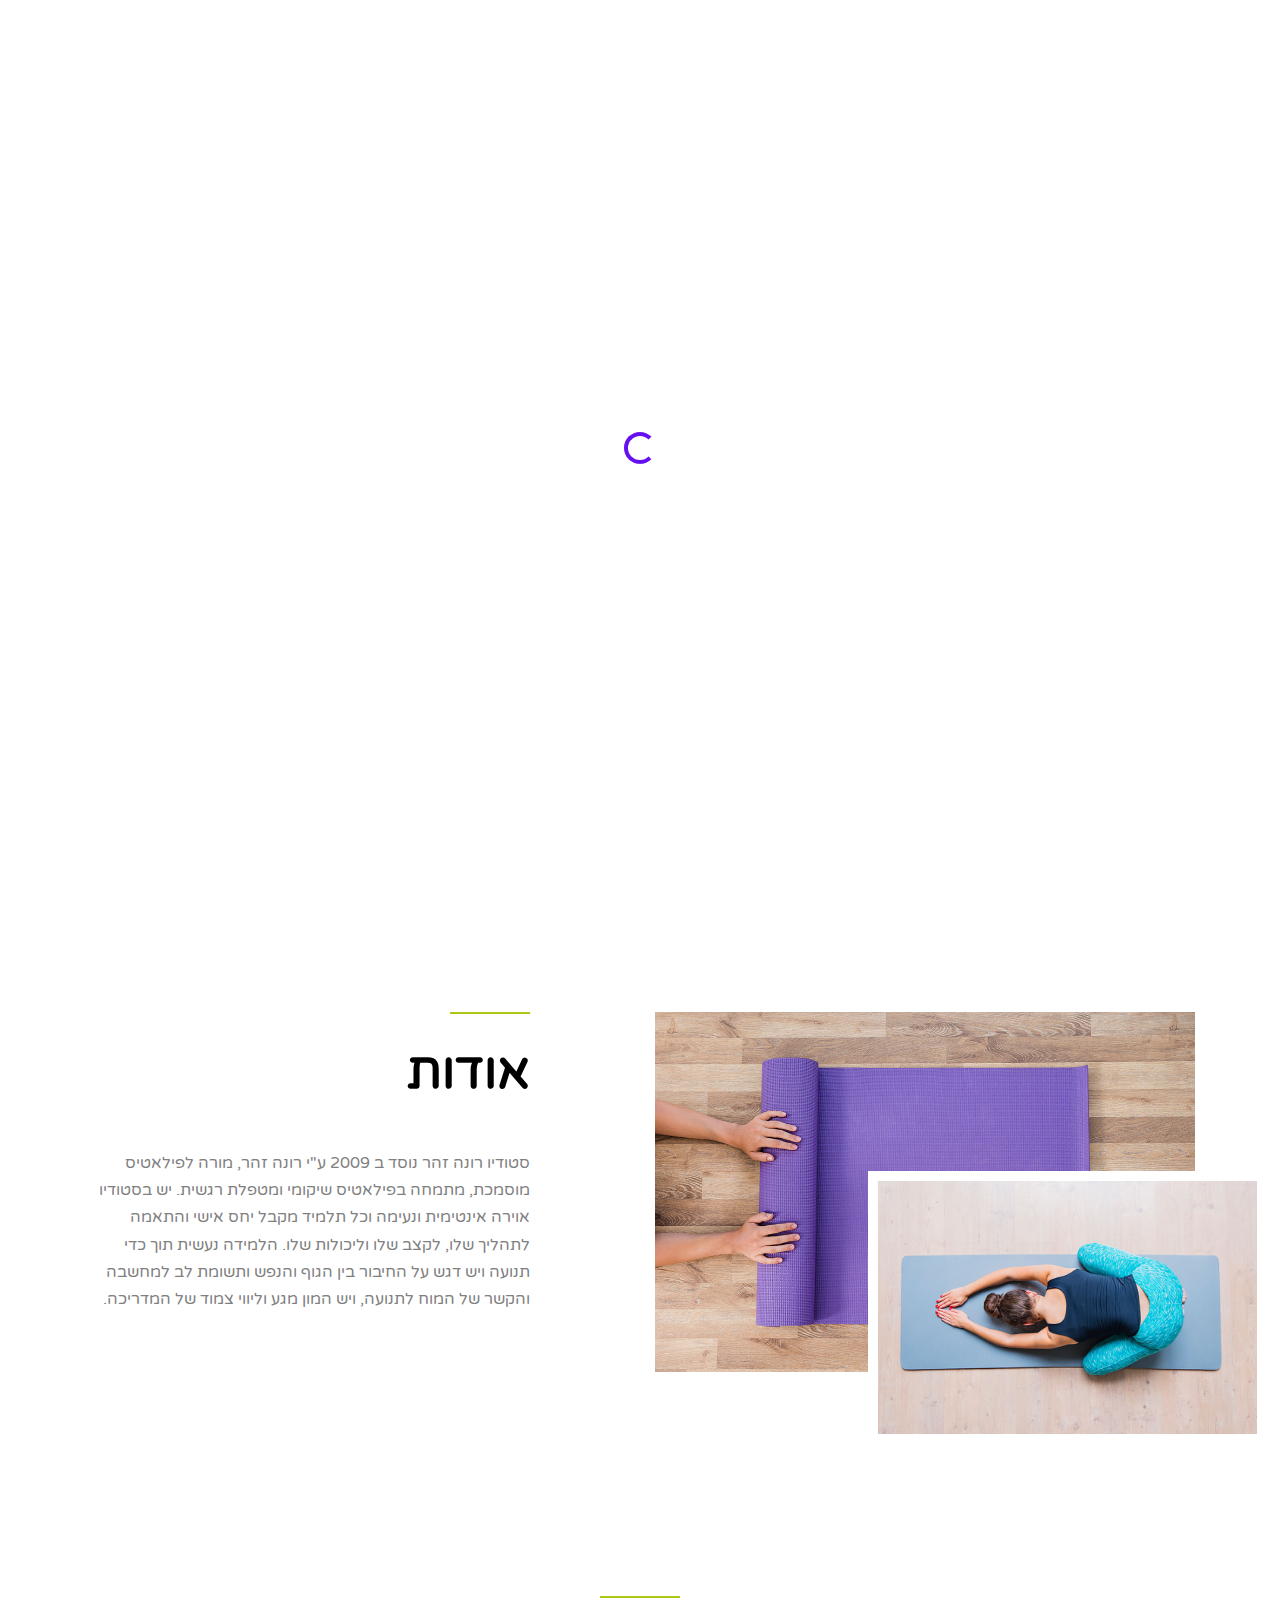
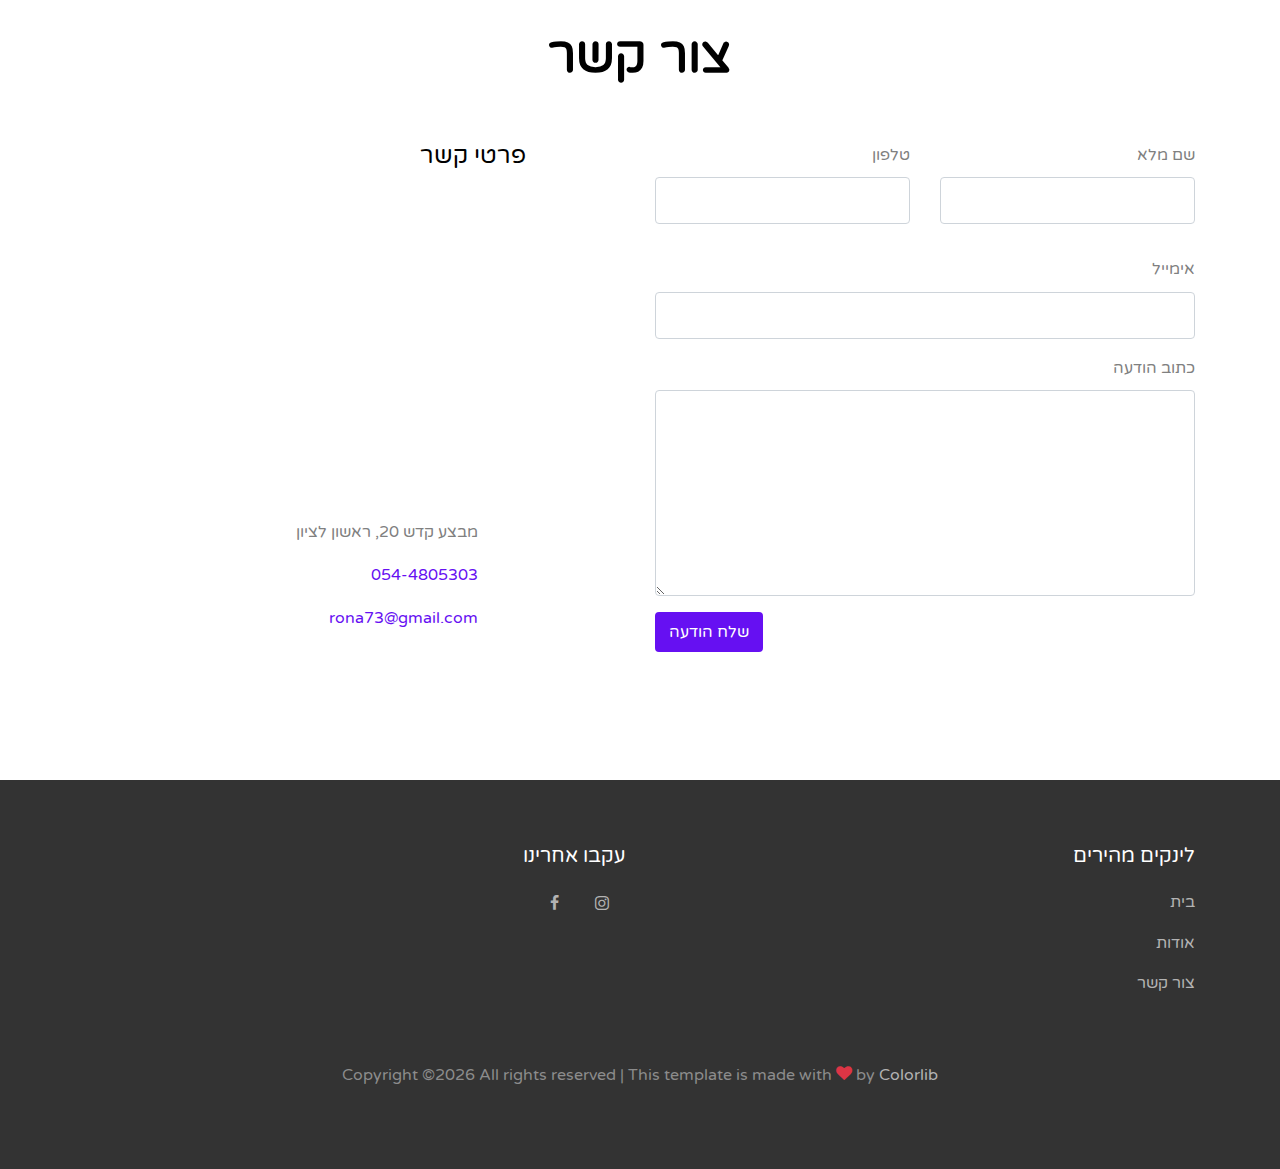
<file: index.html>
<!DOCTYPE html>
<html lang="he-IL">
  <head>
    <title>רונה - סטודיו לפילאטיס מכשירים בראשון לציון</title>
    <meta charset="utf-8">
    <meta name="robots" content="index, follow, max-image-preview:large, max-snippet:-1, max-video-preview:-1">
    <meta property="og:locale" content="he_IL">
    <meta name="title" property="og:title" content="רונה - סטודיו לפילאטיס מכשירים בראשון לציון">
    <meta property="og:type" content="website">
    <meta property="og:url" content="https://ronazohar.co.il/">
    <meta name="image" property="og:image" content="https://ronazohar.co.il/images/rona-background.jpg">
    <meta property="og:image:type" content="image/jpeg">
    <meta property="og:image:width" content="1000">
    <meta property="og:image:height" content="627">
    <meta name="description" property="og:description" content="סטודיו רונה זהר נוסד ב 2009 עי רונה זהר, מורה לפילאטיס מוסמכת, מתמחה בפילאטיס שיקומי ומטפלת רגשית. יש בסטודיו אוירה אינטימית ונעימה וכל תלמיד מקבל יחס אישי והתאמה לתהליך שלו, לקצב שלו וליכולות שלו. הלמידה נעשית תוך כדי תנועה ויש דגש על החיבור בין הגוף והנפש ותשומת לב למחשבה והקשר של המוח לתנועה, ויש המון מגע וליווי צמוד של המדריכה.">
    <meta name="author" content="Nitsan Zohar">
    <meta property="og:site_name" content="רונה פילאטיס">
    <meta name="viewport" content="width=device-width, initial-scale=1, shrink-to-fit=no">
    <meta name="description" content="סטודיו רונה זהר נוסד ב 2009 עי רונה זהר, מורה לפילאטיס מוסמכת, מתמחה בפילאטיס שיקומי ומטפלת רגשית. יש בסטודיו אוירה אינטימית ונעימה וכל תלמיד מקבל יחס אישי והתאמה לתהליך שלו, לקצב שלו וליכולות שלו. הלמידה נעשית תוך כדי תנועה ויש דגש על החיבור בין הגוף והנפש ותשומת לב למחשבה והקשר של המוח לתנועה, ויש המון מגע וליווי צמוד של המדריכה.">
    <link rel="icon" href="images/favicon.png" type="image/png">

    <link rel="preconnect" href="https://fonts.gstatic.com">
    <link href="https://fonts.googleapis.com/css?family=Quicksand:400,500,700" rel="stylesheet">
    <link href="https://fonts.googleapis.com/css2?family=Varela+Round&display=swap" rel="stylesheet">
    <link rel="stylesheet" href="fonts/icomoon/style.css">
    <link rel="stylesheet" href="css/bootstrap.min.css">
    <link rel="stylesheet" href="css/magnific-popup.css">
    <link rel="stylesheet" href="css/jquery-ui.css">
    <link rel="stylesheet" href="css/owl.carousel.min.css">
    <link rel="stylesheet" href="css/owl.theme.default.min.css">
    <link rel="stylesheet" href="css/bootstrap-datepicker.css">
    <link rel="stylesheet" href="css/extra.css">


    <link rel="stylesheet" href="fonts/flaticon/font/flaticon.css">

    <link rel="stylesheet" href="css/aos.css">
    <link rel="stylesheet" href="css/jquery.fancybox.min.css">


    <link rel="stylesheet" href="css/style.css">
    <!-- Google tag (gtag.js) -->
    <script async src="https://www.googletagmanager.com/gtag/js?id=G-T5EPEZJR8C"></script>
    <script>
      window.dataLayer = window.dataLayer || [];
      function gtag(){dataLayer.push(arguments);}
      gtag('js', new Date());
      gtag('config', 'G-T5EPEZJR8C');
    </script>
  </head>
  <body data-spy="scroll" data-target=".site-navbar-target" data-offset="300">

  <div id="overlayer"></div>
  <div class="loader">
    <div class="spinner-border text-primary" role="status">
      <span class="sr-only">Loading...</span>
    </div>
  </div>

  <div class="site-wrap">

    <div class="site-mobile-menu site-navbar-target">
      <div class="site-mobile-menu-header">
        <div class="site-mobile-menu-close mt-3">
          <span class="icon-close2 js-menu-toggle"></span>
        </div>
      </div>
      <div class="site-mobile-menu-body"></div>
    </div> <!-- .site-mobile-menu -->


    <div class="site-navbar-wrap">
      <div class="site-navbar-top">
        <div class="container py-3">
          <div class="row align-items-center navbar-icons">
            <div class="col-8">
              <div class="d-flex mr-auto">
                <a id="sendEmail" href="mailto:rona73@gmail.com" class="d-flex align-items-center mr-4">
                  <span class="icon-envelope mr-2"></span>
                  <span class="d-none d-md-inline-block">rona73@gmail.com</span>
                </a>
                <a id="phoneCall" href="tel:054-4805303" class="d-flex align-items-center mr-auto">
                  <span class="icon-phone mr-2"></span>
                  <span class="d-none d-md-inline-block">054-480-5303</span>
                </a>
                <a id="whatsappChat" href="https://wa.me/972544805303" class="d-flex align-items-center mr-auto">
                  <span class="icon-whatsapp mr-2"></span>
                  <span class="d-none d-md-inline-block">שלחו הודעה</span>
                </a>
                <a id="facebookChat" href="http://m.me/bodymindpilatis?ref=ws" class="d-flex align-items-center mr-auto">
                  <span class="icon-message mr-2"></span>
                  <span class="d-none d-md-inline-block">צ'אט בפייסבוק</span>
                </a>
              </div>
            </div>
            <div class="col-4 text-right">
              <div class="mr-auto">
<!--                <a href="#" class="p-2 pl-0"><span class="icon-twitter"></span></a>-->
                <a href="https://www.facebook.com/bodymindpilatis" target="_blank" class="pl-0 pr-3"><span class="icon-facebook"></span></a>
<!--                <a href="#" class="p-2 pl-0"><span class="icon-linkedin"></span></a>-->
                <a href="https://www.instagram.com/shpigelmanzohar/" target="_blank" class="p-2 pl-0"><span class="icon-instagram"></span></a>
              </div>

            </div>
          </div>
        </div>
      </div>

      <div class="site-navbar site-navbar-target js-sticky-header">
        <div class="container">
          <div class="row align-items-center">
            <div class="col-5">
              <h1 class="my-0 site-logo"><a href="index.html">רונה פילאטיס</a></h1>
            </div>
            <div class="col-7">
              <nav class="site-navigation text-right" role="navigation">
                <div class="container">
                  <div class="d-inline-block d-lg-none ml-md-0 mr-auto py-3"><a href="#" class="site-menu-toggle js-menu-toggle text-white"><span class="icon-menu h3"></span></a></div>

                  <ul class="site-menu main-menu js-clone-nav d-none d-lg-block heb">
                    <li><a href="#home-section" class="nav-link">בית</a></li>
<!--                    <li><a href="#classes-section" class="nav-link">לוח זמנים</a></li>-->
<!--                    <li class="has-children">-->
<!--                      <a href="classes.html" class="nav-link">Pages</a>-->
<!--                      <ul class="dropdown arrow-top">-->
<!--                        <li><a href="team.html" class="nav-link">Team</a></li>-->
<!--                        <li><a href="pricing.html" class="nav-link">Pricing</a></li>-->
<!--                        <li><a href="faq.html" class="nav-link">FAQ</a></li>-->
<!--                        <li class="has-children">-->
<!--                          <a href="#">More Links</a>-->
<!--                          <ul class="dropdown">-->
<!--                            <li><a href="#">Menu One</a></li>-->
<!--                            <li><a href="#">Menu Two</a></li>-->
<!--                            <li><a href="#">Menu Three</a></li>-->
<!--                          </ul>-->
<!--                        </li>-->
<!--                      </ul>-->
<!--                    </li>-->
                    <li><a href="#about-section" class="nav-link">אודות</a></li>
<!--                    <li><a href="#events-section" class="nav-link">Events</a></li>-->
<!--                    <li><a href="#gallery-section" class="nav-link">גלריה</a></li>-->
                    <li><a href="#contact-section" class="nav-link">צור קשר</a></li>
                  </ul>
                </div>
              </nav>
            </div>
          </div>
        </div>
      </div>
    </div>

    <div class="site-blocks-cover overlay" style="background-image: url(images/studio1.webp);" data-aos="fade" data-stellar-background-ratio="0.5" id="home-section">
      <div class="container">
        <div class="row align-items-center text-center justify-content-center">
          <div class="col-md-8">

            <h1 class="font-weight-bold">רונה פילאטיס מכשירים</h1>
            <p class="sub-text mb-4 d-block">רונה זהר סטודיו לפילאטיס מכשירים. פילאטיס קלאסי, פילאטיס שיקומי ופילאטיס תרפיה</p>
<!--             <a data-fancybox data-ratio="2" href="http://www.youtube.com/embed/rzauTM0if3o" class="d-inline-flex align-items-center">
              <span class="play-button d-block mr-3">
                <span class="icon-play"></span>
              </span>
              <span class="text-white">ראה סרטון</span>
            </a>-->
          </div>
        </div>
      </div>
    </div>


<!--    <section class="site-section" id="classes-section">

      <div class="clearfix mb-5 pb-5">
        <div class="container">
          <div class="row">
            <div class="col-md-7 text-left heading-wrap">
              <h2 class="mt-0">Featured Classes</h2>
              <p>Far far away, behind the word mountains, far from the countries Vokalia and Consonantia, there live the blind texts. Separated they live in Bookmarksgrove right at the coast of the Semantics, a large language ocean.</p>
            </div>
            <div class="col-md-5 align-self-center text-md-right">
              <a href="#" class="btn btn-primary customPrevBtn">הקודם</a>
              <a href="#" class="btn btn-primary customNextBtn">הבא</a>
            </div>
          </div>
        </div>
      </div>

      <div class="owl-carousel centernonloop">
        <a href="#" class="item-class">
          <div class="text">
            <p class="class-price">$29.99</p>
            <h2 class="class-heading">Ashtanga Foundations</h2>
          </div>
          <img src="images/doyoga_img_1.jpg" alt="" class="img-fluid">
        </a>
        <a href="#" class="item-class">
          <div class="text">
            <p class="class-price">$32.99</p>
            <h2 class="class-heading">Surya Vinyasa</h2>
          </div>
          <img src="images/doyoga_img_2.jpg" alt="" class="img-fluid">
        </a>
        <a href="#" class="item-class">
          <div class="text">
            <p class="class-price">$22.99</p>
            <h2 class="class-heading">Chandra Vinyasa</h2>
          </div>
          <img src="images/doyoga_img_3.jpg" alt="" class="img-fluid">
        </a>
        <a href="#" class="item-class">
          <div class="text">
            <p class="class-price">$34.99</p>
            <h2 class="class-heading">Yinyasa</h2>
          </div>
          <img src="images/doyoga_img_1.jpg" alt="" class="img-fluid">
        </a>
      </div>
    </section>--> <!-- .section -->

<!--    <section class="site-section" id="schedule-section">
        <div class="container">
          <div class="row mb-5">
            <div class="col-md-7 text-left heading-wrap mb-5">
              <h2 class="mt-0">Schedule</h2>
              <p>Far far away, behind the word mountains, far from the countries Vokalia and Consonantia, there live the blind texts. Separated they live in Bookmarksgrove right at the coast of the Semantics, a large language ocean.</p>
            </div>

          </div>
        </div>

        <div class="container-fluid">

          <div class="row no-gutters">
            <div class="col-md-6">
              <div class="sched d-block d-lg-flex">
                <div class="bg-image order-2" style="background-image: url('images/doyoga_img_1.jpg');"></div>
                <div class="text order-1">
                  <h3>Yinyasa</h3>
                  <p>Far far away, behind the word mountains, far from the countries Vokalia and Consonantia, there live the blind texts...</p>
                  <p class="sched-time">
                    <span><span class="fa fa-clock-o"></span> 5:30 PM</span> <br>
                    <span><span class="fa fa-calendar"></span> April 22, 2019</span> <br>
                  </p>
                  <p><a href="#" class="btn btn-primary btn-sm">Join from $15</a></p>

                </div>

              </div>

              <div class="sched d-block d-lg-flex">
                <div class="bg-image" style="background-image: url('images/doyoga_img_2.jpg');"></div>
                <div class="text">
                  <h3>Chandra Vinyasa</h3>
                  <p>Far far away, behind the word mountains, far from the countries Vokalia and Consonantia, there live the blind texts...</p>
                  <p class="sched-time">
                    <span><span class="fa fa-clock-o"></span> 5:30 PM</span> <br>
                    <span><span class="fa fa-calendar"></span> April 22, 2019</span> <br>
                  </p>
                  <p><a href="#" class="btn btn-primary btn-sm">Join from $15</a></p>

                </div>

              </div>

            </div>

            <div class="col-md-6">
              <div class="sched d-block d-lg-flex">
                <div class="bg-image order-2" style="background-image: url('images/doyoga_img_3.jpg');"></div>
                <div class="text order-1">
                  <h3>Surya Vinyasa</h3>
                  <p>Far far away, behind the word mountains, far from the countries Vokalia and Consonantia, there live the blind texts...</p>
                  <p class="sched-time">
                    <span><span class="fa fa-clock-o"></span> 5:30 PM</span> <br>
                    <span><span class="fa fa-calendar"></span> April 22, 2019</span> <br>
                  </p>
                  <p><a href="#" class="btn btn-primary btn-sm">Join from $15</a></p>

                </div>

              </div>

              <div class="sched d-block d-lg-flex">
                <div class="bg-image" style="background-image: url('images/doyoga_img_1.jpg');"></div>
                <div class="text">
                  <h3>Ashtanga Foundations</h3>
                  <p>Far far away, behind the word mountains, far from the countries Vokalia and Consonantia, there live the blind texts...</p>
                  <p class="sched-time">
                    <span><span class="fa fa-clock-o"></span> 5:30 PM</span> <br>
                    <span><span class="fa fa-calendar"></span> April 22, 2019</span> <br>
                  </p>
                  <p><a href="#" class="btn btn-primary btn-sm">Join from $15</a></p>

                </div>

              </div>

            </div>
          </div>
        </div>

    </section> -->

    <section class="site-section" id="about-section">
      <div class="container">
        <div class="row">
          <div class="col-md-5 mr-auto">
            <div class="text-right heading-wrap mb-5">
              <h2 class="mt-0 mb-5">אודות</h2>
              <p class="talign-right heb">סטודיו רונה זהר נוסד ב 2009 ע"י רונה זהר, מורה לפילאטיס מוסמכת, מתמחה בפילאטיס שיקומי ומטפלת רגשית. יש בסטודיו אוירה אינטימית ונעימה וכל תלמיד מקבל יחס אישי והתאמה לתהליך שלו, לקצב שלו וליכולות שלו. הלמידה נעשית תוך כדי תנועה ויש דגש על החיבור בין הגוף והנפש ותשומת לב למחשבה והקשר של המוח לתנועה, ויש המון מגע וליווי צמוד של המדריכה.</p>
            </div>
          </div>
          <div class="col-md-6 position-relative align-self-center">
            <img src="images/doyoga_about_3.jpg" alt="Image" class="img-overlap-1">
            <img src="images/doyoga_about_4.jpg" alt="Image" class="img-overlap-2">
          </div>
        </div>
      </div>
    </section>

<!--    <section class="site-section" id="events-section">
      <div class="container">

        <div class="row">
          <div class="col-12 heading-wrap text-left mb-5">
            <h2 class="mb-5">Events</h2>
          </div>

          <div class="col-md-6">
            <div class="blog d-block d-lg-flex">
              <div class="bg-image" style="background-image: url('images/doyoga_img_1.jpg');"></div>
              <div class="text">
                <h3>Fitness Class Name Here</h3>
                <p class="sched-time">
                  <span><span class="fa fa-calendar"></span> April 22, 2018</span> <br>
                </p>
                <p>Far far away, behind the word mountains, far from the countries Vokalia and Consonantia..</p>

                <p><a href="#" class="btn btn-primary btn-sm">Read More</a></p>

              </div>

            </div>
          </div>
          <div class="col-md-6">
            <div class="blog d-block d-lg-flex">
              <div class="bg-image" style="background-image: url('images/doyoga_img_2.jpg');"></div>
              <div class="text">
                <h3>Fitness Class Name Here</h3>
                <p class="sched-time">
                  <span><span class="fa fa-calendar"></span> April 22, 2018</span> <br>
                </p>
                <p>Far far away, behind the word mountains, far from the countries Vokalia and Consonantia..</p>

                <p><a href="#" class="btn btn-primary btn-sm">Read More</a></p>

              </div>

            </div>
          </div>

        </div>
      </div>
    </section>-->

<!--    <section class="site-section" id="gallery-section">
      <div class="container">

        <div class="row">
          <div class="col-12 heading-wrap text-center mb-5">
            <h2 class="mb-5">Yoga Gallery</h2>
          </div>
        </div>

        <div class="row justify-content-center mb-5" data-aos="fade">
          <div id="filters" class="filters text-center button-group col-md-7">
            <button class="btn btn-primary active" data-filter="*">All</button>
            <button class="btn btn-primary" data-filter=".web">Classes</button>
            <button class="btn btn-primary" data-filter=".design">Intern</button>
            <button class="btn btn-primary" data-filter=".brand">Training</button>
          </div>
        </div>

        <div id="posts" class="row no-gutter">
          <div class="item web col-6 col-sm-6 col-md-6 col-lg-4 col-xl-4 mb-4">
            <a href="images/doyoga_img_1.jpg" class="item-wrap fancybox">
              <span class="icon-search2"></span>
              <img class="img-fluid" src="images/doyoga_img_1.jpg">
            </a>
          </div>
          <div class="item web col-6 col-sm-6 col-md-6 col-lg-4 col-xl-4 mb-4">
            <a href="images/doyoga_img_2.jpg" class="item-wrap fancybox">
              <span class="icon-search2"></span>
              <img class="img-fluid" src="images/doyoga_img_2.jpg">
            </a>
          </div>

          <div class="item brand col-6 col-sm-6 col-md-6 col-lg-4 col-xl-4 mb-4">
            <a href="images/doyoga_img_3.jpg" class="item-wrap fancybox">
              <span class="icon-search2"></span>
              <img class="img-fluid" src="images/doyoga_img_3.jpg">
            </a>
          </div>

          <div class="item design col-6 col-sm-6 col-md-6 col-lg-4 col-xl-4 mb-4">

            <a href="images/doyoga_about_1.jpg" class="item-wrap fancybox">
              <span class="icon-search2"></span>
              <img class="img-fluid" src="images/doyoga_about_1.jpg">
            </a>

          </div>

          <div class="item web col-6 col-sm-6 col-md-6 col-lg-4 col-xl-4 mb-4">
            <a href="images/doyoga_about_2.jpg" class="item-wrap fancybox">
              <span class="icon-search2"></span>
              <img class="img-fluid" src="images/doyoga_about_2.jpg">
            </a>
          </div>

          <div class="item brand col-6 col-sm-6 col-md-6 col-lg-4 col-xl-4 mb-4">
            <a href="images/doyoga_about_3.jpg" class="item-wrap fancybox">
              <span class="icon-search2"></span>
              <img class="img-fluid" src="images/doyoga_about_3.jpg">
            </a>
          </div>

          <div class="item web col-6 col-sm-6 col-md-6 col-lg-4 col-xl-4 mb-4">
            <a href="images/doyoga_about_4.jpg" class="item-wrap fancybox">
              <span class="icon-search2"></span>
              <img class="img-fluid" src="images/doyoga_about_4.jpg">
            </a>
          </div>

          <div class="item design col-6 col-sm-6 col-md-6 col-lg-4 col-xl-4 mb-4">
            <a href="images/doyoga_img_1.jpg" class="item-wrap fancybox">
              <span class="icon-search2"></span>
              <img class="img-fluid" src="images/doyoga_img_1.jpg">
            </a>
          </div>

          <div class="item web col-6 col-sm-6 col-md-6 col-lg-4 col-xl-4 mb-4">
            <a href="images/doyoga_img_2.jpg" class="item-wrap fancybox">
              <span class="icon-search2"></span>
              <img class="img-fluid" src="images/doyoga_img_2.jpg">
            </a>
          </div>

          <div class="item design col-6 col-sm-6 col-md-6 col-lg-4 col-xl-4 mb-4">
            <a href="images/doyoga_about_4.jpg" class="item-wrap fancybox">
              <span class="icon-search2"></span>
              <img class="img-fluid" src="images/doyoga_about_4.jpg">
            </a>
          </div>

          <div class="item brand col-6 col-sm-6 col-md-6 col-lg-4 col-xl-4 mb-4">
            <a href="images/doyoga_about_1.jpg" class="item-wrap fancybox">
              <span class="icon-search2"></span>
              <img class="img-fluid" src="images/doyoga_about_1.jpg">
            </a>
          </div>

          <div class="item brand col-6 col-sm-6 col-md-6 col-lg-4 col-xl-4 mb-4">
            <a href="images/doyoga_about_2.jpg" class="item-wrap fancybox">
              <span class="icon-search2"></span>
              <img class="img-fluid" src="images/doyoga_about_2.jpg">
            </a>
          </div>

        </div>
      </div>
    </section> -->

    <section class="site-section element-animate" id="contact-section">
      <div class="mb-5">
        <div class="container-fluid">
          <div class="row">
            <div class="col-md-12 text-center heading-wrap">
              <h2>צור קשר</h2>
            </div>
          </div>
        </div>
      </div>
      <div class="container heb">
        <div class="row">
          <div class="col-lg-6">
            <h3 id="message-sent" class="d-none">הודעתך נשלחה, ניצור קשר בהקדם!</h3>
            <form id="contact-form" action="#" method="post">
              <div class="row">
                <div class="col-md-6 form-group">
                  <label for="name" class="fright">שם מלא</label>
                  <input type="text" id="name" class="form-control" required>
                </div>
                <div class="col-md-6 form-group">
                  <label for="phone" class="fright">טלפון</label>
                  <input type="tel" id="phone" class="form-control" required>
                </div>
              </div>
              <div class="row">
                <div class="col-md-12 form-group">

                </div>
              </div>
              <div class="row">
                <div class="col-md-12 form-group">
                  <label for="email" class="fright">אימייל</label>
                  <input type="email" id="email" class="form-control" required>
                </div>
              </div>
              <div class="row">
                <div class="col-md-12 form-group">
                  <label for="message" class="fright">כתוב הודעה</label>
                  <textarea name="message" id="message" class="form-control " cols="30" rows="8" required></textarea>
                </div>
              </div>
              <div class="row">
                <div class="col form-group">
                  <input type="submit" value="שלח הודעה" class="btn btn-primary">
                </div>
              </div>
            </form>
          </div>

          <div class="col-lg-6 pl-2 pl-lg-5">

            <div class="col-md-8 mx-auto contact-form-contact-info">
              <h4 class="mb-5 talign-right">פרטי קשר</h4>
              <div class="d-flex">
                <span class="ion-ios-location icon mr-5"></span>
                <iframe src="https://www.google.com/maps/embed?pb=!1m14!1m8!1m3!1d13539.13018954712!2d34.7958991!3d31.9667955!3m2!1i1024!2i768!4f13.1!3m3!1m2!1s0x0%3A0xbaa5aafa3abb4b50!2z16jXldeg15Qg15bXlNeoIC0g16HXmNeV15PXmdeVINec16TXmdec15DXmNeZ16Eg157Xm9ep15nXqNeZ150!5e0!3m2!1siw!2sil!4v1580548424068!5m2!1siw!2sil" width="400" height="300" frameborder="0" style="border:0;" allowfullscreen=""></iframe>
              </div>
                <p class="d-flex">
                  <span class="ion-ios-location icon mr-5"></span>
                  <span>מבצע קדש 20, ראשון לציון</span>
                </p>

                <p class="d-flex">
                  <span class="ion-ios-telephone icon mr-5"></span>
                  <span><a href="tel:054-4805303">054-4805303</a></span>
                </p>

                <p class="d-flex">
                  <span class="ion-android-mail icon mr-5"></span>
                  <span><a href="mailto:rona73@gmail.com">rona73@gmail.com</a></span>
                </p>
              </div>

          </div>
        </div>
      </div>

    </section>


    <footer class="site-footer">
      <div class="container talign-right">
        <div class="row flex-row-reverse">
              <div class="col-md-6">
                <h3 class="footer-heading mb-4">לינקים מהירים</h3>
                <ul class="list-unstyled">
                  <li><a href="#home-section">בית</a></li>
<!--                  <li><a href="#classes-section">לוח זמנים</a></li>-->
                  <li><a href="#about-section">אודות</a></li>
<!--                  <li><a href="#gallery-section">גלריה</a></li>-->
                  <li><a href="#contact-section">צור קשר</a></li>
                </ul>
              </div>
          <div class="col-lg-4 mb-5 mb-lg-0">
            <div class="row">
              <div class="col-md-12">
                <h3 class="footer-heading mb-4">עקבו אחרינו</h3>
                <div>
                  <a href="https://www.facebook.com/bodymindpilatis" target="_blank" class="pl-0 pr-3"><span class="icon-facebook"></span></a>
<!--                  <a href="#" class="pl-3 pr-3"><span class="icon-twitter"></span></a>-->
                  <a href="https://www.instagram.com/shpigelmanzohar/" target="_blank" class="pl-3 pr-3"><span class="icon-instagram"></span></a>
<!--                  <a href="#" class="pl-3 pr-3"><span class="icon-linkedin"></span></a>-->
                </div>
              </div>
            </div>


          </div>

        </div>
        <div class="row pt-5 text-center">
          <div class="col-md-12">
            <p>
              <!-- Link back to Colorlib can't be removed. Template is licensed under CC BY 3.0. -->
            Copyright &copy;<script>document.write(new Date().getFullYear());</script> All rights reserved | This template is made with <i class="icon-heart text-danger" aria-hidden="true"></i> by <a href="https://colorlib.com" target="_blank" >Colorlib</a>
            <!-- Link back to Colorlib can't be removed. Template is licensed under CC BY 3.0. -->
          </p>
          </div>

        </div>
      </div>
    </footer>
  </div>

  <script src="js/jquery-3.3.1.min.js"></script>
  <script src="js/jquery-ui.js"></script>
  <script src="js/popper.min.js"></script>
  <script src="js/bootstrap.min.js"></script>
  <script src="js/owl.carousel.min.js"></script>
  <script src="js/jquery.countdown.min.js"></script>
  <script src="js/jquery.magnific-popup.min.js"></script>
  <script src="js/bootstrap-datepicker.min.js"></script>
  <script src="js/aos.js"></script>
  <script src="js/jquery.sticky.js"></script>
  <script src="js/jquery.easing.1.3.js"></script>
  <script src="js/isotope.pkgd.min.js"></script>

  <script src="js/jquery.fancybox.min.js"></script>
  <script src="js/main.js"></script>
  <script src="js/events.js"></script>

  </body>
</html>
</file>
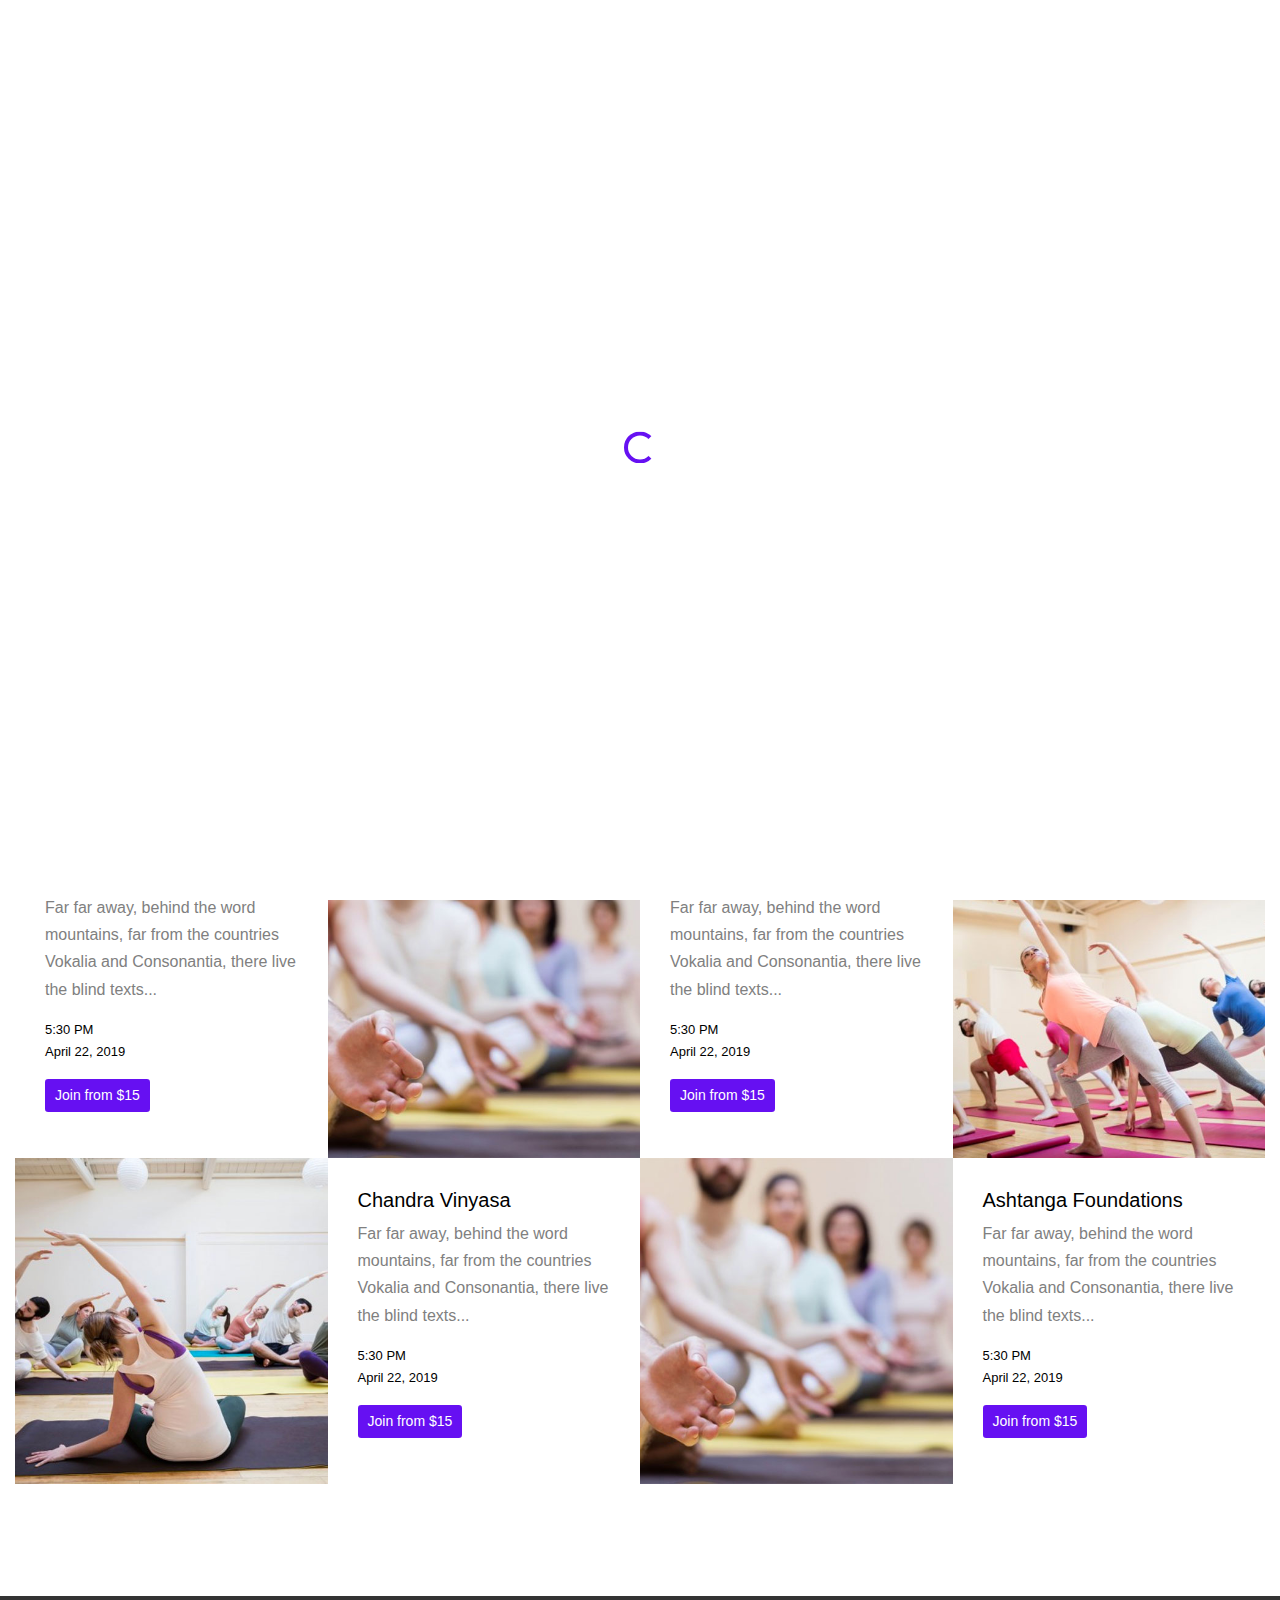
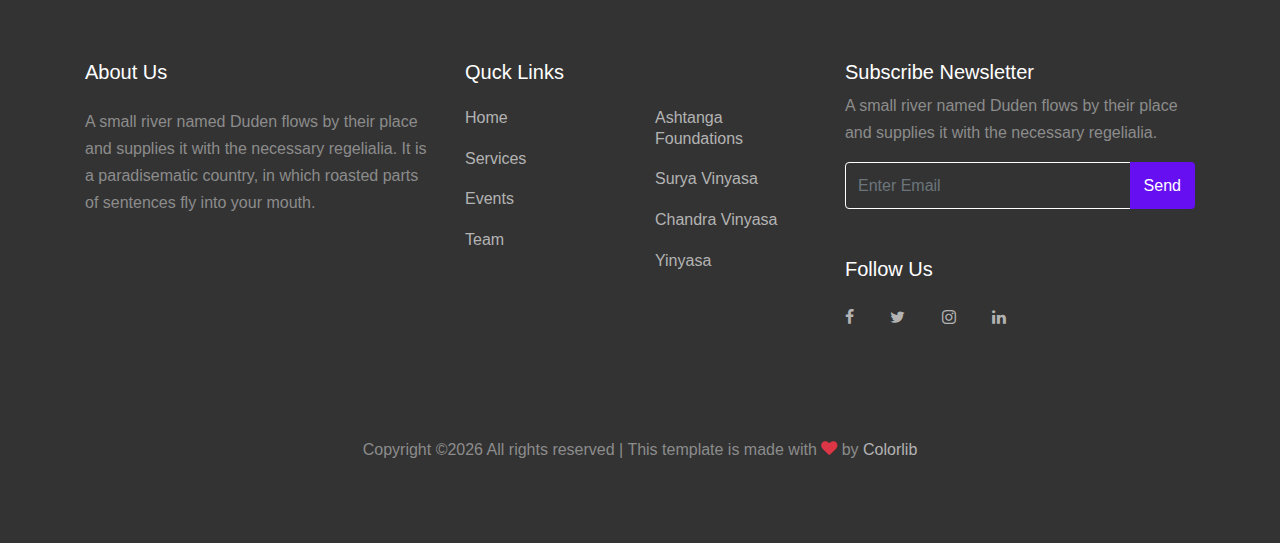
<file: classes.html>
<!DOCTYPE html>
<html lang="en">
  <head>
    <title>רונה - סטודיו לפילאטיס מכשירים בראשון לציון</title>
    <meta charset="utf-8">
    <meta name="viewport" content="width=device-width, initial-scale=1, shrink-to-fit=no">

    <link href="https://fonts.googleapis.com/css?family=Quicksand:400,500,700" rel="stylesheet">
    <link rel="stylesheet" href="fonts/icomoon/style.css">
    <link rel="stylesheet" href="css/bootstrap.min.css">
    <link rel="stylesheet" href="css/magnific-popup.css">
    <link rel="stylesheet" href="css/jquery-ui.css">
    <link rel="stylesheet" href="css/owl.carousel.min.css">
    <link rel="stylesheet" href="css/owl.theme.default.min.css">
    <link rel="stylesheet" href="css/bootstrap-datepicker.css">
    
    
    <link rel="stylesheet" href="fonts/flaticon/font/flaticon.css">
  
    <link rel="stylesheet" href="css/aos.css">
    <link rel="stylesheet" href="css/jquery.fancybox.min.css">
    

    <link rel="stylesheet" href="css/style.css">
    
  </head>
  <body data-spy="scroll" data-target=".site-navbar-target" data-offset="300">
  
  <div id="overlayer"></div>
  <div class="loader">
    <div class="spinner-border text-primary" role="status">
      <span class="sr-only">Loading...</span>
    </div>
  </div>

  <div class="site-wrap">

    <div class="site-mobile-menu site-navbar-target">
      <div class="site-mobile-menu-header">
        <div class="site-mobile-menu-close mt-3">
          <span class="icon-close2 js-menu-toggle"></span>
        </div>
      </div>
      <div class="site-mobile-menu-body"></div>
    </div> <!-- .site-mobile-menu -->
    
    
    <div class="site-navbar-wrap">
      <div class="site-navbar-top">
        <div class="container py-3">
          <div class="row align-items-center">
            <div class="col-6">
              <div class="d-flex mr-auto">
                <a href="#" class="d-flex align-items-center mr-4">
                  <span class="icon-envelope mr-2"></span>
                  <span class="d-none d-md-inline-block">rona73@gmail.com</span>
                </a>
                <a href="#" class="d-flex align-items-center mr-auto">
                  <span class="icon-phone mr-2"></span>
                  <span class="d-none d-md-inline-block">054-480-5303</span>
                </a>
              </div>
            </div>
            <div class="col-6 text-right">
              <div class="mr-auto">
                <a href="#" class="p-2 pl-0"><span class="icon-twitter"></span></a>
                <a href="#" class="p-2 pl-0"><span class="icon-facebook"></span></a>
                <a href="#" class="p-2 pl-0"><span class="icon-linkedin"></span></a>
                <a href="#" class="p-2 pl-0"><span class="icon-instagram"></span></a>
              </div>
              
            </div>
          </div>
        </div>
      </div>

      <div class="site-navbar site-navbar-target js-sticky-header">
        <div class="container">
          <div class="row align-items-center">
            <div class="col-2">
              <h1 class="my-0 site-logo"><a href="index.html">DoYoga</a></h1>
            </div>
            <div class="col-10">
              <nav class="site-navigation text-right" role="navigation">
                <div class="container">
                  <div class="d-inline-block d-lg-none ml-md-0 mr-auto py-3"><a href="#" class="site-menu-toggle js-menu-toggle text-white"><span class="icon-menu h3"></span></a></div>

                  <ul class="site-menu main-menu js-clone-nav d-none d-lg-block">
                    <li><a href="index.html#home-section" class="nav-link">Home</a></li>
                    <li><a href="index.html#classes-section" class="nav-link">Classes</a></li>
                    <li class="has-children">
                      <a href="classes.html" class="nav-link active">Pages</a>
                      <ul class="dropdown arrow-top">
                        <li><a href="team.html" class="nav-link">Team</a></li>
                        <li><a href="pricing.html" class="nav-link">Pricing</a></li>
                        <li><a href="faq.html" class="nav-link active">FAQ</a></li>
                        <li class="has-children">
                          <a href="index.html#">More Links</a>
                          <ul class="dropdown">
                            <li><a href="index.html#">Menu One</a></li>
                            <li><a href="index.html#">Menu Two</a></li>
                            <li><a href="index.html#">Menu Three</a></li>
                          </ul>
                        </li>
                      </ul>
                    </li>
                    <li><a href="index.html#about-section" class="nav-link">About</a></li>
                    <li><a href="index.html#events-section" class="nav-link">Events</a></li>
                    <li><a href="index.html#gallery-section" class="nav-link">Gallery</a></li>
                    <li><a href="index.html#contact-section" class="nav-link">Contact</a></li>
                  </ul>
                </div>
              </nav>
            </div>
          </div>
        </div>
      </div>
    </div>
    
    <div class="site-blocks-cover inner-page overlay" style="background-image: url(images/doyoga_hero_1.jpg);" data-aos="fade" data-stellar-background-ratio="0.5"id="home-section">
      <div class="container">
        <div class="row align-items-center text-center justify-content-center">
          <div class="col-md-8">
           
            <h1 class="font-weight-bold">Yoga Classes</h1>
            <p class="sub-text mb-4 d-block">Lorem ipsum dolor sit amet, consectetur adipisicing elit. Officiis, harum odit facere!</p>
          </div>
        </div>
      </div>
    </div>  

    <section class="site-section" id="schedule-section">
        

        <div class="container-fluid">

          <div class="row no-gutters">
            <div class="col-md-6">
              <div class="sched d-block d-lg-flex">
                <div class="bg-image order-2" style="background-image: url('images/doyoga_img_1.jpg');"></div>
                <div class="text order-1">
                  <h3>Yinyasa</h3>
                  <p>Far far away, behind the word mountains, far from the countries Vokalia and Consonantia, there live the blind texts...</p>
                  <p class="sched-time">
                    <span><span class="fa fa-clock-o"></span> 5:30 PM</span> <br>
                    <span><span class="fa fa-calendar"></span> April 22, 2019</span> <br>
                  </p>
                  <p><a href="#" class="btn btn-primary btn-sm">Join from $15</a></p>
                  
                </div>
                
              </div>

              <div class="sched d-block d-lg-flex">
                <div class="bg-image" style="background-image: url('images/doyoga_img_2.jpg');"></div>
                <div class="text">
                  <h3>Chandra Vinyasa</h3>
                  <p>Far far away, behind the word mountains, far from the countries Vokalia and Consonantia, there live the blind texts...</p>
                  <p class="sched-time">
                    <span><span class="fa fa-clock-o"></span> 5:30 PM</span> <br>
                    <span><span class="fa fa-calendar"></span> April 22, 2019</span> <br>
                  </p>
                  <p><a href="#" class="btn btn-primary btn-sm">Join from $15</a></p>
                  
                </div>
                
              </div>

            </div>

            <div class="col-md-6">
              <div class="sched d-block d-lg-flex">
                <div class="bg-image order-2" style="background-image: url('images/doyoga_img_3.jpg');"></div>
                <div class="text order-1">
                  <h3>Surya Vinyasa</h3>
                  <p>Far far away, behind the word mountains, far from the countries Vokalia and Consonantia, there live the blind texts...</p>
                  <p class="sched-time">
                    <span><span class="fa fa-clock-o"></span> 5:30 PM</span> <br>
                    <span><span class="fa fa-calendar"></span> April 22, 2019</span> <br>
                  </p>
                  <p><a href="#" class="btn btn-primary btn-sm">Join from $15</a></p>
                  
                </div>
                
              </div>

              <div class="sched d-block d-lg-flex">
                <div class="bg-image" style="background-image: url('images/doyoga_img_1.jpg');"></div>
                <div class="text">
                  <h3>Ashtanga Foundations</h3>
                  <p>Far far away, behind the word mountains, far from the countries Vokalia and Consonantia, there live the blind texts...</p>
                  <p class="sched-time">
                    <span><span class="fa fa-clock-o"></span> 5:30 PM</span> <br>
                    <span><span class="fa fa-calendar"></span> April 22, 2019</span> <br>
                  </p>
                  <p><a href="#" class="btn btn-primary btn-sm">Join from $15</a></p>
                  
                </div>
                
              </div>

            </div>
          </div>
        </div>
      
      </div>
    </section> <!-- .section -->


    
    

    <footer class="site-footer">
      <div class="container">
        <div class="row">
          <div class="col-lg-4 mb-5 mb-lg-0">
            <div class="row mb-5">
              <div class="col-12">
                <h3 class="footer-heading mb-4">About Us</h3>
                <p>A small river named Duden flows by their place and supplies it with the necessary regelialia. It is a paradisematic country, in which roasted parts of sentences fly into your mouth.</p>
              </div>
            </div>
            

            
          </div>
          <div class="col-lg-4">
           
            <div class="row mb-5">
              <div class="col-md-12">
                <h3 class="footer-heading mb-4">Quck Links</h3>
              </div>
              <div class="col-md-6 col-lg-6">
                <ul class="list-unstyled">
                  <li><a href="#">Home</a></li>
                  <li><a href="#">Services</a></li>
                  <li><a href="#">Events</a></li>
                  <li><a href="#">Team</a></li>
                </ul>
              </div>
              <div class="col-md-6 col-lg-6">
                <ul class="list-unstyled">
                  <li><a href="#">Ashtanga Foundations</a></li>
                  <li><a href="#">Surya Vinyasa</a></li>
                  <li><a href="#">Chandra Vinyasa</a></li>
                  <li><a href="#">Yinyasa</a></li>
                </ul>
              </div>
            </div>
            
          </div>
          

          <div class="col-lg-4 mb-5 mb-lg-0">

            <div class="mb-5">
              <h3 class="footer-heading mb-2">Subscribe Newsletter</h3>
              <p>A small river named Duden flows by their place and supplies it with the necessary regelialia.</p>

              <form action="#" method="post" class="form-subscribe">
                <div class="input-group mb-3">
                  <input type="text" class="form-control border-white text-white bg-transparent" placeholder="Enter Email" aria-label="Enter Email" aria-describedby="button-addon2">
                  <div class="input-group-append">
                    <button class="btn btn-primary" type="button" id="button-addon2">Send</button>
                  </div>
                </div>
              </form>

            </div>

            <div class="row">
              <div class="col-md-12">
                <h3 class="footer-heading mb-4">Follow Us</h3>

                <div>
                  <a href="#" class="pl-0 pr-3"><span class="icon-facebook"></span></a>
                  <a href="#" class="pl-3 pr-3"><span class="icon-twitter"></span></a>
                  <a href="#" class="pl-3 pr-3"><span class="icon-instagram"></span></a>
                  <a href="#" class="pl-3 pr-3"><span class="icon-linkedin"></span></a>
                </div>
              </div>
            </div>


          </div>
          
        </div>
        <div class="row pt-5 mt-5 text-center">
          <div class="col-md-12">
            <p>
              <!-- Link back to Colorlib can't be removed. Template is licensed under CC BY 3.0. -->
            Copyright &copy;<script>document.write(new Date().getFullYear());</script> All rights reserved | This template is made with <i class="icon-heart text-danger" aria-hidden="true"></i> by <a href="https://colorlib.com" target="_blank" >Colorlib</a>
            <!-- Link back to Colorlib can't be removed. Template is licensed under CC BY 3.0. -->
          </p>
          </div>
          
        </div>
      </div>
    </footer>
  </div>

  <script src="js/jquery-3.3.1.min.js"></script>
  <script src="js/jquery-ui.js"></script>
  <script src="js/popper.min.js"></script>
  <script src="js/bootstrap.min.js"></script>
  <script src="js/owl.carousel.min.js"></script>
  <script src="js/jquery.countdown.min.js"></script>
  <script src="js/jquery.magnific-popup.min.js"></script>
  <script src="js/bootstrap-datepicker.min.js"></script>
  <script src="js/aos.js"></script>
  <script src="js/jquery.sticky.js"></script>
  <script src="js/jquery.easing.1.3.js"></script>
  <script src="js/isotope.pkgd.min.js"></script>
  
  <script src="js/jquery.fancybox.min.js"></script>
  <script src="js/main.js"></script>

   
  </body>
</html>
</file>
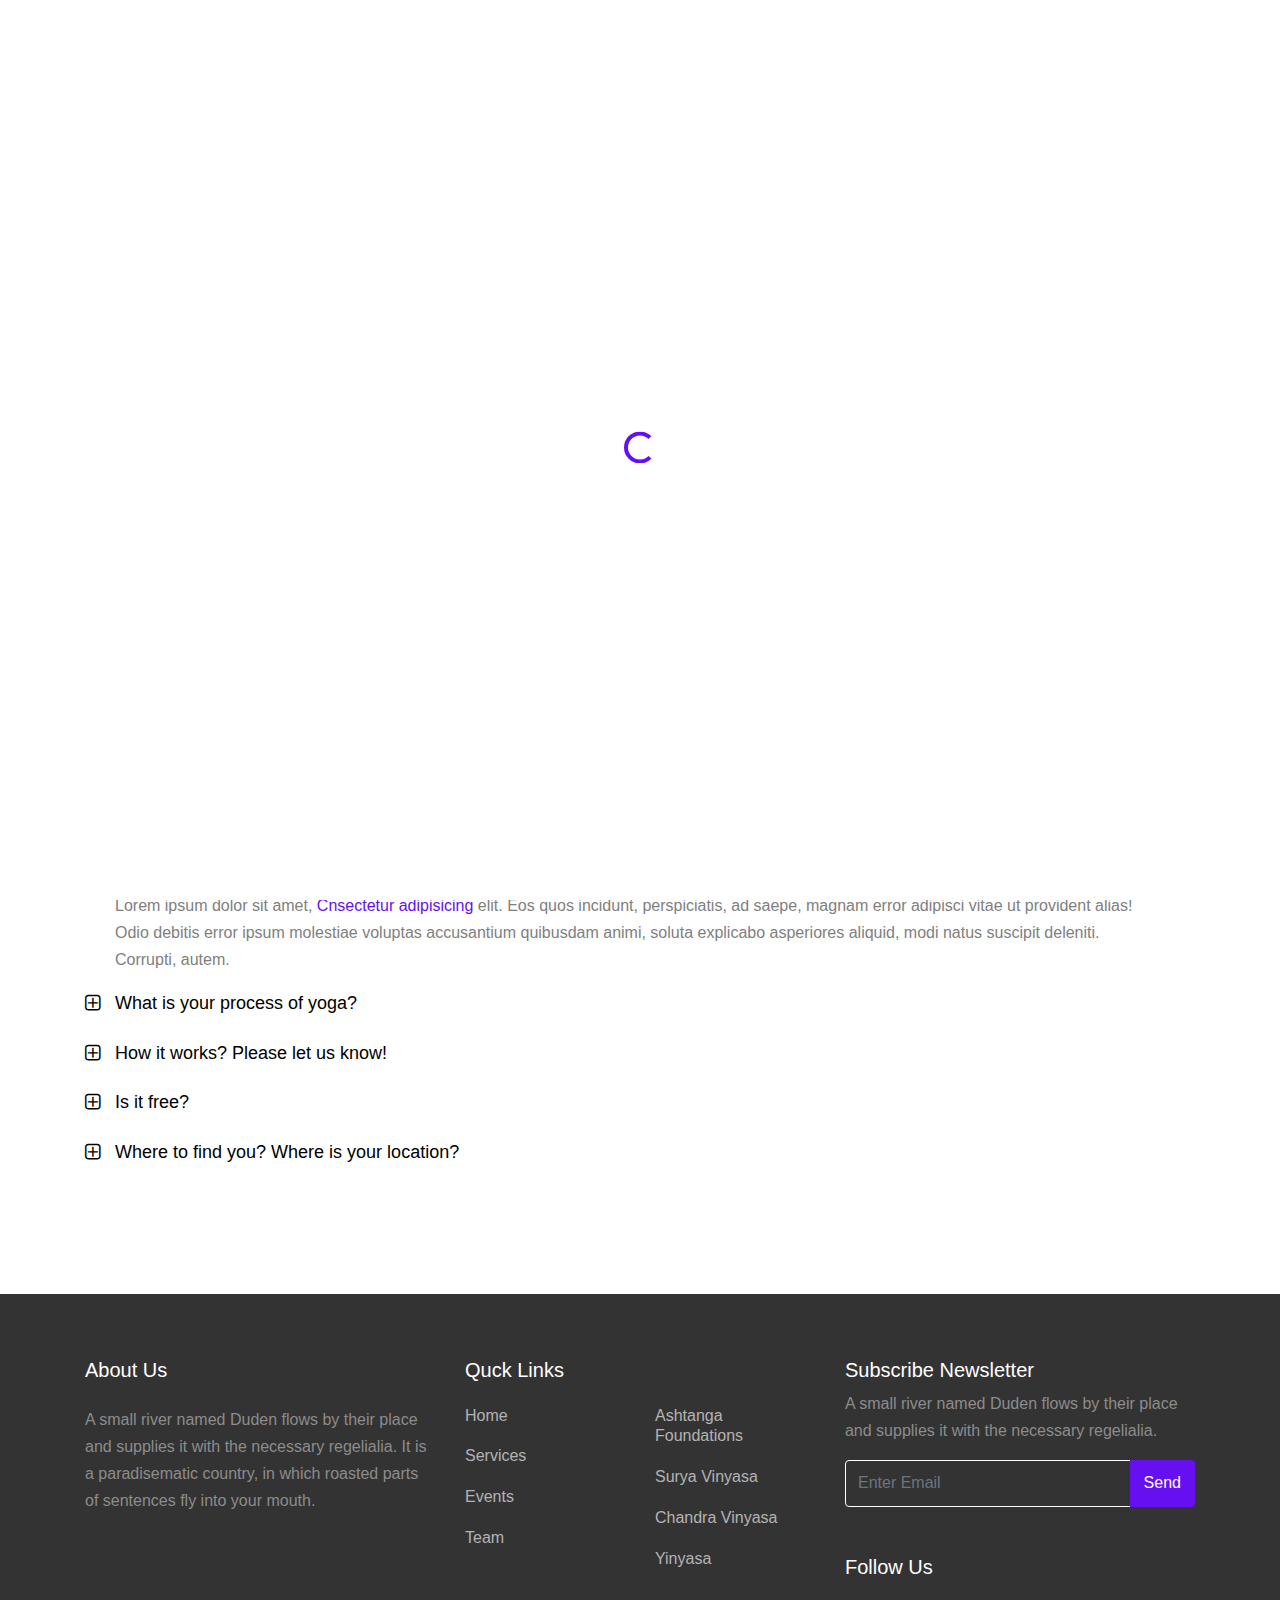
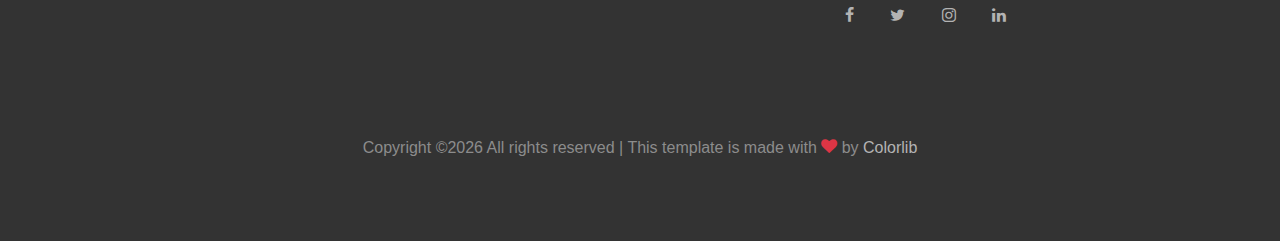
<file: faq.html>
<!DOCTYPE html>
<html lang="en">
  <head>
    <title>רונה - סטודיו לפילאטיס מכשירים בראשון לציון</title>
    <meta charset="utf-8">
    <meta name="viewport" content="width=device-width, initial-scale=1, shrink-to-fit=no">

    <link href="https://fonts.googleapis.com/css?family=Quicksand:400,500,700" rel="stylesheet">
    <link rel="stylesheet" href="fonts/icomoon/style.css">
    <link rel="stylesheet" href="css/bootstrap.min.css">
    <link rel="stylesheet" href="css/magnific-popup.css">
    <link rel="stylesheet" href="css/jquery-ui.css">
    <link rel="stylesheet" href="css/owl.carousel.min.css">
    <link rel="stylesheet" href="css/owl.theme.default.min.css">
    <link rel="stylesheet" href="css/bootstrap-datepicker.css">
    
    
    <link rel="stylesheet" href="fonts/flaticon/font/flaticon.css">
  
    <link rel="stylesheet" href="css/aos.css">
    <link rel="stylesheet" href="css/jquery.fancybox.min.css">
    

    <link rel="stylesheet" href="css/style.css">
    
  </head>
  <body data-spy="scroll" data-target=".site-navbar-target" data-offset="300">
  
  <div id="overlayer"></div>
  <div class="loader">
    <div class="spinner-border text-primary" role="status">
      <span class="sr-only">Loading...</span>
    </div>
  </div>

  <div class="site-wrap">

    <div class="site-mobile-menu site-navbar-target">
      <div class="site-mobile-menu-header">
        <div class="site-mobile-menu-close mt-3">
          <span class="icon-close2 js-menu-toggle"></span>
        </div>
      </div>
      <div class="site-mobile-menu-body"></div>
    </div> <!-- .site-mobile-menu -->
    
    
    <div class="site-navbar-wrap">
      <div class="site-navbar-top">
        <div class="container py-3">
          <div class="row align-items-center">
            <div class="col-6">
              <div class="d-flex mr-auto">
                <a href="#" class="d-flex align-items-center mr-4">
                  <span class="icon-envelope mr-2"></span>
                  <span class="d-none d-md-inline-block">rona73@gmail.com</span>
                </a>
                <a href="#" class="d-flex align-items-center mr-auto">
                  <span class="icon-phone mr-2"></span>
                  <span class="d-none d-md-inline-block">054-480-5303</span>
                </a>
              </div>
            </div>
            <div class="col-6 text-right">
              <div class="mr-auto">
                <a href="#" class="p-2 pl-0"><span class="icon-twitter"></span></a>
                <a href="#" class="p-2 pl-0"><span class="icon-facebook"></span></a>
                <a href="#" class="p-2 pl-0"><span class="icon-linkedin"></span></a>
                <a href="#" class="p-2 pl-0"><span class="icon-instagram"></span></a>
              </div>
              
            </div>
          </div>
        </div>
      </div>

      <div class="site-navbar site-navbar-target js-sticky-header">
        <div class="container">
          <div class="row align-items-center">
            <div class="col-2">
              <h1 class="my-0 site-logo"><a href="index.html">DoYoga</a></h1>
            </div>
            <div class="col-10">
              <nav class="site-navigation text-right" role="navigation">
                <div class="container">
                  <div class="d-inline-block d-lg-none ml-md-0 mr-auto py-3"><a href="#" class="site-menu-toggle js-menu-toggle text-white"><span class="icon-menu h3"></span></a></div>

                  <ul class="site-menu main-menu js-clone-nav d-none d-lg-block">
                    <li><a href="index.html#home-section" class="nav-link">Home</a></li>
                    <li><a href="index.html#classes-section" class="nav-link">Classes</a></li>
                    <li class="has-children">
                      <a href="classes.html" class="nav-link active">Pages</a>
                      <ul class="dropdown arrow-top">
                        <li><a href="team.html" class="nav-link">Team</a></li>
                        <li><a href="pricing.html" class="nav-link">Pricing</a></li>
                        <li><a href="faq.html" class="nav-link active">FAQ</a></li>
                        <li class="has-children">
                          <a href="index.html#">More Links</a>
                          <ul class="dropdown">
                            <li><a href="index.html#">Menu One</a></li>
                            <li><a href="index.html#">Menu Two</a></li>
                            <li><a href="index.html#">Menu Three</a></li>
                          </ul>
                        </li>
                      </ul>
                    </li>
                    <li><a href="index.html#about-section" class="nav-link">About</a></li>
                    <li><a href="index.html#events-section" class="nav-link">Events</a></li>
                    <li><a href="index.html#gallery-section" class="nav-link">Gallery</a></li>
                    <li><a href="index.html#contact-section" class="nav-link">Contact</a></li>
                  </ul>
                </div>
              </nav>
            </div>
          </div>
        </div>
      </div>
    </div>
    
    <div class="site-blocks-cover inner-page overlay" style="background-image: url(images/doyoga_hero_1.jpg);" data-aos="fade" data-stellar-background-ratio="0.5"id="home-section">
      <div class="container">
        <div class="row align-items-center text-center justify-content-center">
          <div class="col-md-8">
           
            <h1 class="font-weight-bold">Frequently Ask Questions</h1>
            <p class="sub-text mb-4 d-block">Lorem ipsum dolor sit amet, consectetur adipisicing elit. Quo, harum necessitatibus veritatis!</p>
          </div>
        </div>
      </div>
    </div>  

    <section class="site-section" id="pricing-section">
      <div class="container">
        <div class="accordion" id="accordionExample">
              

              <div class="accordion-item">
                <h2 class="mb-0 rounded mb-2">
                  <a href="#" data-toggle="collapse" data-target="#collapseOne" aria-expanded="true" aria-controls="collapseOne">
                  How much you charge for a yoga?</a>
                </h2>

                <div id="collapseOne" class="collapse show" aria-labelledby="headingOne" data-parent="#accordionExample">
                  <div class="accordion-body">
                    <p>Lorem ipsum dolor sit amet, <a href="#">Cnsectetur adipisicing</a> elit. Eos quos incidunt, perspiciatis, ad saepe, magnam error adipisci vitae ut provident alias! Odio debitis error ipsum molestiae voluptas accusantium quibusdam animi, soluta explicabo asperiores aliquid, modi natus suscipit deleniti. Corrupti, autem.</p>
                  </div>
                </div>
              </div>
              
              <div class="accordion-item">
                <h2 class="mb-0 rounded mb-2">
                  <a href="#" class="collapsed" data-toggle="collapse" data-target="#collapseTwo" aria-expanded="false" aria-controls="collapseTwo">
                    What is your process of yoga?
                  </a>
                </h2>
               
                <div id="collapseTwo" class="collapse" aria-labelledby="headingTwo" data-parent="#accordionExample">
                  <div class="accordion-body">
                    <p>Lorem ipsum dolor sit amet, consectetur adipisicing elit. Repellat voluptate animi hic quasi sequi odio, vitae dolorum soluta sapiente debitis ad similique tempore, aliquam quae nam deserunt dicta ullam perspiciatis minima, quam. Quis repellat corporis aperiam, veritatis nemo iure inventore.</p>
                  </div>
                </div>
              </div>
              
              <div class="accordion-item">
                <h2 class="mb-0 rounded mb-2">
                  <a href="#" class="collapsed" data-toggle="collapse" data-target="#collapseThree" aria-expanded="false" aria-controls="collapseThree">
                    How it works? Please let us know!
                  </a>
                </h2>
                
                <div id="collapseThree" class="collapse" aria-labelledby="headingThree" data-parent="#accordionExample">
                  <div class="accordion-body">
                    <p>Lorem ipsum dolor sit amet, consectetur adipisicing elit. Ipsum et dolorum libero consequuntur facere molestias beatae quod labore quidem ad quasi eius pariatur quae nam quo soluta optio dicta, doloribus ullam fugit nulla! Itaque necessitatibus eum sed quam eos id!</p>
                  </div>
                </div>
              </div>
              
              <div class="accordion-item">
                <h2 class="mb-0 rounded mb-2">
                  <a href="#" class="collapsed" data-toggle="collapse" data-target="#collapseFour" aria-expanded="false" aria-controls="collapseFour">
                    Is it free?
                  </a>
                </h2>

                <div id="collapseFour" class="collapse" aria-labelledby="headingFour" data-parent="#accordionExample">
                  <div class="accordion-body">
                    <p>Lorem ipsum dolor sit amet, consectetur adipisicing elit. Eos quos incidunt, perspiciatis, ad saepe, magnam error adipisci vitae ut provident alias! Odio debitis error ipsum molestiae voluptas accusantium quibusdam animi, soluta explicabo asperiores aliquid, modi natus suscipit deleniti. Corrupti, autem.</p>
                  </div>
                </div>
              </div>

              <div class="accordion-item">
                <h2 class="mb-0 rounded mb-2">
                  <a href="#" class="collapsed" data-toggle="collapse" data-target="#collapseFive" aria-expanded="false" aria-controls="collapseFive">
                    Where to find you? Where is your location?
                  </a>
                </h2>

                <div id="collapseFive" class="collapse" aria-labelledby="headingFive" data-parent="#accordionExample">
                  <div class="accordion-body">
                    <p>Lorem ipsum dolor sit amet, consectetur adipisicing elit. Eos quos incidunt, perspiciatis, ad saepe, magnam error adipisci vitae ut provident alias! Odio debitis error ipsum molestiae voluptas accusantium quibusdam animi, soluta explicabo asperiores aliquid, modi natus suscipit deleniti. Corrupti, autem.</p>
                  </div>
                </div>
              </div>
             
            </div>
      </div>
    </section>   


    
    

    <footer class="site-footer">
      <div class="container">
        <div class="row">
          <div class="col-lg-4 mb-5 mb-lg-0">
            <div class="row mb-5">
              <div class="col-12">
                <h3 class="footer-heading mb-4">About Us</h3>
                <p>A small river named Duden flows by their place and supplies it with the necessary regelialia. It is a paradisematic country, in which roasted parts of sentences fly into your mouth.</p>
              </div>
            </div>
            

            
          </div>
          <div class="col-lg-4">
           
            <div class="row mb-5">
              <div class="col-md-12">
                <h3 class="footer-heading mb-4">Quck Links</h3>
              </div>
              <div class="col-md-6 col-lg-6">
                <ul class="list-unstyled">
                  <li><a href="#">Home</a></li>
                  <li><a href="#">Services</a></li>
                  <li><a href="#">Events</a></li>
                  <li><a href="#">Team</a></li>
                </ul>
              </div>
              <div class="col-md-6 col-lg-6">
                <ul class="list-unstyled">
                  <li><a href="#">Ashtanga Foundations</a></li>
                  <li><a href="#">Surya Vinyasa</a></li>
                  <li><a href="#">Chandra Vinyasa</a></li>
                  <li><a href="#">Yinyasa</a></li>
                </ul>
              </div>
            </div>
            
          </div>
          

          <div class="col-lg-4 mb-5 mb-lg-0">

            <div class="mb-5">
              <h3 class="footer-heading mb-2">Subscribe Newsletter</h3>
              <p>A small river named Duden flows by their place and supplies it with the necessary regelialia.</p>

              <form action="#" method="post" class="form-subscribe">
                <div class="input-group mb-3">
                  <input type="text" class="form-control border-white text-white bg-transparent" placeholder="Enter Email" aria-label="Enter Email" aria-describedby="button-addon2">
                  <div class="input-group-append">
                    <button class="btn btn-primary" type="button" id="button-addon2">Send</button>
                  </div>
                </div>
              </form>

            </div>

            <div class="row">
              <div class="col-md-12">
                <h3 class="footer-heading mb-4">Follow Us</h3>

                <div>
                  <a href="#" class="pl-0 pr-3"><span class="icon-facebook"></span></a>
                  <a href="#" class="pl-3 pr-3"><span class="icon-twitter"></span></a>
                  <a href="#" class="pl-3 pr-3"><span class="icon-instagram"></span></a>
                  <a href="#" class="pl-3 pr-3"><span class="icon-linkedin"></span></a>
                </div>
              </div>
            </div>


          </div>
          
        </div>
        <div class="row pt-5 mt-5 text-center">
          <div class="col-md-12">
            <p>
              <!-- Link back to Colorlib can't be removed. Template is licensed under CC BY 3.0. -->
            Copyright &copy;<script>document.write(new Date().getFullYear());</script> All rights reserved | This template is made with <i class="icon-heart text-danger" aria-hidden="true"></i> by <a href="https://colorlib.com" target="_blank" >Colorlib</a>
            <!-- Link back to Colorlib can't be removed. Template is licensed under CC BY 3.0. -->
          </p>
          </div>
          
        </div>
      </div>
    </footer>
  </div>

  <script src="js/jquery-3.3.1.min.js"></script>
  <script src="js/jquery-ui.js"></script>
  <script src="js/popper.min.js"></script>
  <script src="js/bootstrap.min.js"></script>
  <script src="js/owl.carousel.min.js"></script>
  <script src="js/jquery.countdown.min.js"></script>
  <script src="js/jquery.magnific-popup.min.js"></script>
  <script src="js/bootstrap-datepicker.min.js"></script>
  <script src="js/aos.js"></script>
  <script src="js/jquery.sticky.js"></script>
  <script src="js/jquery.easing.1.3.js"></script>
  <script src="js/isotope.pkgd.min.js"></script>
  
  <script src="js/jquery.fancybox.min.js"></script>
  <script src="js/main.js"></script>
    
  </body>
</html>
</file>
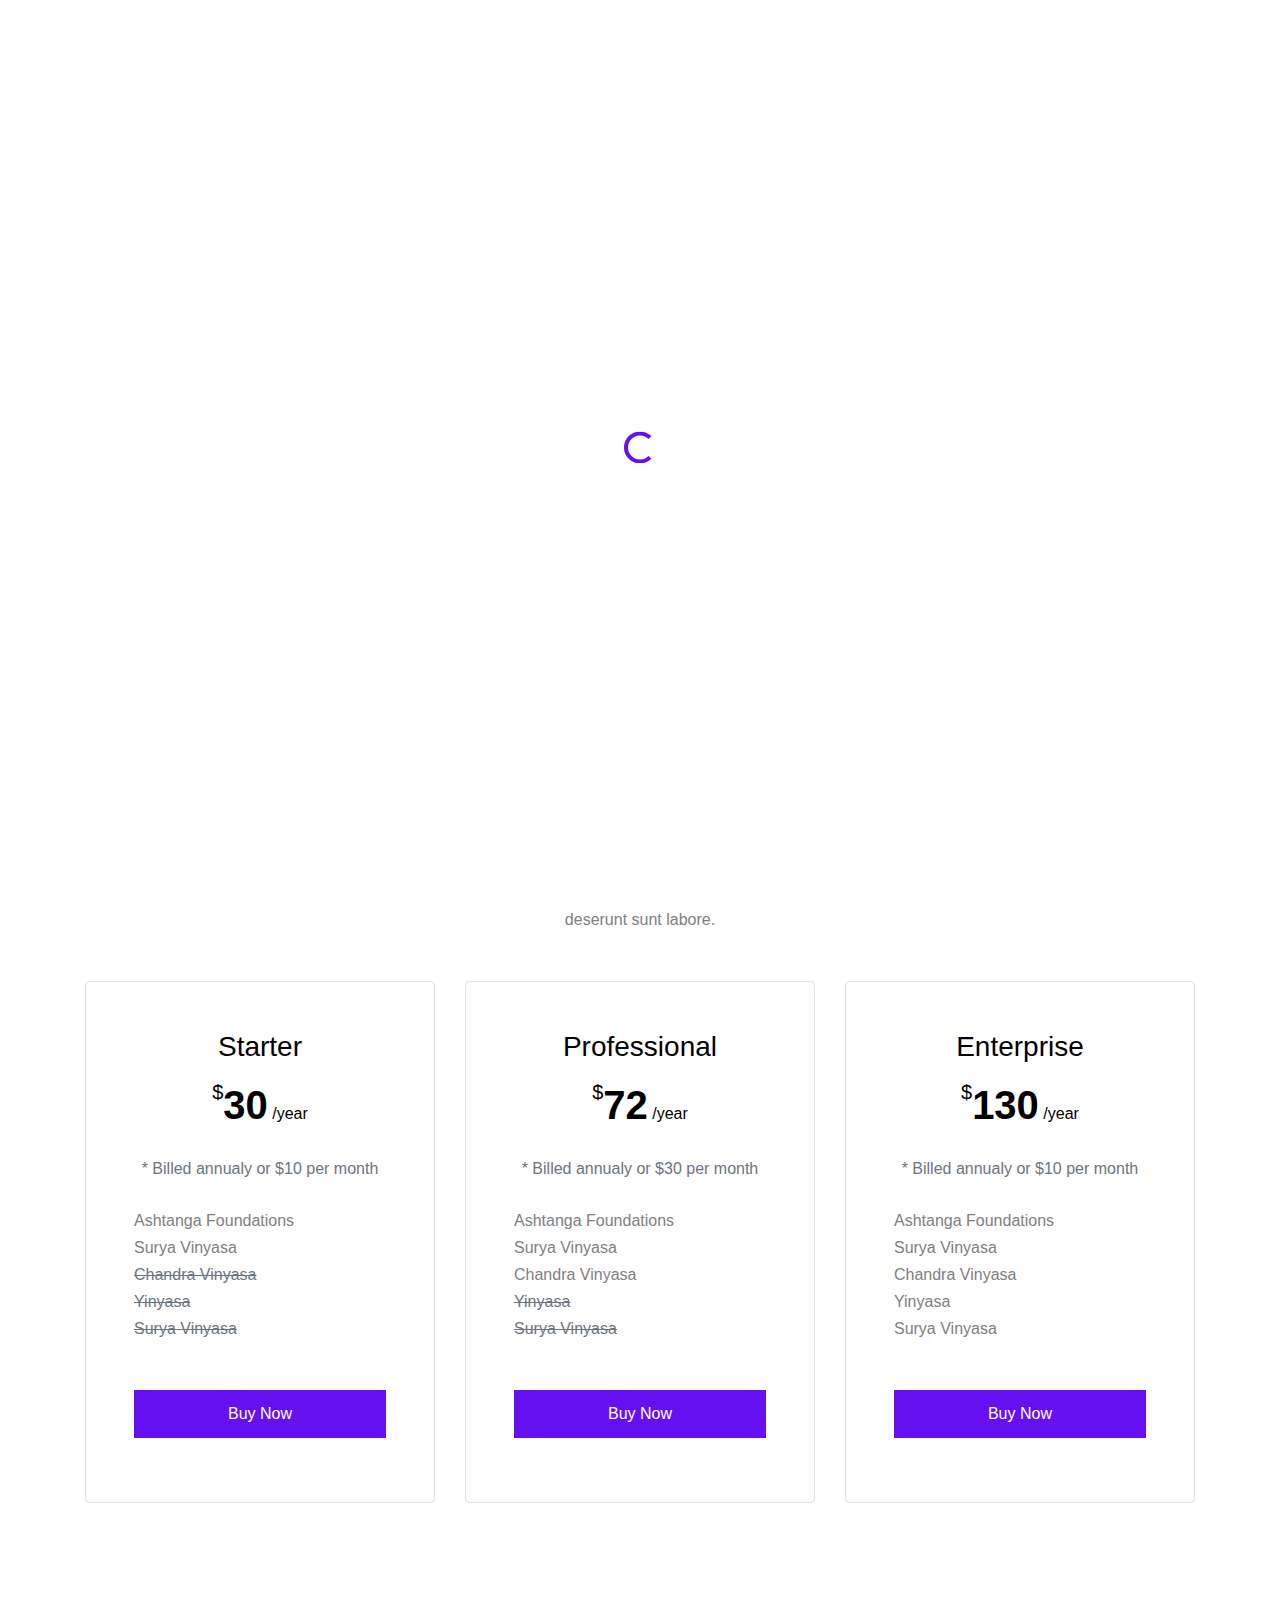
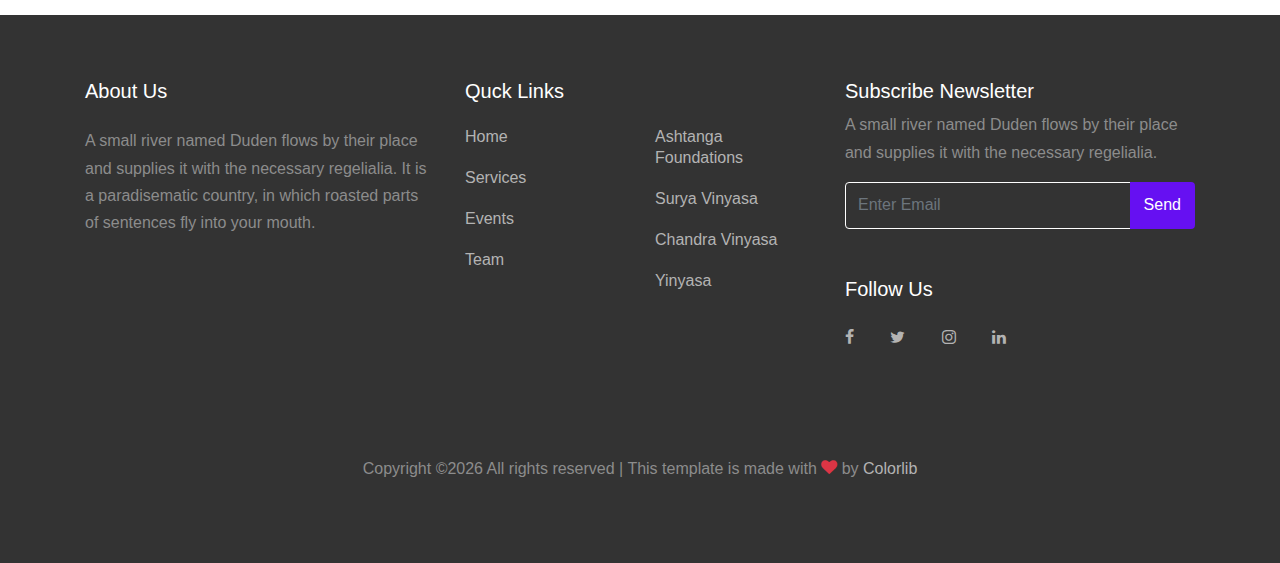
<file: pricing.html>
<!DOCTYPE html>
<html lang="en">
  <head>
    <title>רונה - סטודיו לפילאטיס מכשירים בראשון לציון</title>
    <meta charset="utf-8">
    <meta name="viewport" content="width=device-width, initial-scale=1, shrink-to-fit=no">

    <link href="https://fonts.googleapis.com/css?family=Quicksand:400,500,700" rel="stylesheet">
    <link rel="stylesheet" href="fonts/icomoon/style.css">
    <link rel="stylesheet" href="css/bootstrap.min.css">
    <link rel="stylesheet" href="css/magnific-popup.css">
    <link rel="stylesheet" href="css/jquery-ui.css">
    <link rel="stylesheet" href="css/owl.carousel.min.css">
    <link rel="stylesheet" href="css/owl.theme.default.min.css">
    <link rel="stylesheet" href="css/bootstrap-datepicker.css">
    
    
    <link rel="stylesheet" href="fonts/flaticon/font/flaticon.css">
  
    <link rel="stylesheet" href="css/aos.css">
    <link rel="stylesheet" href="css/jquery.fancybox.min.css">
    

    <link rel="stylesheet" href="css/style.css">
    
  </head>
  <body data-spy="scroll" data-target=".site-navbar-target" data-offset="300">
  
  <div id="overlayer"></div>
  <div class="loader">
    <div class="spinner-border text-primary" role="status">
      <span class="sr-only">Loading...</span>
    </div>
  </div>

  <div class="site-wrap">

    <div class="site-mobile-menu site-navbar-target">
      <div class="site-mobile-menu-header">
        <div class="site-mobile-menu-close mt-3">
          <span class="icon-close2 js-menu-toggle"></span>
        </div>
      </div>
      <div class="site-mobile-menu-body"></div>
    </div> <!-- .site-mobile-menu -->
    
    
    <div class="site-navbar-wrap">
      <div class="site-navbar-top">
        <div class="container py-3">
          <div class="row align-items-center">
            <div class="col-6">
              <div class="d-flex mr-auto">
                <a href="#" class="d-flex align-items-center mr-4">
                  <span class="icon-envelope mr-2"></span>
                  <span class="d-none d-md-inline-block">rona73@gmail.com</span>
                </a>
                <a href="#" class="d-flex align-items-center mr-auto">
                  <span class="icon-phone mr-2"></span>
                  <span class="d-none d-md-inline-block">054-480-5303</span>
                </a>
              </div>
            </div>
            <div class="col-6 text-right">
              <div class="mr-auto">
                <a href="#" class="p-2 pl-0"><span class="icon-twitter"></span></a>
                <a href="#" class="p-2 pl-0"><span class="icon-facebook"></span></a>
                <a href="#" class="p-2 pl-0"><span class="icon-linkedin"></span></a>
                <a href="#" class="p-2 pl-0"><span class="icon-instagram"></span></a>
              </div>
              
            </div>
          </div>
        </div>
      </div>

      <div class="site-navbar site-navbar-target js-sticky-header">
        <div class="container">
          <div class="row align-items-center">
            <div class="col-2">
              <h1 class="my-0 site-logo"><a href="index.html">DoYoga</a></h1>
            </div>
            <div class="col-10">
              <nav class="site-navigation text-right" role="navigation">
                <div class="container">
                  <div class="d-inline-block d-lg-none ml-md-0 mr-auto py-3"><a href="#" class="site-menu-toggle js-menu-toggle text-white"><span class="icon-menu h3"></span></a></div>

                  <ul class="site-menu main-menu js-clone-nav d-none d-lg-block">
                    <li><a href="index.html#home-section" class="nav-link">Home</a></li>
                    <li><a href="index.html#classes-section" class="nav-link">Classes</a></li>
                    <li class="has-children">
                      <a href="classes.html" class="nav-link active">Pages</a>
                      <ul class="dropdown arrow-top">
                        <li><a href="team.html" class="nav-link">Team</a></li>
                        <li><a href="pricing.html" class="nav-link active">Pricing</a></li>
                        <li><a href="faq.html" class="nav-link">FAQ</a></li>
                        <li class="has-children">
                          <a href="index.html#">More Links</a>
                          <ul class="dropdown">
                            <li><a href="index.html#">Menu One</a></li>
                            <li><a href="index.html#">Menu Two</a></li>
                            <li><a href="index.html#">Menu Three</a></li>
                          </ul>
                        </li>
                      </ul>
                    </li>
                    <li><a href="index.html#about-section" class="nav-link">About</a></li>
                    <li><a href="index.html#events-section" class="nav-link">Events</a></li>
                    <li><a href="index.html#gallery-section" class="nav-link">Gallery</a></li>
                    <li><a href="index.html#contact-section" class="nav-link">Contact</a></li>
                  </ul>
                </div>
              </nav>
            </div>
          </div>
        </div>
      </div>
    </div>
    
    <div class="site-blocks-cover inner-page overlay" style="background-image: url(images/doyoga_hero_1.jpg);" data-aos="fade" data-stellar-background-ratio="0.5"id="home-section">
      <div class="container">
        <div class="row align-items-center text-center justify-content-center">
          <div class="col-md-8">
           
            <h1 class="font-weight-bold">Pricing Table</h1>
            <p class="sub-text mb-4 d-block">Lorem ipsum dolor sit amet, consectetur adipisicing elit. Neque doloribus culpa beatae.</p>
          </div>
        </div>
      </div>
    </div>  

    <section class="site-section" id="pricing-section">
      <div class="container">
        <div class="row justify-content-center">
          <div class="col-md-7 text-center">
            <h2 class="font-weight-bold text-black">Choose Your Plan</h2>
            <p class="mb-5">Lorem ipsum dolor sit amet, consectetur adipisicing elit. Eligendi, explicabo, quasi. Magni deserunt sunt labore.</p>
          </div>
        </div>
        <div class="row">
          <div class="col-lg-4 col-md-6 mb-4 mb-lg-0 pricing">
            <div class="border p-5 text-center rounded">
              <h3>Starter</h3>
              <div class="price mb-3"><sup class="currency">$</sup><span class="number">30</span> <span class="per">/year</span></div>
              <p class="text-muted mb-4">* Billed annualy or $10 per month</p>
              <ul class="list-unstyled ul-check text-left success mb-5">
                <li>Ashtanga Foundations</li>
                <li>Surya Vinyasa</li>
                <li class="text-muted"><del>Chandra Vinyasa</del></li>
                <li class="text-muted"><del>Yinyasa</del></li>
                <li class="text-muted"><del>Surya Vinyasa</del></li>
              </ul>
              <p><a href="#" class="btn btn-lg btn-primary rounded-0 btn-block">Buy Now</a></p>
            </div>
          </div>

          <div class="col-lg-4 col-md-6 mb-4 mb-lg-0 pricing">
            <div class="border p-5 text-center rounded">
              <h3>Professional</h3>
              <div class="price mb-3"><sup class="currency">$</sup><span class="number">72</span> <span class="per">/year</span></div>
              <p class="text-muted mb-4">* Billed annualy or $30 per month</p>
              <ul class="list-unstyled ul-check text-left success mb-5">
                <li>Ashtanga Foundations</li>
                <li>Surya Vinyasa</li>
                <li>Chandra Vinyasa</li>
                <li class="text-muted"><del>Yinyasa</del></li>
                <li class="text-muted"><del>Surya Vinyasa</del></li>
              </ul>
              <p><a href="#" class="btn btn-lg btn-primary rounded-0 btn-block">Buy Now</a></p>
            </div>
          </div>

          <div class="col-lg-4 col-md-6 mb-4 mb-lg-0 pricing">
            <div class="border p-5 text-center rounded">
              <h3>Enterprise</h3>
              <div class="price mb-3"><sup class="currency">$</sup><span class="number">130</span> <span class="per">/year</span></div>
              <p class="text-muted mb-4">* Billed annualy or $10 per month</p>
              <ul class="list-unstyled ul-check text-left success mb-5">
                <li>Ashtanga Foundations</li>
                <li>Surya Vinyasa</li>
                <li>Chandra Vinyasa</li>
                <li>Yinyasa</li>
                <li>Surya Vinyasa</li>
              </ul>
              <p><a href="#" class="btn btn-lg btn-primary rounded-0 btn-block">Buy Now</a></p>
            </div>
          </div>

        </div>
      </div>
    </section>   


    
    

    <footer class="site-footer">
      <div class="container">
        <div class="row">
          <div class="col-lg-4 mb-5 mb-lg-0">
            <div class="row mb-5">
              <div class="col-12">
                <h3 class="footer-heading mb-4">About Us</h3>
                <p>A small river named Duden flows by their place and supplies it with the necessary regelialia. It is a paradisematic country, in which roasted parts of sentences fly into your mouth.</p>
              </div>
            </div>
            

            
          </div>
          <div class="col-lg-4">
           
            <div class="row mb-5">
              <div class="col-md-12">
                <h3 class="footer-heading mb-4">Quck Links</h3>
              </div>
              <div class="col-md-6 col-lg-6">
                <ul class="list-unstyled">
                  <li><a href="#">Home</a></li>
                  <li><a href="#">Services</a></li>
                  <li><a href="#">Events</a></li>
                  <li><a href="#">Team</a></li>
                </ul>
              </div>
              <div class="col-md-6 col-lg-6">
                <ul class="list-unstyled">
                  <li><a href="#">Ashtanga Foundations</a></li>
                  <li><a href="#">Surya Vinyasa</a></li>
                  <li><a href="#">Chandra Vinyasa</a></li>
                  <li><a href="#">Yinyasa</a></li>
                </ul>
              </div>
            </div>
            
          </div>
          

          <div class="col-lg-4 mb-5 mb-lg-0">

            <div class="mb-5">
              <h3 class="footer-heading mb-2">Subscribe Newsletter</h3>
              <p>A small river named Duden flows by their place and supplies it with the necessary regelialia.</p>

              <form action="#" method="post" class="form-subscribe">
                <div class="input-group mb-3">
                  <input type="text" class="form-control border-white text-white bg-transparent" placeholder="Enter Email" aria-label="Enter Email" aria-describedby="button-addon2">
                  <div class="input-group-append">
                    <button class="btn btn-primary" type="button" id="button-addon2">Send</button>
                  </div>
                </div>
              </form>

            </div>

            <div class="row">
              <div class="col-md-12">
                <h3 class="footer-heading mb-4">Follow Us</h3>

                <div>
                  <a href="#" class="pl-0 pr-3"><span class="icon-facebook"></span></a>
                  <a href="#" class="pl-3 pr-3"><span class="icon-twitter"></span></a>
                  <a href="#" class="pl-3 pr-3"><span class="icon-instagram"></span></a>
                  <a href="#" class="pl-3 pr-3"><span class="icon-linkedin"></span></a>
                </div>
              </div>
            </div>


          </div>
          
        </div>
        <div class="row pt-5 mt-5 text-center">
          <div class="col-md-12">
            <p>
              <!-- Link back to Colorlib can't be removed. Template is licensed under CC BY 3.0. -->
            Copyright &copy;<script>document.write(new Date().getFullYear());</script> All rights reserved | This template is made with <i class="icon-heart text-danger" aria-hidden="true"></i> by <a href="https://colorlib.com" target="_blank" >Colorlib</a>
            <!-- Link back to Colorlib can't be removed. Template is licensed under CC BY 3.0. -->
          </p>
          </div>
          
        </div>
      </div>
    </footer>
  </div>

  <script src="js/jquery-3.3.1.min.js"></script>
  <script src="js/jquery-ui.js"></script>
  <script src="js/popper.min.js"></script>
  <script src="js/bootstrap.min.js"></script>
  <script src="js/owl.carousel.min.js"></script>
  <script src="js/jquery.countdown.min.js"></script>
  <script src="js/jquery.magnific-popup.min.js"></script>
  <script src="js/bootstrap-datepicker.min.js"></script>
  <script src="js/aos.js"></script>
  <script src="js/jquery.sticky.js"></script>
  <script src="js/jquery.easing.1.3.js"></script>
  <script src="js/isotope.pkgd.min.js"></script>
  
  <script src="js/jquery.fancybox.min.js"></script>
  <script src="js/main.js"></script>
     
  </body>
</html>
</file>
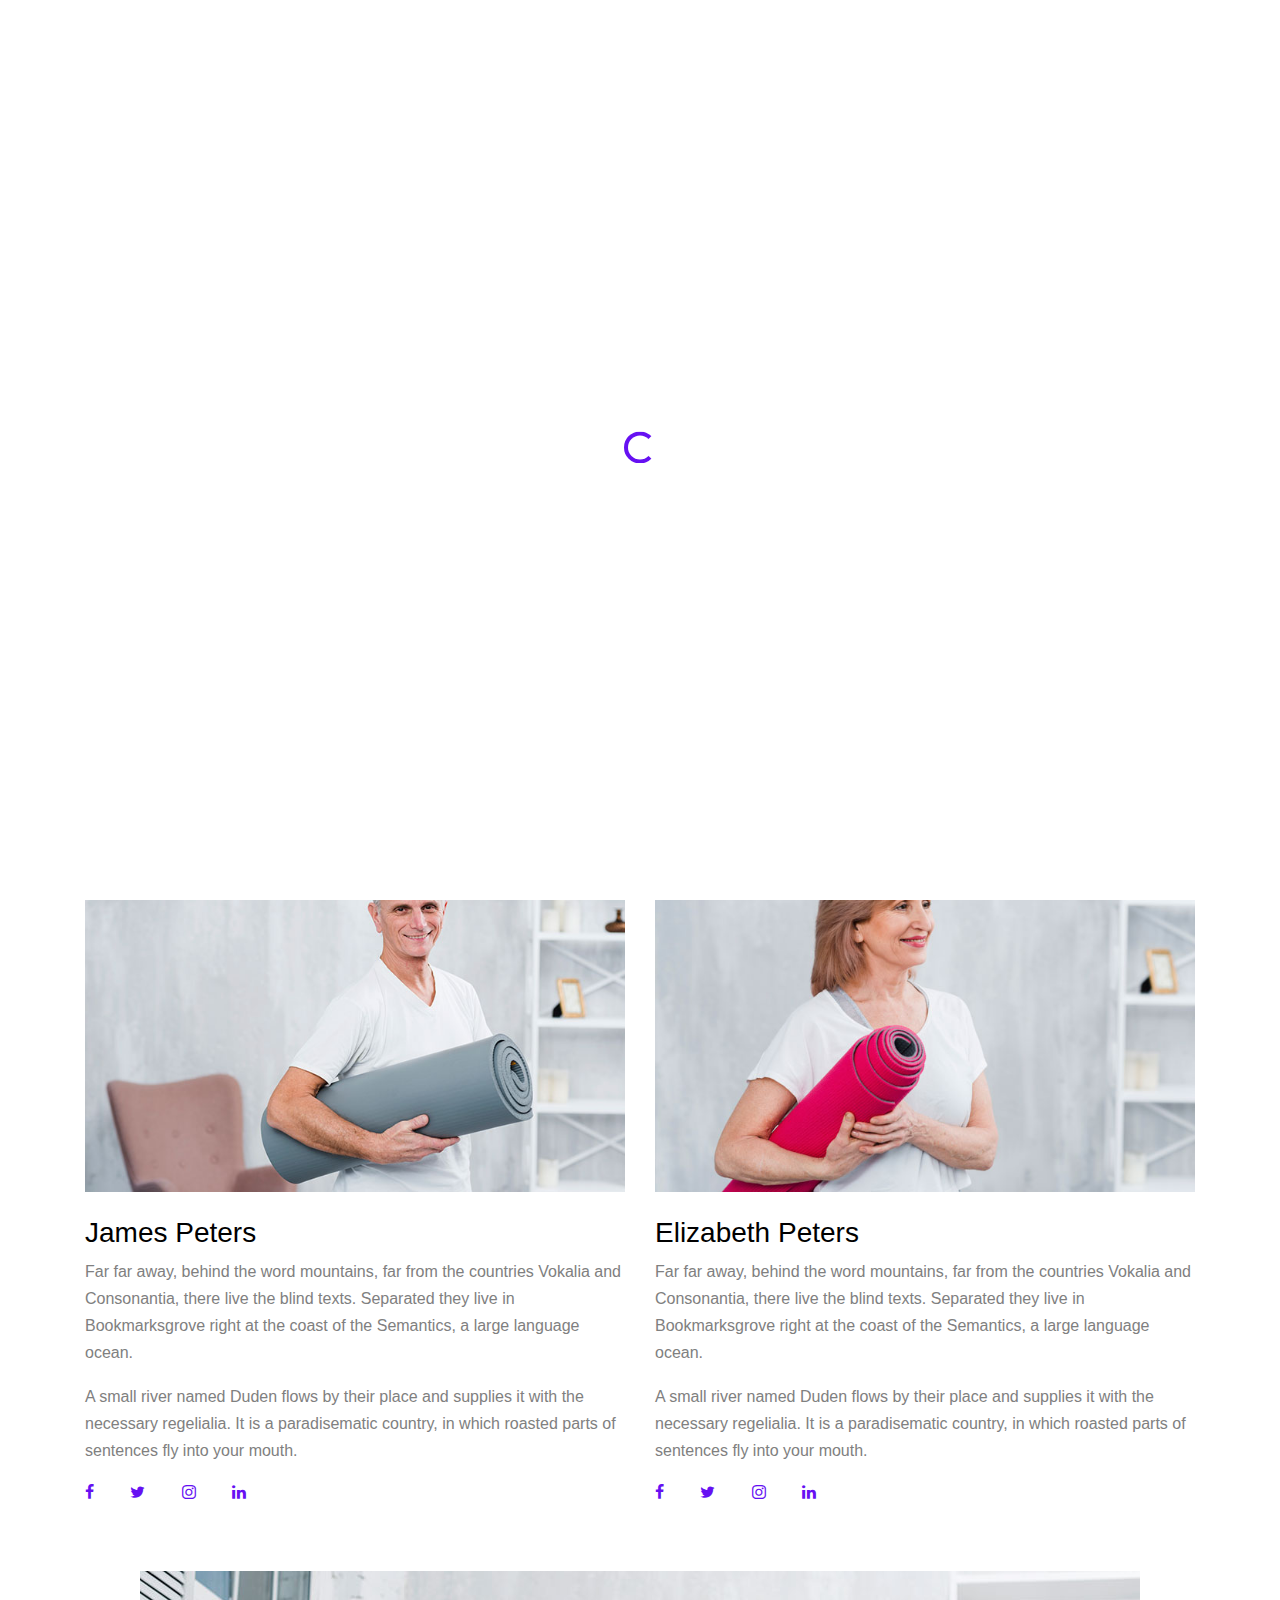
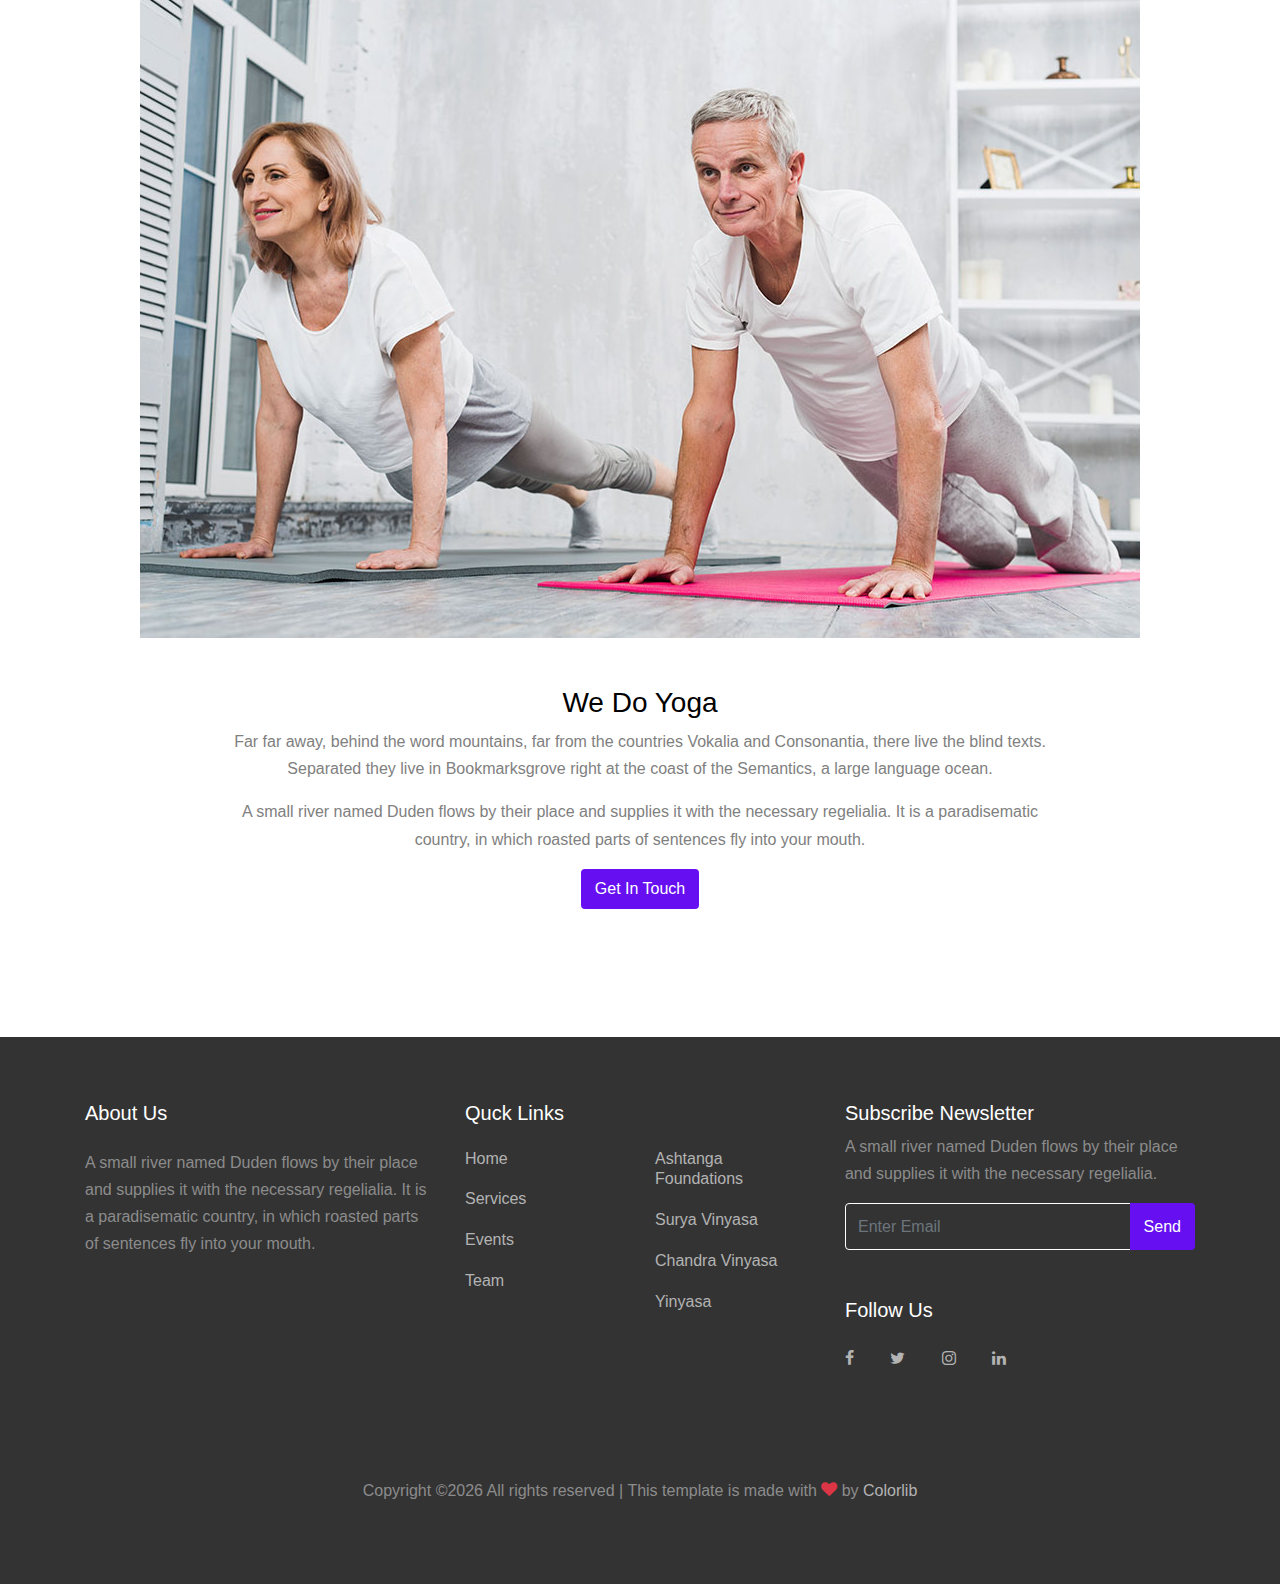
<file: team.html>
<!DOCTYPE html>
<html lang="en">
  <head>
    <title>רונה - סטודיו לפילאטיס מכשירים בראשון לציון</title>
    <meta charset="utf-8">
    <meta name="viewport" content="width=device-width, initial-scale=1, shrink-to-fit=no">

    <link href="https://fonts.googleapis.com/css?family=Quicksand:400,500,700" rel="stylesheet">
    <link rel="stylesheet" href="fonts/icomoon/style.css">
    <link rel="stylesheet" href="css/bootstrap.min.css">
    <link rel="stylesheet" href="css/magnific-popup.css">
    <link rel="stylesheet" href="css/jquery-ui.css">
    <link rel="stylesheet" href="css/owl.carousel.min.css">
    <link rel="stylesheet" href="css/owl.theme.default.min.css">
    <link rel="stylesheet" href="css/bootstrap-datepicker.css">
    
    
    <link rel="stylesheet" href="fonts/flaticon/font/flaticon.css">
  
    <link rel="stylesheet" href="css/aos.css">
    <link rel="stylesheet" href="css/jquery.fancybox.min.css">
    

    <link rel="stylesheet" href="css/style.css">
    
  </head>
  <body data-spy="scroll" data-target=".site-navbar-target" data-offset="300">
  
  <div id="overlayer"></div>
  <div class="loader">
    <div class="spinner-border text-primary" role="status">
      <span class="sr-only">Loading...</span>
    </div>
  </div>

  <div class="site-wrap">

    <div class="site-mobile-menu site-navbar-target">
      <div class="site-mobile-menu-header">
        <div class="site-mobile-menu-close mt-3">
          <span class="icon-close2 js-menu-toggle"></span>
        </div>
      </div>
      <div class="site-mobile-menu-body"></div>
    </div> <!-- .site-mobile-menu -->
    
    
    <div class="site-navbar-wrap">
      <div class="site-navbar-top">
        <div class="container py-3">
          <div class="row align-items-center">
            <div class="col-6">
              <div class="d-flex mr-auto">
                <a href="#" class="d-flex align-items-center mr-4">
                  <span class="icon-envelope mr-2"></span>
                  <span class="d-none d-md-inline-block">rona73@gmail.com</span>
                </a>
                <a href="#" class="d-flex align-items-center mr-auto">
                  <span class="icon-phone mr-2"></span>
                  <span class="d-none d-md-inline-block">054-480-5303</span>
                </a>
              </div>
            </div>
            <div class="col-6 text-right">
              <div class="mr-auto">
                <a href="#" class="p-2 pl-0"><span class="icon-twitter"></span></a>
                <a href="#" class="p-2 pl-0"><span class="icon-facebook"></span></a>
                <a href="#" class="p-2 pl-0"><span class="icon-linkedin"></span></a>
                <a href="#" class="p-2 pl-0"><span class="icon-instagram"></span></a>
              </div>
              
            </div>
          </div>
        </div>
      </div>

      <div class="site-navbar site-navbar-target js-sticky-header">
        <div class="container">
          <div class="row align-items-center">
            <div class="col-2">
              <h1 class="my-0 site-logo"><a href="index.html">DoYoga</a></h1>
            </div>
            <div class="col-10">
              <nav class="site-navigation text-right" role="navigation">
                <div class="container">
                  <div class="d-inline-block d-lg-none ml-md-0 mr-auto py-3"><a href="#" class="site-menu-toggle js-menu-toggle text-white"><span class="icon-menu h3"></span></a></div>

                  <ul class="site-menu main-menu js-clone-nav d-none d-lg-block">
                    <li><a href="index.html#home-section" class="nav-link">Home</a></li>
                    <li><a href="index.html#classes-section" class="nav-link">Classes</a></li>
                    <li class="has-children">
                      <a href="classes.html" class="nav-link active">Pages</a>
                      <ul class="dropdown arrow-top">
                        <li><a href="https://free-template.co" target="_blank" class="nav-link"><span class="text-primary">More Free Templates</span></a></li>
                        <li><a href="team.html" class="nav-link active">Team</a></li>
                        <li><a href="pricing.html" class="nav-link">Pricing</a></li>
                        <li><a href="faq.html" class="nav-link">FAQ</a></li>
                        <li class="has-children">
                          <a href="index.html#">More Links</a>
                          <ul class="dropdown">
                            <li><a href="index.html#">Menu One</a></li>
                            <li><a href="index.html#">Menu Two</a></li>
                            <li><a href="index.html#">Menu Three</a></li>
                          </ul>
                        </li>
                      </ul>
                    </li>
                    <li><a href="index.html#about-section" class="nav-link">About</a></li>
                    <li><a href="index.html#events-section" class="nav-link">Events</a></li>
                    <li><a href="index.html#gallery-section" class="nav-link">Gallery</a></li>
                    <li><a href="index.html#contact-section" class="nav-link">Contact</a></li>
                  </ul>
                </div>
              </nav>
            </div>
          </div>
        </div>
      </div>
    </div>
    
    <div class="site-blocks-cover inner-page overlay" style="background-image: url(images/doyoga_hero_1.jpg);" data-aos="fade" data-stellar-background-ratio="0.5"id="home-section">
      <div class="container">
        <div class="row align-items-center text-center justify-content-center">
          <div class="col-md-8">
           
            <h1 class="font-weight-bold">Our Team</h1>
            <p class="sub-text mb-4 d-block">More high quality free templates at <a href="https://free-template.co/" target="_blank">Free-Template.co</a></p>
          </div>
        </div>
      </div>
    </div>  

    <section class="site-section">
      <div class="container">
        <div class="row">
          <div class="col-md-6 mb-5">
            <img src="images/doyoga_about_team_1.jpg" alt="Free Website Template by Free-Template.co" class="img-fluid mb-4">

            <h3>James Peters</h3>

            <p>Far far away, behind the word mountains, far from the countries Vokalia and Consonantia, there live the blind texts. Separated they live in Bookmarksgrove right at the coast of the Semantics, a large language ocean.</p>

            <p>A small river named Duden flows by their place and supplies it with the necessary regelialia. It is a paradisematic country, in which roasted parts of sentences fly into your mouth.</p>
            <p><a href="#" class="pl-0 pr-3"><span class="icon-facebook"></span></a>
                  <a href="#" class="pl-3 pr-3"><span class="icon-twitter"></span></a>
                  <a href="#" class="pl-3 pr-3"><span class="icon-instagram"></span></a>
                  <a href="#" class="pl-3 pr-3"><span class="icon-linkedin"></span></a></p>
          </div>
          <div class="col-md-6 mb-5">
            <img src="images/doyoga_about_team_2.jpg" alt="Free Website Template by Free-Template.co" class="img-fluid mb-4">

            <h3>Elizabeth Peters</h3>

            <p>Far far away, behind the word mountains, far from the countries Vokalia and Consonantia, there live the blind texts. Separated they live in Bookmarksgrove right at the coast of the Semantics, a large language ocean.</p>

            <p>A small river named Duden flows by their place and supplies it with the necessary regelialia. It is a paradisematic country, in which roasted parts of sentences fly into your mouth.</p>

            <p>
              <a href="#" class="pl-0 pr-3"><span class="icon-facebook"></span></a>
                  <a href="#" class="pl-3 pr-3"><span class="icon-twitter"></span></a>
                  <a href="#" class="pl-3 pr-3"><span class="icon-instagram"></span></a>
                  <a href="#" class="pl-3 pr-3"><span class="icon-linkedin"></span></a>
            </p>
          </div>
        </div>

        <div class="row">
          <div class="col-12 text-center">
            <img src="images/doyoga_about_team_3.jpg" alt="Free website template by Free-Template.co" class="img-fluid mb-5">
            <div class="mx-auto w-75">
            <h3>We Do Yoga</h3>
            <p>Far far away, behind the word mountains, far from the countries Vokalia and Consonantia, there live the blind texts. Separated they live in Bookmarksgrove right at the coast of the Semantics, a large language ocean.</p>

            <p>A small river named Duden flows by their place and supplies it with the necessary regelialia. It is a paradisematic country, in which roasted parts of sentences fly into your mouth.</p>
            <p><a href="#" class="btn btn-primary">Get In Touch</a></p>
            </div>
          </div>
        </div>
      </div>
    </section>

    
    

    <footer class="site-footer">
      <div class="container">
        <div class="row">
          <div class="col-lg-4 mb-5 mb-lg-0">
            <div class="row mb-5">
              <div class="col-12">
                <h3 class="footer-heading mb-4">About Us</h3>
                <p>A small river named Duden flows by their place and supplies it with the necessary regelialia. It is a paradisematic country, in which roasted parts of sentences fly into your mouth.</p>
              </div>
            </div>
            

            
          </div>
          <div class="col-lg-4">
           
            <div class="row mb-5">
              <div class="col-md-12">
                <h3 class="footer-heading mb-4">Quck Links</h3>
              </div>
              <div class="col-md-6 col-lg-6">
                <ul class="list-unstyled">
                  <li><a href="#">Home</a></li>
                  <li><a href="#">Services</a></li>
                  <li><a href="#">Events</a></li>
                  <li><a href="#">Team</a></li>
                </ul>
              </div>
              <div class="col-md-6 col-lg-6">
                <ul class="list-unstyled">
                  <li><a href="#">Ashtanga Foundations</a></li>
                  <li><a href="#">Surya Vinyasa</a></li>
                  <li><a href="#">Chandra Vinyasa</a></li>
                  <li><a href="#">Yinyasa</a></li>
                </ul>
              </div>
            </div>
            
          </div>
          

          <div class="col-lg-4 mb-5 mb-lg-0">

            <div class="mb-5">
              <h3 class="footer-heading mb-2">Subscribe Newsletter</h3>
              <p>A small river named Duden flows by their place and supplies it with the necessary regelialia.</p>

              <form action="#" method="post" class="form-subscribe">
                <div class="input-group mb-3">
                  <input type="text" class="form-control border-white text-white bg-transparent" placeholder="Enter Email" aria-label="Enter Email" aria-describedby="button-addon2">
                  <div class="input-group-append">
                    <button class="btn btn-primary" type="button" id="button-addon2">Send</button>
                  </div>
                </div>
              </form>

            </div>

            <div class="row">
              <div class="col-md-12">
                <h3 class="footer-heading mb-4">Follow Us</h3>

                <div>
                  <a href="#" class="pl-0 pr-3"><span class="icon-facebook"></span></a>
                  <a href="#" class="pl-3 pr-3"><span class="icon-twitter"></span></a>
                  <a href="#" class="pl-3 pr-3"><span class="icon-instagram"></span></a>
                  <a href="#" class="pl-3 pr-3"><span class="icon-linkedin"></span></a>
                </div>
              </div>
            </div>


          </div>
          
        </div>
        <div class="row pt-5 mt-5 text-center">
          <div class="col-md-12">
            <p>
              <!-- Link back to Colorlib can't be removed. Template is licensed under CC BY 3.0. -->
            Copyright &copy;<script>document.write(new Date().getFullYear());</script> All rights reserved | This template is made with <i class="icon-heart text-danger" aria-hidden="true"></i> by <a href="https://colorlib.com" target="_blank" >Colorlib</a>
            <!-- Link back to Colorlib can't be removed. Template is licensed under CC BY 3.0. -->
          </p>
          </div>
          
        </div>
      </div>
    </footer>
  </div>
  <script src="js/jquery-3.3.1.min.js"></script>
  <script src="js/jquery-ui.js"></script>
  <script src="js/popper.min.js"></script>
  <script src="js/bootstrap.min.js"></script>
  <script src="js/owl.carousel.min.js"></script>
  <script src="js/jquery.countdown.min.js"></script>
  <script src="js/jquery.magnific-popup.min.js"></script>
  <script src="js/bootstrap-datepicker.min.js"></script>
  <script src="js/aos.js"></script>
  <script src="js/jquery.sticky.js"></script>
  <script src="js/jquery.easing.1.3.js"></script>
  <script src="js/isotope.pkgd.min.js"></script>
  
  <script src="js/jquery.fancybox.min.js"></script>
  <script src="js/main.js"></script>
     
  </body>
</html>
</file>
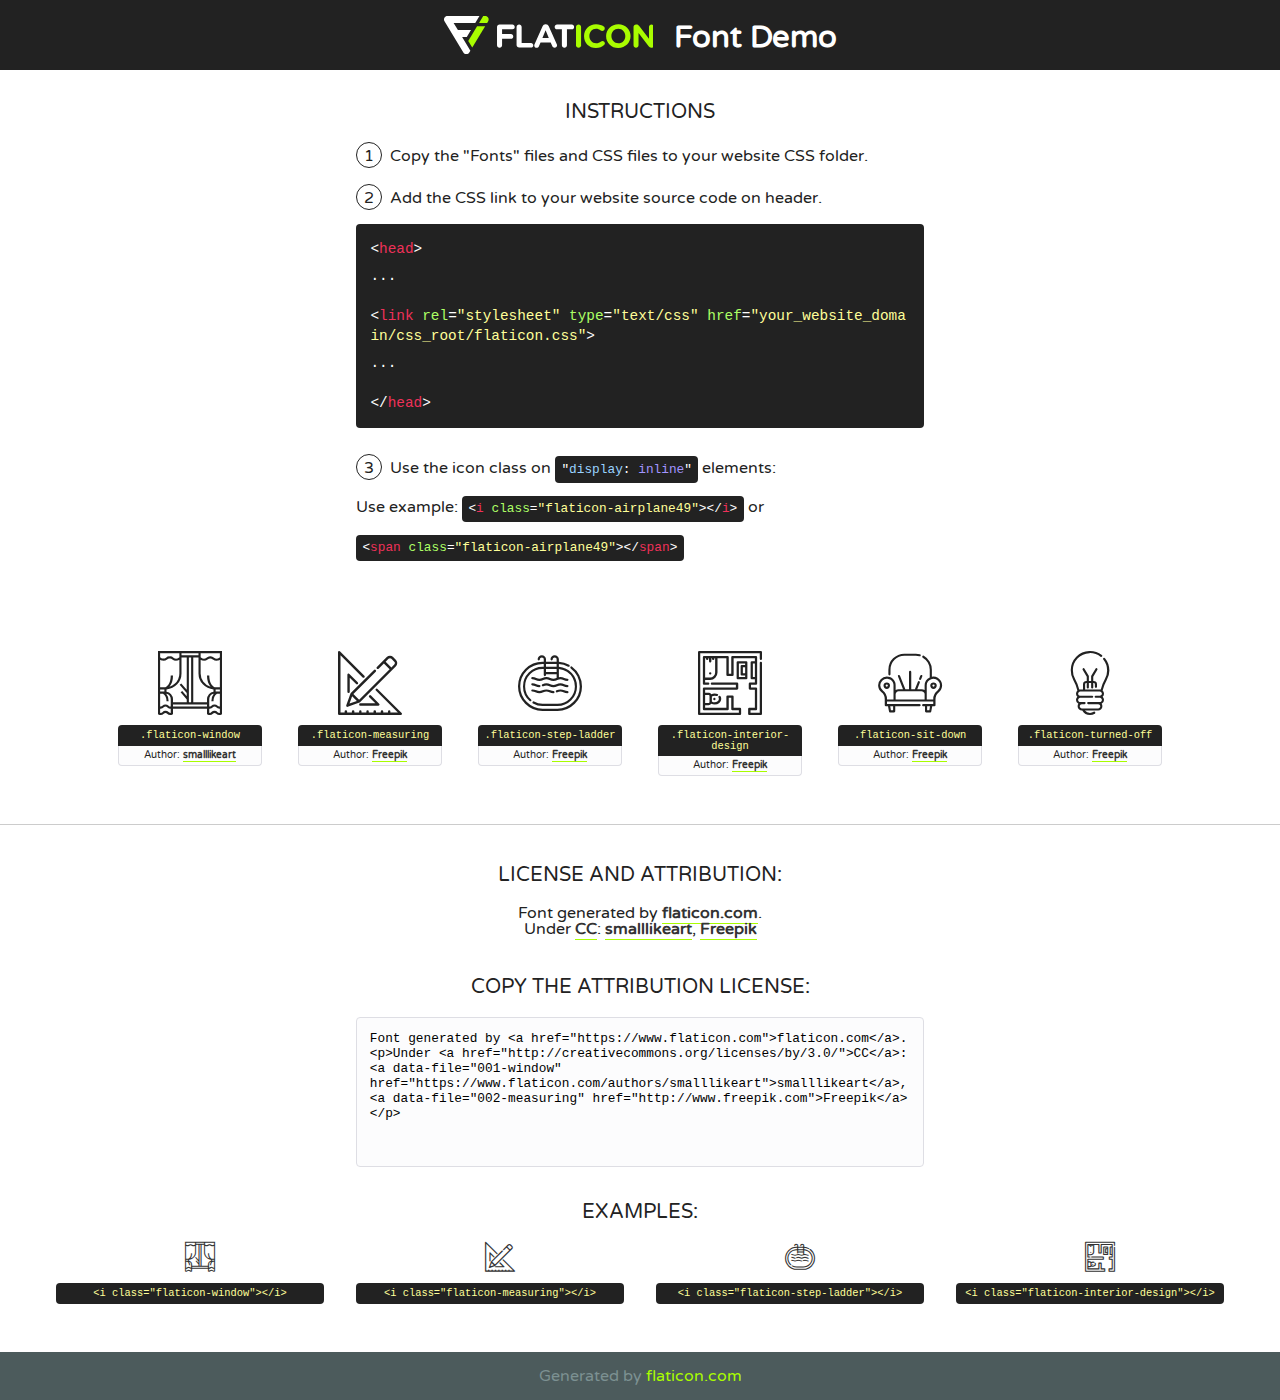
<file: fonts/flaticon/font/flaticon.html>
<!DOCTYPE html>
<!--
  Flaticon icon font: Flaticon
  Creation date: 01/03/2019 00:45
-->
<html>
<!DOCTYPE html>
<html>

<head>
    <title>Flaticon WebFont</title>
    <link href="http://fonts.googleapis.com/css?family=Varela+Round" rel="stylesheet" type="text/css" />
    <link rel="stylesheet" type="text/css" href="flaticon.css">
    <meta charset="UTF-8">
    <style>
    html, body, div, span, applet, object, iframe,
    h1, h2, h3, h4, h5, h6, p, blockquote, pre,
    a, abbr, acronym, address, big, cite, code,
    del, dfn, em, img, ins, kbd, q, s, samp,
    small, strike, strong, sub, sup, tt, var,
    b, u, i, center,
    dl, dt, dd, ol, ul, li,
    fieldset, form, label, legend,
    table, caption, tbody, tfoot, thead, tr, th, td,
    article, aside, canvas, details, embed, 
    figure, figcaption, footer, header, hgroup, 
    menu, nav, output, ruby, section, summary,
    time, mark, audio, video {
        margin: 0;
        padding: 0;
        border: 0;
        font-size: 100%;
        font: inherit;
        vertical-align: baseline;
    }
    /* HTML5 display-role reset for older browsers */
    article, aside, details, figcaption, figure, 
    footer, header, hgroup, menu, nav, section {
        display: block;
    }
    body {
        line-height: 1;
    }
    ol, ul {
        list-style: none;
    }
    blockquote, q {
        quotes: none;
    }
    blockquote:before, blockquote:after,
    q:before, q:after {
        content: '';
        content: none;
    }
    table {
        border-collapse: collapse;
        border-spacing: 0;
    }
    body {
        font-family: 'Varela Round', Helvetica, Arial, sans-serif;
        font-size: 16px;
        color: #222;
    }
    a {
        color: #333;
        border-bottom: 1px solid #a9fd00;
        font-weight: bold;
        text-decoration: none;
    }
    * {
        -moz-box-sizing: border-box;
        -webkit-box-sizing: border-box;
        box-sizing: border-box;
        margin: 0;
        padding: 0;
    }
    [class^="flaticon-"]:before, [class*=" flaticon-"]:before, [class^="flaticon-"]:after, [class*=" flaticon-"]:after {
        font-family: Flaticon;
        font-size: 30px;
        font-style: normal;
        margin-left: 20px;
        color: #333;
    }
    .wrapper {
        max-width: 600px;
        margin: auto;
        padding: 0 1em;
    }
    .title {
        font-size: 1.25em;
        text-align: center;
        margin-bottom: 1em;
        text-transform: uppercase;
    }
    header {
        text-align: center;
        background-color: #222;
        color: #fff;
        padding: 1em;
    }
    header .logo {
        width: 210px;
        height: 38px;
        display: inline-block;
        vertical-align: middle;
        margin-right: 1em;
        border: none;
    }
    header strong {
        font-size: 1.95em;
        font-weight: bold;
        vertical-align: middle;
        margin-top: 5px;
        display: inline-block;
    }
    .demo {
        margin: 2em auto;
        line-height: 1.25em;
    }
    .demo ul li {
        margin-bottom: 1em;
    }
    .demo ul li .num {
        color: #222;
        border-radius: 20px;
        display: inline-block;
        width: 26px;
        padding: 3px;
        height: 26px;
        text-align: center;
        margin-right: 0.5em;
        border: 1px solid #222;
    }
    .demo ul li code {
        background-color: #222;
        border-radius: 4px;
        padding: 0.25em 0.5em;
        display: inline-block;
        color: #fff;
        font-family: Consolas,Monaco,Lucida Console,Liberation Mono,DejaVu Sans Mono,Bitstream Vera Sans Mono,Courier New, monospace;
        font-weight: lighter;
        margin-top: 1em;
        font-size: 0.8em;
        word-break: break-all;
    }
    .demo ul li code.big {
        padding: 1em;
        font-size: 0.9em;
    }
    .demo ul li code .red {
        color: #EF3159;
    }
    .demo ul li code .green {
        color: #ACFF65;
    }
    .demo ul li code .yellow {
        color: #FFFF99;
    }
    .demo ul li code .blue {
        color: #99D3FF;
    }
    .demo ul li code .purple {
        color: #A295FF;
    }
    .demo ul li code .dots {
        margin-top: 0.5em;
        display: block;
    }
    #glyphs {
        border-bottom: 1px solid #ccc;
        padding: 2em 0;
        text-align: center;
    }
    .glyph {
        display: inline-block;
        width: 9em;
        margin: 1em;
        text-align: center;
        vertical-align: top;
        background: #FFF;
    }
    .glyph .glyph-icon {
        padding: 10px;
        display: block;
        font-family:"Flaticon";
        font-size: 64px;
        line-height: 1;
    }
    .glyph .glyph-icon:before {
        font-size: 64px;
        color: #222;
        margin-left: 0;
    }
    .class-name {
        font-size: 0.65em;
        background-color: #222;
        color: #fff;
        border-radius: 4px 4px 0 0;
        padding: 0.5em;
        color: #FFFF99;
        font-family: Consolas,Monaco,Lucida Console,Liberation Mono,DejaVu Sans Mono,Bitstream Vera Sans Mono,Courier New, monospace;
    }
    .author-name {
        font-size: 0.6em;
        background-color: #fcfcfd;
        border: 1px solid #DEDEE4;
        border-top: 0;
        border-radius: 0 0 4px 4px;
        padding: 0.5em;
    }
    .class-name:last-child {
        font-size: 10px;
        color:#888;
    }
    .class-name:last-child a {
        font-size: 10px;
        color:#555;
    }
    .class-name:last-child a:hover {
        color:#a9fd00;
    }
    .glyph > input {
        display: block;
        width: 100px;
        margin: 5px auto;
        text-align: center;
        font-size: 12px;
        cursor: text;
    }
    .glyph > input.icon-input {
        font-family:"Flaticon";
        font-size: 16px;
        margin-bottom: 10px;
    }
    .attribution .title {
        margin-top: 2em;
    }
    .attribution textarea {
        background-color: #fcfcfd;
        padding: 1em;
        border: none;
        box-shadow: none;
        border: 1px solid #DEDEE4;
        border-radius: 4px;
        resize: none;
        width: 100%;
        height: 150px;
        font-size: 0.8em;
        font-family: Consolas,Monaco,Lucida Console,Liberation Mono,DejaVu Sans Mono,Bitstream Vera Sans Mono,Courier New, monospace;
        -webkit-appearance: none;
    }
    .iconsuse {
        margin: 2em auto;
        text-align: center;
        max-width: 1200px;
    }
    .iconsuse:after {
        content: '';
        display: table;
        clear: both;
    }
    .iconsuse .image {
        float: left;
        width: 25%;
        padding: 0 1em;
    }
    .iconsuse .image p {
        margin-bottom: 1em;
    }
    .iconsuse .image span {
        display: block;
        font-size: 0.65em;
        background-color: #222;
        color: #fff;
        border-radius: 4px;
        padding: 0.5em;
        color: #FFFF99;
        margin-top: 1em;
        font-family: Consolas,Monaco,Lucida Console,Liberation Mono,DejaVu Sans Mono,Bitstream Vera Sans Mono,Courier New, monospace;
    }
    #footer {
        text-align: center;
        background-color: #4C5B5C;
        color: #7c9192;
        padding: 1em;
    }
    #footer a {
        border: none;
        color: #a9fd00;
        font-weight: normal;
    }
    @media (max-width: 960px) {
        .iconsuse .image {
            width: 50%;
        }
    }
    @media (max-width: 560px) {
        .iconsuse .image {
            width: 100%;
        }
    }
    </style>
</head>

<body class="characters-off">

    <header>
        <a href="https://www.flaticon.com" target="_blank" class="logo">
            <svg version="1.1" xmlns="http://www.w3.org/2000/svg" xmlns:xlink="http://www.w3.org/1999/xlink" xmlns:a="http://ns.adobe.com/AdobeSVGViewerExtensions/3.0/" viewBox="0 0 560.875 102.036" enable-background="new 0 0 560.875 102.036" xml:space="preserve">
                <defs>
                </defs>
                <g>
                    <g class="letters">
                        <path fill="#ffffff" d="M141.596,29.675c0-3.777,2.985-6.767,6.764-6.767h34.438c3.426,0,6.15,2.728,6.15,6.15
                        c0,3.43-2.724,6.149-6.15,6.149h-27.674v13.091h23.719c3.429,0,6.151,2.724,6.151,6.15c0,3.43-2.723,6.149-6.151,6.149h-23.719
                        v17.574c0,3.773-2.986,6.761-6.764,6.761c-3.779,0-6.764-2.989-6.764-6.761V29.675z"></path>
                        <path fill="#ffffff" d="M193.844,29.149c0-3.781,2.985-6.767,6.764-6.767c3.776,0,6.763,2.985,6.763,6.767v42.957h25.039
                        c3.426,0,6.149,2.726,6.149,6.153c0,3.425-2.723,6.15-6.149,6.15h-31.802c-3.779,0-6.764-2.986-6.764-6.768V29.149z"></path>
                        <path fill="#ffffff" d="M241.891,75.71l21.438-48.407c1.492-3.341,4.215-5.357,7.906-5.357h0.792
                        c3.686,0,6.323,2.017,7.815,5.357l21.439,48.407c0.436,0.967,0.701,1.845,0.701,2.723c0,3.602-2.809,6.501-6.414,6.501
                        c-3.161,0-5.269-1.845-6.499-4.655l-4.132-9.661h-27.059l-4.301,10.102c-1.144,2.631-3.426,4.214-6.237,4.214
                        c-3.517,0-6.24-2.81-6.24-6.325C241.1,77.64,241.451,76.677,241.891,75.71z M279.932,58.666l-8.521-20.297l-8.526,20.297H279.932
                        z"></path>
                        <path fill="#ffffff" d="M314.864,35.387H301.86c-3.429,0-6.239-2.813-6.239-6.238c0-3.429,2.811-6.24,6.239-6.24h39.533
                        c3.426,0,6.237,2.811,6.237,6.24c0,3.425-2.811,6.238-6.237,6.238h-13.001v42.785c0,3.773-2.99,6.761-6.764,6.761
                        c-3.779,0-6.764-2.989-6.764-6.761V35.387z"></path>
                        <path fill="#A9FD00" d="M352.615,29.149c0-3.781,2.985-6.767,6.767-6.767c3.774,0,6.761,2.985,6.761,6.767v49.024
                        c0,3.773-2.987,6.761-6.761,6.761c-3.781,0-6.767-2.989-6.767-6.761V29.149z"></path>
                        <path fill="#A9FD00" d="M374.132,53.836v-0.179c0-17.481,13.178-31.801,32.065-31.801c9.22,0,15.459,2.458,20.557,6.238
                        c1.402,1.054,2.637,2.985,2.637,5.357c0,3.692-2.985,6.59-6.681,6.59c-1.845,0-3.071-0.702-4.044-1.319
                        c-3.776-2.813-7.729-4.393-12.562-4.393c-10.364,0-17.831,8.611-17.831,19.154v0.173c0,10.542,7.291,19.329,17.831,19.329
                        c5.715,0,9.492-1.756,13.359-4.834c1.049-0.874,2.458-1.491,4.039-1.491c3.429,0,6.325,2.813,6.325,6.236
                        c0,2.106-1.056,3.78-2.282,4.834c-5.539,4.834-12.036,7.733-21.878,7.733C387.572,85.464,374.132,71.493,374.132,53.836z"></path>
                        <path fill="#A9FD00" d="M433.009,53.836v-0.179c0-17.481,13.79-31.801,32.766-31.801c18.981,0,32.592,14.143,32.592,31.628v0.173
                        c0,17.483-13.785,31.807-32.769,31.807C446.625,85.464,433.009,71.32,433.009,53.836z M484.224,53.836v-0.179
                        c0-10.539-7.725-19.326-18.626-19.326c-10.893,0-18.449,8.611-18.449,19.154v0.173c0,10.542,7.73,19.329,18.626,19.329
                        C476.676,72.986,484.224,64.378,484.224,53.836z"></path>
                        <path fill="#A9FD00" d="M506.233,29.321c0-3.774,2.99-6.763,6.767-6.763h1.401c3.252,0,5.183,1.583,7.029,3.953l26.093,34.265
                        V29.059c0-3.692,2.99-6.677,6.681-6.677c3.683,0,6.671,2.985,6.671,6.677v48.934c0,3.78-2.987,6.765-6.764,6.765h-0.436
                        c-3.257,0-5.188-1.581-7.034-3.953l-27.056-35.492v32.944c0,3.687-2.985,6.676-6.678,6.676c-3.683,0-6.673-2.989-6.673-6.676
                        V29.321z"></path>
                    </g>
                    <g class="insignia">
                        <path fill="#ffffff" d="M48.372,56.137h12.517l11.156-18.537H37.186L25.688,18.539h57.825L94.668,0H9.271
                        C5.925,0,2.842,1.801,1.198,4.716c-1.644,2.907-1.593,6.482,0.134,9.343l50.38,83.501c1.678,2.781,4.689,4.476,7.938,4.476
                        c3.246,0,6.257-1.695,7.935-4.476l2.898-4.804L48.372,56.137z"></path>
                        <g class="i">
                            <path fill="#A9FD00" d="M93.575,18.539h0.031v0.004l21.652,0.004l2.705-4.488c1.727-2.861,1.778-6.436,0.133-9.343
                            C116.454,1.801,113.371,0,110.026,0h-5.294L93.575,18.539z"></path>
                            <polygon fill="#A9FD00" points="88.291,27.356 64.725,66.486 75.519,84.404 109.942,27.356"></polygon>
                        </g>
                    </g>
                </g>
            </svg>
        </a>
        <strong>Font Demo</strong>
    </header>


    <section class="demo wrapper">

        <p class="title">Instructions</p>

        <ul>
            <li>
                <span class="num">1</span>Copy the "Fonts" files and CSS files to your website CSS folder.
            </li>
            <li>
                <span class="num">2</span>Add the CSS link to your website source code on header.
                <code class="big">
                    &lt;<span class="red">head</span>&gt;
                    <br/><span class="dots">...</span>
                    <br/>&lt;<span class="red">link</span> <span class="green">rel</span>=<span class="yellow">"stylesheet"</span> <span class="green">type</span>=<span class="yellow">"text/css"</span> <span class="green">href</span>=<span class="yellow">"your_website_domain/css_root/flaticon.css"</span>&gt;
                    <br/><span class="dots">...</span>
                    <br/>&lt;/<span class="red">head</span>&gt;
                </code>
            </li>

            <li>
                <p>
                    <span class="num">3</span>Use the icon class on <code>"<span class="blue">display</span>:<span class="purple"> inline</span>"</code> elements:
                    <br />
                    Use example: <code>&lt;<span class="red">i</span> <span class="green">class</span>=<span class="yellow">&quot;flaticon-airplane49&quot;</span>&gt;&lt;/<span class="red">i</span>&gt;</code> or <code>&lt;<span class="red">span</span> <span class="green">class</span>=<span class="yellow">&quot;flaticon-airplane49&quot;</span>&gt;&lt;/<span class="red">span</span>&gt;</code>
            </li>
        </ul>

    </section>




   <section id="glyphs">          
    
      
        <div class="glyph"><div class="glyph-icon flaticon-window"></div>
            <div class="class-name">.flaticon-window</div>
            <div class="author-name">Author: <a data-file="001-window" href="https://www.flaticon.com/authors/smalllikeart">smalllikeart</a> </div> 
        </div>        
        
        <div class="glyph"><div class="glyph-icon flaticon-measuring"></div>
            <div class="class-name">.flaticon-measuring</div>
            <div class="author-name">Author: <a data-file="002-measuring" href="http://www.freepik.com">Freepik</a> </div> 
        </div>        
        
        <div class="glyph"><div class="glyph-icon flaticon-step-ladder"></div>
            <div class="class-name">.flaticon-step-ladder</div>
            <div class="author-name">Author: <a data-file="003-step-ladder" href="http://www.freepik.com">Freepik</a> </div> 
        </div>        
        
        <div class="glyph"><div class="glyph-icon flaticon-interior-design"></div>
            <div class="class-name">.flaticon-interior-design</div>
            <div class="author-name">Author: <a data-file="004-interior-design" href="http://www.freepik.com">Freepik</a> </div> 
        </div>        
        
        <div class="glyph"><div class="glyph-icon flaticon-sit-down"></div>
            <div class="class-name">.flaticon-sit-down</div>
            <div class="author-name">Author: <a data-file="005-sit-down" href="http://www.freepik.com">Freepik</a> </div> 
        </div>        
        
        <div class="glyph"><div class="glyph-icon flaticon-turned-off"></div>
            <div class="class-name">.flaticon-turned-off</div>
            <div class="author-name">Author: <a data-file="006-turned-off" href="http://www.freepik.com">Freepik</a> </div> 
        </div>        
        

    </section>



    <section class="attribution wrapper"   style="text-align:center;">

      <div class="title">License and attribution:</div><div class="attrDiv">Font generated by <a href="https://www.flaticon.com">flaticon.com</a>. <div><p>Under <a href="http://creativecommons.org/licenses/by/3.0/">CC</a>: <a data-file="001-window" href="https://www.flaticon.com/authors/smalllikeart">smalllikeart</a>, <a data-file="002-measuring" href="http://www.freepik.com">Freepik</a></p>  </div>
      </div>
      <div class="title">Copy the Attribution License:</div>

    <textarea onclick="this.focus();this.select();">Font generated by &lt;a href=&quot;https://www.flaticon.com&quot;&gt;flaticon.com&lt;/a&gt;. <p>Under <a href="http://creativecommons.org/licenses/by/3.0/">CC</a>: <a data-file="001-window" href="https://www.flaticon.com/authors/smalllikeart">smalllikeart</a>, <a data-file="002-measuring" href="http://www.freepik.com">Freepik</a></p>  
     </textarea>

    </section>

    <section class="iconsuse">

          <div class="title">Examples:</div>            
             
            <div class="image">
                <p>
                    <i class="glyph-icon flaticon-window"></i> 
                    <span>&lt;i class=&quot;flaticon-window&quot;&gt;&lt;/i&gt;</span>
                </p>
            </div>
            
            <div class="image">
                <p>
                    <i class="glyph-icon flaticon-measuring"></i> 
                    <span>&lt;i class=&quot;flaticon-measuring&quot;&gt;&lt;/i&gt;</span>
                </p>
            </div>
            
            <div class="image">
                <p>
                    <i class="glyph-icon flaticon-step-ladder"></i> 
                    <span>&lt;i class=&quot;flaticon-step-ladder&quot;&gt;&lt;/i&gt;</span>
                </p>
            </div>
            
            <div class="image">
                <p>
                    <i class="glyph-icon flaticon-interior-design"></i> 
                    <span>&lt;i class=&quot;flaticon-interior-design&quot;&gt;&lt;/i&gt;</span>
                </p>
            </div>
                       
        </div>
                            
    </section>

<div id="footer">
    <div>Generated by <a href="https://www.flaticon.com">flaticon.com</a>
    </div>
</div>



</body>
</html>
</file>
<file: fonts/icomoon/style.css>
@font-face {
  font-family: 'icomoon';
  src:  url('fonts/icomoon.eot?10si43');
  src:  url('fonts/icomoon.eot?10si43#iefix') format('embedded-opentype'),
    url('fonts/icomoon.ttf?10si43') format('truetype'),
    url('fonts/icomoon.woff?10si43') format('woff'),
    url('fonts/icomoon.svg?10si43#icomoon') format('svg');
  font-weight: normal;
  font-style: normal;
}

[class^="icon-"], [class*=" icon-"] {
  /* use !important to prevent issues with browser extensions that change fonts */
  font-family: 'icomoon' !important;
  speak: none;
  font-style: normal;
  font-weight: normal;
  font-variant: normal;
  text-transform: none;
  line-height: 1;

  /* Better Font Rendering =========== */
  -webkit-font-smoothing: antialiased;
  -moz-osx-font-smoothing: grayscale;
}

.icon-asterisk:before {
  content: "\f069";
}
.icon-plus:before {
  content: "\f067";
}
.icon-question:before {
  content: "\f128";
}
.icon-minus:before {
  content: "\f068";
}
.icon-glass:before {
  content: "\f000";
}
.icon-music:before {
  content: "\f001";
}
.icon-search:before {
  content: "\f002";
}
.icon-envelope-o:before {
  content: "\f003";
}
.icon-heart:before {
  content: "\f004";
}
.icon-star:before {
  content: "\f005";
}
.icon-star-o:before {
  content: "\f006";
}
.icon-user:before {
  content: "\f007";
}
.icon-film:before {
  content: "\f008";
}
.icon-th-large:before {
  content: "\f009";
}
.icon-th:before {
  content: "\f00a";
}
.icon-th-list:before {
  content: "\f00b";
}
.icon-check:before {
  content: "\f00c";
}
.icon-close:before {
  content: "\f00d";
}
.icon-remove:before {
  content: "\f00d";
}
.icon-times:before {
  content: "\f00d";
}
.icon-search-plus:before {
  content: "\f00e";
}
.icon-search-minus:before {
  content: "\f010";
}
.icon-power-off:before {
  content: "\f011";
}
.icon-signal:before {
  content: "\f012";
}
.icon-cog:before {
  content: "\f013";
}
.icon-gear:before {
  content: "\f013";
}
.icon-trash-o:before {
  content: "\f014";
}
.icon-home:before {
  content: "\f015";
}
.icon-file-o:before {
  content: "\f016";
}
.icon-clock-o:before {
  content: "\f017";
}
.icon-road:before {
  content: "\f018";
}
.icon-download:before {
  content: "\f019";
}
.icon-arrow-circle-o-down:before {
  content: "\f01a";
}
.icon-arrow-circle-o-up:before {
  content: "\f01b";
}
.icon-inbox:before {
  content: "\f01c";
}
.icon-play-circle-o:before {
  content: "\f01d";
}
.icon-repeat:before {
  content: "\f01e";
}
.icon-rotate-right:before {
  content: "\f01e";
}
.icon-refresh:before {
  content: "\f021";
}
.icon-list-alt:before {
  content: "\f022";
}
.icon-lock:before {
  content: "\f023";
}
.icon-flag:before {
  content: "\f024";
}
.icon-headphones:before {
  content: "\f025";
}
.icon-volume-off:before {
  content: "\f026";
}
.icon-volume-down:before {
  content: "\f027";
}
.icon-volume-up:before {
  content: "\f028";
}
.icon-qrcode:before {
  content: "\f029";
}
.icon-barcode:before {
  content: "\f02a";
}
.icon-tag:before {
  content: "\f02b";
}
.icon-tags:before {
  content: "\f02c";
}
.icon-book:before {
  content: "\f02d";
}
.icon-bookmark:before {
  content: "\f02e";
}
.icon-print:before {
  content: "\f02f";
}
.icon-camera:before {
  content: "\f030";
}
.icon-font:before {
  content: "\f031";
}
.icon-bold:before {
  content: "\f032";
}
.icon-italic:before {
  content: "\f033";
}
.icon-text-height:before {
  content: "\f034";
}
.icon-text-width:before {
  content: "\f035";
}
.icon-align-left:before {
  content: "\f036";
}
.icon-align-center:before {
  content: "\f037";
}
.icon-align-right:before {
  content: "\f038";
}
.icon-align-justify:before {
  content: "\f039";
}
.icon-list:before {
  content: "\f03a";
}
.icon-dedent:before {
  content: "\f03b";
}
.icon-outdent:before {
  content: "\f03b";
}
.icon-indent:before {
  content: "\f03c";
}
.icon-video-camera:before {
  content: "\f03d";
}
.icon-image:before {
  content: "\f03e";
}
.icon-photo:before {
  content: "\f03e";
}
.icon-picture-o:before {
  content: "\f03e";
}
.icon-pencil:before {
  content: "\f040";
}
.icon-map-marker:before {
  content: "\f041";
}
.icon-adjust:before {
  content: "\f042";
}
.icon-tint:before {
  content: "\f043";
}
.icon-edit:before {
  content: "\f044";
}
.icon-pencil-square-o:before {
  content: "\f044";
}
.icon-share-square-o:before {
  content: "\f045";
}
.icon-check-square-o:before {
  content: "\f046";
}
.icon-arrows:before {
  content: "\f047";
}
.icon-step-backward:before {
  content: "\f048";
}
.icon-fast-backward:before {
  content: "\f049";
}
.icon-backward:before {
  content: "\f04a";
}
.icon-play:before {
  content: "\f04b";
}
.icon-pause:before {
  content: "\f04c";
}
.icon-stop:before {
  content: "\f04d";
}
.icon-forward:before {
  content: "\f04e";
}
.icon-fast-forward:before {
  content: "\f050";
}
.icon-step-forward:before {
  content: "\f051";
}
.icon-eject:before {
  content: "\f052";
}
.icon-chevron-left:before {
  content: "\f053";
}
.icon-chevron-right:before {
  content: "\f054";
}
.icon-plus-circle:before {
  content: "\f055";
}
.icon-minus-circle:before {
  content: "\f056";
}
.icon-times-circle:before {
  content: "\f057";
}
.icon-check-circle:before {
  content: "\f058";
}
.icon-question-circle:before {
  content: "\f059";
}
.icon-info-circle:before {
  content: "\f05a";
}
.icon-crosshairs:before {
  content: "\f05b";
}
.icon-times-circle-o:before {
  content: "\f05c";
}
.icon-check-circle-o:before {
  content: "\f05d";
}
.icon-ban:before {
  content: "\f05e";
}
.icon-arrow-left:before {
  content: "\f060";
}
.icon-arrow-right:before {
  content: "\f061";
}
.icon-arrow-up:before {
  content: "\f062";
}
.icon-arrow-down:before {
  content: "\f063";
}
.icon-mail-forward:before {
  content: "\f064";
}
.icon-share:before {
  content: "\f064";
}
.icon-expand:before {
  content: "\f065";
}
.icon-compress:before {
  content: "\f066";
}
.icon-exclamation-circle:before {
  content: "\f06a";
}
.icon-gift:before {
  content: "\f06b";
}
.icon-leaf:before {
  content: "\f06c";
}
.icon-fire:before {
  content: "\f06d";
}
.icon-eye:before {
  content: "\f06e";
}
.icon-eye-slash:before {
  content: "\f070";
}
.icon-exclamation-triangle:before {
  content: "\f071";
}
.icon-warning:before {
  content: "\f071";
}
.icon-plane:before {
  content: "\f072";
}
.icon-calendar:before {
  content: "\f073";
}
.icon-random:before {
  content: "\f074";
}
.icon-comment:before {
  content: "\f075";
}
.icon-magnet:before {
  content: "\f076";
}
.icon-chevron-up:before {
  content: "\f077";
}
.icon-chevron-down:before {
  content: "\f078";
}
.icon-retweet:before {
  content: "\f079";
}
.icon-shopping-cart:before {
  content: "\f07a";
}
.icon-folder:before {
  content: "\f07b";
}
.icon-folder-open:before {
  content: "\f07c";
}
.icon-arrows-v:before {
  content: "\f07d";
}
.icon-arrows-h:before {
  content: "\f07e";
}
.icon-bar-chart:before {
  content: "\f080";
}
.icon-bar-chart-o:before {
  content: "\f080";
}
.icon-twitter-square:before {
  content: "\f081";
}
.icon-facebook-square:before {
  content: "\f082";
}
.icon-camera-retro:before {
  content: "\f083";
}
.icon-key:before {
  content: "\f084";
}
.icon-cogs:before {
  content: "\f085";
}
.icon-gears:before {
  content: "\f085";
}
.icon-comments:before {
  content: "\f086";
}
.icon-thumbs-o-up:before {
  content: "\f087";
}
.icon-thumbs-o-down:before {
  content: "\f088";
}
.icon-star-half:before {
  content: "\f089";
}
.icon-heart-o:before {
  content: "\f08a";
}
.icon-sign-out:before {
  content: "\f08b";
}
.icon-linkedin-square:before {
  content: "\f08c";
}
.icon-thumb-tack:before {
  content: "\f08d";
}
.icon-external-link:before {
  content: "\f08e";
}
.icon-sign-in:before {
  content: "\f090";
}
.icon-trophy:before {
  content: "\f091";
}
.icon-github-square:before {
  content: "\f092";
}
.icon-upload:before {
  content: "\f093";
}
.icon-lemon-o:before {
  content: "\f094";
}
.icon-phone:before {
  content: "\f095";
}
.icon-square-o:before {
  content: "\f096";
}
.icon-bookmark-o:before {
  content: "\f097";
}
.icon-phone-square:before {
  content: "\f098";
}
.icon-twitter:before {
  content: "\f099";
}
.icon-facebook:before {
  content: "\f09a";
}
.icon-facebook-f:before {
  content: "\f09a";
}
.icon-github:before {
  content: "\f09b";
}
.icon-unlock:before {
  content: "\f09c";
}
.icon-credit-card:before {
  content: "\f09d";
}
.icon-feed:before {
  content: "\f09e";
}
.icon-rss:before {
  content: "\f09e";
}
.icon-hdd-o:before {
  content: "\f0a0";
}
.icon-bullhorn:before {
  content: "\f0a1";
}
.icon-bell-o:before {
  content: "\f0a2";
}
.icon-certificate:before {
  content: "\f0a3";
}
.icon-hand-o-right:before {
  content: "\f0a4";
}
.icon-hand-o-left:before {
  content: "\f0a5";
}
.icon-hand-o-up:before {
  content: "\f0a6";
}
.icon-hand-o-down:before {
  content: "\f0a7";
}
.icon-arrow-circle-left:before {
  content: "\f0a8";
}
.icon-arrow-circle-right:before {
  content: "\f0a9";
}
.icon-arrow-circle-up:before {
  content: "\f0aa";
}
.icon-arrow-circle-down:before {
  content: "\f0ab";
}
.icon-globe:before {
  content: "\f0ac";
}
.icon-wrench:before {
  content: "\f0ad";
}
.icon-tasks:before {
  content: "\f0ae";
}
.icon-filter:before {
  content: "\f0b0";
}
.icon-briefcase:before {
  content: "\f0b1";
}
.icon-arrows-alt:before {
  content: "\f0b2";
}
.icon-group:before {
  content: "\f0c0";
}
.icon-users:before {
  content: "\f0c0";
}
.icon-chain:before {
  content: "\f0c1";
}
.icon-link:before {
  content: "\f0c1";
}
.icon-cloud:before {
  content: "\f0c2";
}
.icon-flask:before {
  content: "\f0c3";
}
.icon-cut:before {
  content: "\f0c4";
}
.icon-scissors:before {
  content: "\f0c4";
}
.icon-copy:before {
  content: "\f0c5";
}
.icon-files-o:before {
  content: "\f0c5";
}
.icon-paperclip:before {
  content: "\f0c6";
}
.icon-floppy-o:before {
  content: "\f0c7";
}
.icon-save:before {
  content: "\f0c7";
}
.icon-square:before {
  content: "\f0c8";
}
.icon-bars:before {
  content: "\f0c9";
}
.icon-navicon:before {
  content: "\f0c9";
}
.icon-reorder:before {
  content: "\f0c9";
}
.icon-list-ul:before {
  content: "\f0ca";
}
.icon-list-ol:before {
  content: "\f0cb";
}
.icon-strikethrough:before {
  content: "\f0cc";
}
.icon-underline:before {
  content: "\f0cd";
}
.icon-table:before {
  content: "\f0ce";
}
.icon-magic:before {
  content: "\f0d0";
}
.icon-truck:before {
  content: "\f0d1";
}
.icon-pinterest:before {
  content: "\f0d2";
}
.icon-pinterest-square:before {
  content: "\f0d3";
}
.icon-google-plus-square:before {
  content: "\f0d4";
}
.icon-google-plus:before {
  content: "\f0d5";
}
.icon-money:before {
  content: "\f0d6";
}
.icon-caret-down:before {
  content: "\f0d7";
}
.icon-caret-up:before {
  content: "\f0d8";
}
.icon-caret-left:before {
  content: "\f0d9";
}
.icon-caret-right:before {
  content: "\f0da";
}
.icon-columns:before {
  content: "\f0db";
}
.icon-sort:before {
  content: "\f0dc";
}
.icon-unsorted:before {
  content: "\f0dc";
}
.icon-sort-desc:before {
  content: "\f0dd";
}
.icon-sort-down:before {
  content: "\f0dd";
}
.icon-sort-asc:before {
  content: "\f0de";
}
.icon-sort-up:before {
  content: "\f0de";
}
.icon-envelope:before {
  content: "\f0e0";
}
.icon-linkedin:before {
  content: "\f0e1";
}
.icon-rotate-left:before {
  content: "\f0e2";
}
.icon-undo:before {
  content: "\f0e2";
}
.icon-gavel:before {
  content: "\f0e3";
}
.icon-legal:before {
  content: "\f0e3";
}
.icon-dashboard:before {
  content: "\f0e4";
}
.icon-tachometer:before {
  content: "\f0e4";
}
.icon-comment-o:before {
  content: "\f0e5";
}
.icon-comments-o:before {
  content: "\f0e6";
}
.icon-bolt:before {
  content: "\f0e7";
}
.icon-flash:before {
  content: "\f0e7";
}
.icon-sitemap:before {
  content: "\f0e8";
}
.icon-umbrella:before {
  content: "\f0e9";
}
.icon-clipboard:before {
  content: "\f0ea";
}
.icon-paste:before {
  content: "\f0ea";
}
.icon-lightbulb-o:before {
  content: "\f0eb";
}
.icon-exchange:before {
  content: "\f0ec";
}
.icon-cloud-download:before {
  content: "\f0ed";
}
.icon-cloud-upload:before {
  content: "\f0ee";
}
.icon-user-md:before {
  content: "\f0f0";
}
.icon-stethoscope:before {
  content: "\f0f1";
}
.icon-suitcase:before {
  content: "\f0f2";
}
.icon-bell:before {
  content: "\f0f3";
}
.icon-coffee:before {
  content: "\f0f4";
}
.icon-cutlery:before {
  content: "\f0f5";
}
.icon-file-text-o:before {
  content: "\f0f6";
}
.icon-building-o:before {
  content: "\f0f7";
}
.icon-hospital-o:before {
  content: "\f0f8";
}
.icon-ambulance:before {
  content: "\f0f9";
}
.icon-medkit:before {
  content: "\f0fa";
}
.icon-fighter-jet:before {
  content: "\f0fb";
}
.icon-beer:before {
  content: "\f0fc";
}
.icon-h-square:before {
  content: "\f0fd";
}
.icon-plus-square:before {
  content: "\f0fe";
}
.icon-angle-double-left:before {
  content: "\f100";
}
.icon-angle-double-right:before {
  content: "\f101";
}
.icon-angle-double-up:before {
  content: "\f102";
}
.icon-angle-double-down:before {
  content: "\f103";
}
.icon-angle-left:before {
  content: "\f104";
}
.icon-angle-right:before {
  content: "\f105";
}
.icon-angle-up:before {
  content: "\f106";
}
.icon-angle-down:before {
  content: "\f107";
}
.icon-desktop:before {
  content: "\f108";
}
.icon-laptop:before {
  content: "\f109";
}
.icon-tablet:before {
  content: "\f10a";
}
.icon-mobile:before {
  content: "\f10b";
}
.icon-mobile-phone:before {
  content: "\f10b";
}
.icon-circle-o:before {
  content: "\f10c";
}
.icon-quote-left:before {
  content: "\f10d";
}
.icon-quote-right:before {
  content: "\f10e";
}
.icon-spinner:before {
  content: "\f110";
}
.icon-circle:before {
  content: "\f111";
}
.icon-mail-reply:before {
  content: "\f112";
}
.icon-reply:before {
  content: "\f112";
}
.icon-github-alt:before {
  content: "\f113";
}
.icon-folder-o:before {
  content: "\f114";
}
.icon-folder-open-o:before {
  content: "\f115";
}
.icon-smile-o:before {
  content: "\f118";
}
.icon-frown-o:before {
  content: "\f119";
}
.icon-meh-o:before {
  content: "\f11a";
}
.icon-gamepad:before {
  content: "\f11b";
}
.icon-keyboard-o:before {
  content: "\f11c";
}
.icon-flag-o:before {
  content: "\f11d";
}
.icon-flag-checkered:before {
  content: "\f11e";
}
.icon-terminal:before {
  content: "\f120";
}
.icon-code:before {
  content: "\f121";
}
.icon-mail-reply-all:before {
  content: "\f122";
}
.icon-reply-all:before {
  content: "\f122";
}
.icon-star-half-empty:before {
  content: "\f123";
}
.icon-star-half-full:before {
  content: "\f123";
}
.icon-star-half-o:before {
  content: "\f123";
}
.icon-location-arrow:before {
  content: "\f124";
}
.icon-crop:before {
  content: "\f125";
}
.icon-code-fork:before {
  content: "\f126";
}
.icon-chain-broken:before {
  content: "\f127";
}
.icon-unlink:before {
  content: "\f127";
}
.icon-info:before {
  content: "\f129";
}
.icon-exclamation:before {
  content: "\f12a";
}
.icon-superscript:before {
  content: "\f12b";
}
.icon-subscript:before {
  content: "\f12c";
}
.icon-eraser:before {
  content: "\f12d";
}
.icon-puzzle-piece:before {
  content: "\f12e";
}
.icon-microphone:before {
  content: "\f130";
}
.icon-microphone-slash:before {
  content: "\f131";
}
.icon-shield:before {
  content: "\f132";
}
.icon-calendar-o:before {
  content: "\f133";
}
.icon-fire-extinguisher:before {
  content: "\f134";
}
.icon-rocket:before {
  content: "\f135";
}
.icon-maxcdn:before {
  content: "\f136";
}
.icon-chevron-circle-left:before {
  content: "\f137";
}
.icon-chevron-circle-right:before {
  content: "\f138";
}
.icon-chevron-circle-up:before {
  content: "\f139";
}
.icon-chevron-circle-down:before {
  content: "\f13a";
}
.icon-html5:before {
  content: "\f13b";
}
.icon-css3:before {
  content: "\f13c";
}
.icon-anchor:before {
  content: "\f13d";
}
.icon-unlock-alt:before {
  content: "\f13e";
}
.icon-bullseye:before {
  content: "\f140";
}
.icon-ellipsis-h:before {
  content: "\f141";
}
.icon-ellipsis-v:before {
  content: "\f142";
}
.icon-rss-square:before {
  content: "\f143";
}
.icon-play-circle:before {
  content: "\f144";
}
.icon-ticket:before {
  content: "\f145";
}
.icon-minus-square:before {
  content: "\f146";
}
.icon-minus-square-o:before {
  content: "\f147";
}
.icon-level-up:before {
  content: "\f148";
}
.icon-level-down:before {
  content: "\f149";
}
.icon-check-square:before {
  content: "\f14a";
}
.icon-pencil-square:before {
  content: "\f14b";
}
.icon-external-link-square:before {
  content: "\f14c";
}
.icon-share-square:before {
  content: "\f14d";
}
.icon-compass:before {
  content: "\f14e";
}
.icon-caret-square-o-down:before {
  content: "\f150";
}
.icon-toggle-down:before {
  content: "\f150";
}
.icon-caret-square-o-up:before {
  content: "\f151";
}
.icon-toggle-up:before {
  content: "\f151";
}
.icon-caret-square-o-right:before {
  content: "\f152";
}
.icon-toggle-right:before {
  content: "\f152";
}
.icon-eur:before {
  content: "\f153";
}
.icon-euro:before {
  content: "\f153";
}
.icon-gbp:before {
  content: "\f154";
}
.icon-dollar:before {
  content: "\f155";
}
.icon-usd:before {
  content: "\f155";
}
.icon-inr:before {
  content: "\f156";
}
.icon-rupee:before {
  content: "\f156";
}
.icon-cny:before {
  content: "\f157";
}
.icon-jpy:before {
  content: "\f157";
}
.icon-rmb:before {
  content: "\f157";
}
.icon-yen:before {
  content: "\f157";
}
.icon-rouble:before {
  content: "\f158";
}
.icon-rub:before {
  content: "\f158";
}
.icon-ruble:before {
  content: "\f158";
}
.icon-krw:before {
  content: "\f159";
}
.icon-won:before {
  content: "\f159";
}
.icon-bitcoin:before {
  content: "\f15a";
}
.icon-btc:before {
  content: "\f15a";
}
.icon-file:before {
  content: "\f15b";
}
.icon-file-text:before {
  content: "\f15c";
}
.icon-sort-alpha-asc:before {
  content: "\f15d";
}
.icon-sort-alpha-desc:before {
  content: "\f15e";
}
.icon-sort-amount-asc:before {
  content: "\f160";
}
.icon-sort-amount-desc:before {
  content: "\f161";
}
.icon-sort-numeric-asc:before {
  content: "\f162";
}
.icon-sort-numeric-desc:before {
  content: "\f163";
}
.icon-thumbs-up:before {
  content: "\f164";
}
.icon-thumbs-down:before {
  content: "\f165";
}
.icon-youtube-square:before {
  content: "\f166";
}
.icon-youtube:before {
  content: "\f167";
}
.icon-xing:before {
  content: "\f168";
}
.icon-xing-square:before {
  content: "\f169";
}
.icon-youtube-play:before {
  content: "\f16a";
}
.icon-dropbox:before {
  content: "\f16b";
}
.icon-stack-overflow:before {
  content: "\f16c";
}
.icon-instagram:before {
  content: "\f16d";
}
.icon-flickr:before {
  content: "\f16e";
}
.icon-adn:before {
  content: "\f170";
}
.icon-bitbucket:before {
  content: "\f171";
}
.icon-bitbucket-square:before {
  content: "\f172";
}
.icon-tumblr:before {
  content: "\f173";
}
.icon-tumblr-square:before {
  content: "\f174";
}
.icon-long-arrow-down:before {
  content: "\f175";
}
.icon-long-arrow-up:before {
  content: "\f176";
}
.icon-long-arrow-left:before {
  content: "\f177";
}
.icon-long-arrow-right:before {
  content: "\f178";
}
.icon-apple:before {
  content: "\f179";
}
.icon-windows:before {
  content: "\f17a";
}
.icon-android:before {
  content: "\f17b";
}
.icon-linux:before {
  content: "\f17c";
}
.icon-dribbble:before {
  content: "\f17d";
}
.icon-skype:before {
  content: "\f17e";
}
.icon-foursquare:before {
  content: "\f180";
}
.icon-trello:before {
  content: "\f181";
}
.icon-female:before {
  content: "\f182";
}
.icon-male:before {
  content: "\f183";
}
.icon-gittip:before {
  content: "\f184";
}
.icon-gratipay:before {
  content: "\f184";
}
.icon-sun-o:before {
  content: "\f185";
}
.icon-moon-o:before {
  content: "\f186";
}
.icon-archive:before {
  content: "\f187";
}
.icon-bug:before {
  content: "\f188";
}
.icon-vk:before {
  content: "\f189";
}
.icon-weibo:before {
  content: "\f18a";
}
.icon-renren:before {
  content: "\f18b";
}
.icon-pagelines:before {
  content: "\f18c";
}
.icon-stack-exchange:before {
  content: "\f18d";
}
.icon-arrow-circle-o-right:before {
  content: "\f18e";
}
.icon-arrow-circle-o-left:before {
  content: "\f190";
}
.icon-caret-square-o-left:before {
  content: "\f191";
}
.icon-toggle-left:before {
  content: "\f191";
}
.icon-dot-circle-o:before {
  content: "\f192";
}
.icon-wheelchair:before {
  content: "\f193";
}
.icon-vimeo-square:before {
  content: "\f194";
}
.icon-try:before {
  content: "\f195";
}
.icon-turkish-lira:before {
  content: "\f195";
}
.icon-plus-square-o:before {
  content: "\f196";
}
.icon-space-shuttle:before {
  content: "\f197";
}
.icon-slack:before {
  content: "\f198";
}
.icon-envelope-square:before {
  content: "\f199";
}
.icon-wordpress:before {
  content: "\f19a";
}
.icon-openid:before {
  content: "\f19b";
}
.icon-bank:before {
  content: "\f19c";
}
.icon-institution:before {
  content: "\f19c";
}
.icon-university:before {
  content: "\f19c";
}
.icon-graduation-cap:before {
  content: "\f19d";
}
.icon-mortar-board:before {
  content: "\f19d";
}
.icon-yahoo:before {
  content: "\f19e";
}
.icon-google:before {
  content: "\f1a0";
}
.icon-reddit:before {
  content: "\f1a1";
}
.icon-reddit-square:before {
  content: "\f1a2";
}
.icon-stumbleupon-circle:before {
  content: "\f1a3";
}
.icon-stumbleupon:before {
  content: "\f1a4";
}
.icon-delicious:before {
  content: "\f1a5";
}
.icon-digg:before {
  content: "\f1a6";
}
.icon-pied-piper-pp:before {
  content: "\f1a7";
}
.icon-pied-piper-alt:before {
  content: "\f1a8";
}
.icon-drupal:before {
  content: "\f1a9";
}
.icon-joomla:before {
  content: "\f1aa";
}
.icon-language:before {
  content: "\f1ab";
}
.icon-fax:before {
  content: "\f1ac";
}
.icon-building:before {
  content: "\f1ad";
}
.icon-child:before {
  content: "\f1ae";
}
.icon-paw:before {
  content: "\f1b0";
}
.icon-spoon:before {
  content: "\f1b1";
}
.icon-cube:before {
  content: "\f1b2";
}
.icon-cubes:before {
  content: "\f1b3";
}
.icon-behance:before {
  content: "\f1b4";
}
.icon-behance-square:before {
  content: "\f1b5";
}
.icon-steam:before {
  content: "\f1b6";
}
.icon-steam-square:before {
  content: "\f1b7";
}
.icon-recycle:before {
  content: "\f1b8";
}
.icon-automobile:before {
  content: "\f1b9";
}
.icon-car:before {
  content: "\f1b9";
}
.icon-cab:before {
  content: "\f1ba";
}
.icon-taxi:before {
  content: "\f1ba";
}
.icon-tree:before {
  content: "\f1bb";
}
.icon-spotify:before {
  content: "\f1bc";
}
.icon-deviantart:before {
  content: "\f1bd";
}
.icon-soundcloud:before {
  content: "\f1be";
}
.icon-database:before {
  content: "\f1c0";
}
.icon-file-pdf-o:before {
  content: "\f1c1";
}
.icon-file-word-o:before {
  content: "\f1c2";
}
.icon-file-excel-o:before {
  content: "\f1c3";
}
.icon-file-powerpoint-o:before {
  content: "\f1c4";
}
.icon-file-image-o:before {
  content: "\f1c5";
}
.icon-file-photo-o:before {
  content: "\f1c5";
}
.icon-file-picture-o:before {
  content: "\f1c5";
}
.icon-file-archive-o:before {
  content: "\f1c6";
}
.icon-file-zip-o:before {
  content: "\f1c6";
}
.icon-file-audio-o:before {
  content: "\f1c7";
}
.icon-file-sound-o:before {
  content: "\f1c7";
}
.icon-file-movie-o:before {
  content: "\f1c8";
}
.icon-file-video-o:before {
  content: "\f1c8";
}
.icon-file-code-o:before {
  content: "\f1c9";
}
.icon-vine:before {
  content: "\f1ca";
}
.icon-codepen:before {
  content: "\f1cb";
}
.icon-jsfiddle:before {
  content: "\f1cc";
}
.icon-life-bouy:before {
  content: "\f1cd";
}
.icon-life-buoy:before {
  content: "\f1cd";
}
.icon-life-ring:before {
  content: "\f1cd";
}
.icon-life-saver:before {
  content: "\f1cd";
}
.icon-support:before {
  content: "\f1cd";
}
.icon-circle-o-notch:before {
  content: "\f1ce";
}
.icon-ra:before {
  content: "\f1d0";
}
.icon-rebel:before {
  content: "\f1d0";
}
.icon-resistance:before {
  content: "\f1d0";
}
.icon-empire:before {
  content: "\f1d1";
}
.icon-ge:before {
  content: "\f1d1";
}
.icon-git-square:before {
  content: "\f1d2";
}
.icon-git:before {
  content: "\f1d3";
}
.icon-hacker-news:before {
  content: "\f1d4";
}
.icon-y-combinator-square:before {
  content: "\f1d4";
}
.icon-yc-square:before {
  content: "\f1d4";
}
.icon-tencent-weibo:before {
  content: "\f1d5";
}
.icon-qq:before {
  content: "\f1d6";
}
.icon-wechat:before {
  content: "\f1d7";
}
.icon-weixin:before {
  content: "\f1d7";
}
.icon-paper-plane:before {
  content: "\f1d8";
}
.icon-send:before {
  content: "\f1d8";
}
.icon-paper-plane-o:before {
  content: "\f1d9";
}
.icon-send-o:before {
  content: "\f1d9";
}
.icon-history:before {
  content: "\f1da";
}
.icon-circle-thin:before {
  content: "\f1db";
}
.icon-header:before {
  content: "\f1dc";
}
.icon-paragraph:before {
  content: "\f1dd";
}
.icon-sliders:before {
  content: "\f1de";
}
.icon-share-alt:before {
  content: "\f1e0";
}
.icon-share-alt-square:before {
  content: "\f1e1";
}
.icon-bomb:before {
  content: "\f1e2";
}
.icon-futbol-o:before {
  content: "\f1e3";
}
.icon-soccer-ball-o:before {
  content: "\f1e3";
}
.icon-tty:before {
  content: "\f1e4";
}
.icon-binoculars:before {
  content: "\f1e5";
}
.icon-plug:before {
  content: "\f1e6";
}
.icon-slideshare:before {
  content: "\f1e7";
}
.icon-twitch:before {
  content: "\f1e8";
}
.icon-yelp:before {
  content: "\f1e9";
}
.icon-newspaper-o:before {
  content: "\f1ea";
}
.icon-wifi:before {
  content: "\f1eb";
}
.icon-calculator:before {
  content: "\f1ec";
}
.icon-paypal:before {
  content: "\f1ed";
}
.icon-google-wallet:before {
  content: "\f1ee";
}
.icon-cc-visa:before {
  content: "\f1f0";
}
.icon-cc-mastercard:before {
  content: "\f1f1";
}
.icon-cc-discover:before {
  content: "\f1f2";
}
.icon-cc-amex:before {
  content: "\f1f3";
}
.icon-cc-paypal:before {
  content: "\f1f4";
}
.icon-cc-stripe:before {
  content: "\f1f5";
}
.icon-bell-slash:before {
  content: "\f1f6";
}
.icon-bell-slash-o:before {
  content: "\f1f7";
}
.icon-trash:before {
  content: "\f1f8";
}
.icon-copyright:before {
  content: "\f1f9";
}
.icon-at:before {
  content: "\f1fa";
}
.icon-eyedropper:before {
  content: "\f1fb";
}
.icon-paint-brush:before {
  content: "\f1fc";
}
.icon-birthday-cake:before {
  content: "\f1fd";
}
.icon-area-chart:before {
  content: "\f1fe";
}
.icon-pie-chart:before {
  content: "\f200";
}
.icon-line-chart:before {
  content: "\f201";
}
.icon-lastfm:before {
  content: "\f202";
}
.icon-lastfm-square:before {
  content: "\f203";
}
.icon-toggle-off:before {
  content: "\f204";
}
.icon-toggle-on:before {
  content: "\f205";
}
.icon-bicycle:before {
  content: "\f206";
}
.icon-bus:before {
  content: "\f207";
}
.icon-ioxhost:before {
  content: "\f208";
}
.icon-angellist:before {
  content: "\f209";
}
.icon-cc:before {
  content: "\f20a";
}
.icon-ils:before {
  content: "\f20b";
}
.icon-shekel:before {
  content: "\f20b";
}
.icon-sheqel:before {
  content: "\f20b";
}
.icon-meanpath:before {
  content: "\f20c";
}
.icon-buysellads:before {
  content: "\f20d";
}
.icon-connectdevelop:before {
  content: "\f20e";
}
.icon-dashcube:before {
  content: "\f210";
}
.icon-forumbee:before {
  content: "\f211";
}
.icon-leanpub:before {
  content: "\f212";
}
.icon-sellsy:before {
  content: "\f213";
}
.icon-shirtsinbulk:before {
  content: "\f214";
}
.icon-simplybuilt:before {
  content: "\f215";
}
.icon-skyatlas:before {
  content: "\f216";
}
.icon-cart-plus:before {
  content: "\f217";
}
.icon-cart-arrow-down:before {
  content: "\f218";
}
.icon-diamond:before {
  content: "\f219";
}
.icon-ship:before {
  content: "\f21a";
}
.icon-user-secret:before {
  content: "\f21b";
}
.icon-motorcycle:before {
  content: "\f21c";
}
.icon-street-view:before {
  content: "\f21d";
}
.icon-heartbeat:before {
  content: "\f21e";
}
.icon-venus:before {
  content: "\f221";
}
.icon-mars:before {
  content: "\f222";
}
.icon-mercury:before {
  content: "\f223";
}
.icon-intersex:before {
  content: "\f224";
}
.icon-transgender:before {
  content: "\f224";
}
.icon-transgender-alt:before {
  content: "\f225";
}
.icon-venus-double:before {
  content: "\f226";
}
.icon-mars-double:before {
  content: "\f227";
}
.icon-venus-mars:before {
  content: "\f228";
}
.icon-mars-stroke:before {
  content: "\f229";
}
.icon-mars-stroke-v:before {
  content: "\f22a";
}
.icon-mars-stroke-h:before {
  content: "\f22b";
}
.icon-neuter:before {
  content: "\f22c";
}
.icon-genderless:before {
  content: "\f22d";
}
.icon-facebook-official:before {
  content: "\f230";
}
.icon-pinterest-p:before {
  content: "\f231";
}
.icon-whatsapp:before {
  content: "\f232";
}
.icon-server:before {
  content: "\f233";
}
.icon-user-plus:before {
  content: "\f234";
}
.icon-user-times:before {
  content: "\f235";
}
.icon-bed:before {
  content: "\f236";
}
.icon-hotel:before {
  content: "\f236";
}
.icon-viacoin:before {
  content: "\f237";
}
.icon-train:before {
  content: "\f238";
}
.icon-subway:before {
  content: "\f239";
}
.icon-medium:before {
  content: "\f23a";
}
.icon-y-combinator:before {
  content: "\f23b";
}
.icon-yc:before {
  content: "\f23b";
}
.icon-optin-monster:before {
  content: "\f23c";
}
.icon-opencart:before {
  content: "\f23d";
}
.icon-expeditedssl:before {
  content: "\f23e";
}
.icon-battery:before {
  content: "\f240";
}
.icon-battery-4:before {
  content: "\f240";
}
.icon-battery-full:before {
  content: "\f240";
}
.icon-battery-3:before {
  content: "\f241";
}
.icon-battery-three-quarters:before {
  content: "\f241";
}
.icon-battery-2:before {
  content: "\f242";
}
.icon-battery-half:before {
  content: "\f242";
}
.icon-battery-1:before {
  content: "\f243";
}
.icon-battery-quarter:before {
  content: "\f243";
}
.icon-battery-0:before {
  content: "\f244";
}
.icon-battery-empty:before {
  content: "\f244";
}
.icon-mouse-pointer:before {
  content: "\f245";
}
.icon-i-cursor:before {
  content: "\f246";
}
.icon-object-group:before {
  content: "\f247";
}
.icon-object-ungroup:before {
  content: "\f248";
}
.icon-sticky-note:before {
  content: "\f249";
}
.icon-sticky-note-o:before {
  content: "\f24a";
}
.icon-cc-jcb:before {
  content: "\f24b";
}
.icon-cc-diners-club:before {
  content: "\f24c";
}
.icon-clone:before {
  content: "\f24d";
}
.icon-balance-scale:before {
  content: "\f24e";
}
.icon-hourglass-o:before {
  content: "\f250";
}
.icon-hourglass-1:before {
  content: "\f251";
}
.icon-hourglass-start:before {
  content: "\f251";
}
.icon-hourglass-2:before {
  content: "\f252";
}
.icon-hourglass-half:before {
  content: "\f252";
}
.icon-hourglass-3:before {
  content: "\f253";
}
.icon-hourglass-end:before {
  content: "\f253";
}
.icon-hourglass:before {
  content: "\f254";
}
.icon-hand-grab-o:before {
  content: "\f255";
}
.icon-hand-rock-o:before {
  content: "\f255";
}
.icon-hand-paper-o:before {
  content: "\f256";
}
.icon-hand-stop-o:before {
  content: "\f256";
}
.icon-hand-scissors-o:before {
  content: "\f257";
}
.icon-hand-lizard-o:before {
  content: "\f258";
}
.icon-hand-spock-o:before {
  content: "\f259";
}
.icon-hand-pointer-o:before {
  content: "\f25a";
}
.icon-hand-peace-o:before {
  content: "\f25b";
}
.icon-trademark:before {
  content: "\f25c";
}
.icon-registered:before {
  content: "\f25d";
}
.icon-creative-commons:before {
  content: "\f25e";
}
.icon-gg:before {
  content: "\f260";
}
.icon-gg-circle:before {
  content: "\f261";
}
.icon-tripadvisor:before {
  content: "\f262";
}
.icon-odnoklassniki:before {
  content: "\f263";
}
.icon-odnoklassniki-square:before {
  content: "\f264";
}
.icon-get-pocket:before {
  content: "\f265";
}
.icon-wikipedia-w:before {
  content: "\f266";
}
.icon-safari:before {
  content: "\f267";
}
.icon-chrome:before {
  content: "\f268";
}
.icon-firefox:before {
  content: "\f269";
}
.icon-opera:before {
  content: "\f26a";
}
.icon-internet-explorer:before {
  content: "\f26b";
}
.icon-television:before {
  content: "\f26c";
}
.icon-tv:before {
  content: "\f26c";
}
.icon-contao:before {
  content: "\f26d";
}
.icon-500px:before {
  content: "\f26e";
}
.icon-amazon:before {
  content: "\f270";
}
.icon-calendar-plus-o:before {
  content: "\f271";
}
.icon-calendar-minus-o:before {
  content: "\f272";
}
.icon-calendar-times-o:before {
  content: "\f273";
}
.icon-calendar-check-o:before {
  content: "\f274";
}
.icon-industry:before {
  content: "\f275";
}
.icon-map-pin:before {
  content: "\f276";
}
.icon-map-signs:before {
  content: "\f277";
}
.icon-map-o:before {
  content: "\f278";
}
.icon-map:before {
  content: "\f279";
}
.icon-commenting:before {
  content: "\f27a";
}
.icon-commenting-o:before {
  content: "\f27b";
}
.icon-houzz:before {
  content: "\f27c";
}
.icon-vimeo:before {
  content: "\f27d";
}
.icon-black-tie:before {
  content: "\f27e";
}
.icon-fonticons:before {
  content: "\f280";
}
.icon-reddit-alien:before {
  content: "\f281";
}
.icon-edge:before {
  content: "\f282";
}
.icon-credit-card-alt:before {
  content: "\f283";
}
.icon-codiepie:before {
  content: "\f284";
}
.icon-modx:before {
  content: "\f285";
}
.icon-fort-awesome:before {
  content: "\f286";
}
.icon-usb:before {
  content: "\f287";
}
.icon-product-hunt:before {
  content: "\f288";
}
.icon-mixcloud:before {
  content: "\f289";
}
.icon-scribd:before {
  content: "\f28a";
}
.icon-pause-circle:before {
  content: "\f28b";
}
.icon-pause-circle-o:before {
  content: "\f28c";
}
.icon-stop-circle:before {
  content: "\f28d";
}
.icon-stop-circle-o:before {
  content: "\f28e";
}
.icon-shopping-bag:before {
  content: "\f290";
}
.icon-shopping-basket:before {
  content: "\f291";
}
.icon-hashtag:before {
  content: "\f292";
}
.icon-bluetooth:before {
  content: "\f293";
}
.icon-bluetooth-b:before {
  content: "\f294";
}
.icon-percent:before {
  content: "\f295";
}
.icon-gitlab:before {
  content: "\f296";
}
.icon-wpbeginner:before {
  content: "\f297";
}
.icon-wpforms:before {
  content: "\f298";
}
.icon-envira:before {
  content: "\f299";
}
.icon-universal-access:before {
  content: "\f29a";
}
.icon-wheelchair-alt:before {
  content: "\f29b";
}
.icon-question-circle-o:before {
  content: "\f29c";
}
.icon-blind:before {
  content: "\f29d";
}
.icon-audio-description:before {
  content: "\f29e";
}
.icon-volume-control-phone:before {
  content: "\f2a0";
}
.icon-braille:before {
  content: "\f2a1";
}
.icon-assistive-listening-systems:before {
  content: "\f2a2";
}
.icon-american-sign-language-interpreting:before {
  content: "\f2a3";
}
.icon-asl-interpreting:before {
  content: "\f2a3";
}
.icon-deaf:before {
  content: "\f2a4";
}
.icon-deafness:before {
  content: "\f2a4";
}
.icon-hard-of-hearing:before {
  content: "\f2a4";
}
.icon-glide:before {
  content: "\f2a5";
}
.icon-glide-g:before {
  content: "\f2a6";
}
.icon-sign-language:before {
  content: "\f2a7";
}
.icon-signing:before {
  content: "\f2a7";
}
.icon-low-vision:before {
  content: "\f2a8";
}
.icon-viadeo:before {
  content: "\f2a9";
}
.icon-viadeo-square:before {
  content: "\f2aa";
}
.icon-snapchat:before {
  content: "\f2ab";
}
.icon-snapchat-ghost:before {
  content: "\f2ac";
}
.icon-snapchat-square:before {
  content: "\f2ad";
}
.icon-pied-piper:before {
  content: "\f2ae";
}
.icon-first-order:before {
  content: "\f2b0";
}
.icon-yoast:before {
  content: "\f2b1";
}
.icon-themeisle:before {
  content: "\f2b2";
}
.icon-google-plus-circle:before {
  content: "\f2b3";
}
.icon-google-plus-official:before {
  content: "\f2b3";
}
.icon-fa:before {
  content: "\f2b4";
}
.icon-font-awesome:before {
  content: "\f2b4";
}
.icon-handshake-o:before {
  content: "\f2b5";
}
.icon-envelope-open:before {
  content: "\f2b6";
}
.icon-envelope-open-o:before {
  content: "\f2b7";
}
.icon-linode:before {
  content: "\f2b8";
}
.icon-address-book:before {
  content: "\f2b9";
}
.icon-address-book-o:before {
  content: "\f2ba";
}
.icon-address-card:before {
  content: "\f2bb";
}
.icon-vcard:before {
  content: "\f2bb";
}
.icon-address-card-o:before {
  content: "\f2bc";
}
.icon-vcard-o:before {
  content: "\f2bc";
}
.icon-user-circle:before {
  content: "\f2bd";
}
.icon-user-circle-o:before {
  content: "\f2be";
}
.icon-user-o:before {
  content: "\f2c0";
}
.icon-id-badge:before {
  content: "\f2c1";
}
.icon-drivers-license:before {
  content: "\f2c2";
}
.icon-id-card:before {
  content: "\f2c2";
}
.icon-drivers-license-o:before {
  content: "\f2c3";
}
.icon-id-card-o:before {
  content: "\f2c3";
}
.icon-quora:before {
  content: "\f2c4";
}
.icon-free-code-camp:before {
  content: "\f2c5";
}
.icon-telegram:before {
  content: "\f2c6";
}
.icon-thermometer:before {
  content: "\f2c7";
}
.icon-thermometer-4:before {
  content: "\f2c7";
}
.icon-thermometer-full:before {
  content: "\f2c7";
}
.icon-thermometer-3:before {
  content: "\f2c8";
}
.icon-thermometer-three-quarters:before {
  content: "\f2c8";
}
.icon-thermometer-2:before {
  content: "\f2c9";
}
.icon-thermometer-half:before {
  content: "\f2c9";
}
.icon-thermometer-1:before {
  content: "\f2ca";
}
.icon-thermometer-quarter:before {
  content: "\f2ca";
}
.icon-thermometer-0:before {
  content: "\f2cb";
}
.icon-thermometer-empty:before {
  content: "\f2cb";
}
.icon-shower:before {
  content: "\f2cc";
}
.icon-bath:before {
  content: "\f2cd";
}
.icon-bathtub:before {
  content: "\f2cd";
}
.icon-s15:before {
  content: "\f2cd";
}
.icon-podcast:before {
  content: "\f2ce";
}
.icon-window-maximize:before {
  content: "\f2d0";
}
.icon-window-minimize:before {
  content: "\f2d1";
}
.icon-window-restore:before {
  content: "\f2d2";
}
.icon-times-rectangle:before {
  content: "\f2d3";
}
.icon-window-close:before {
  content: "\f2d3";
}
.icon-times-rectangle-o:before {
  content: "\f2d4";
}
.icon-window-close-o:before {
  content: "\f2d4";
}
.icon-bandcamp:before {
  content: "\f2d5";
}
.icon-grav:before {
  content: "\f2d6";
}
.icon-etsy:before {
  content: "\f2d7";
}
.icon-imdb:before {
  content: "\f2d8";
}
.icon-ravelry:before {
  content: "\f2d9";
}
.icon-eercast:before {
  content: "\f2da";
}
.icon-microchip:before {
  content: "\f2db";
}
.icon-snowflake-o:before {
  content: "\f2dc";
}
.icon-superpowers:before {
  content: "\f2dd";
}
.icon-wpexplorer:before {
  content: "\f2de";
}
.icon-meetup:before {
  content: "\f2e0";
}
.icon-3d_rotation:before {
  content: "\e84d";
}
.icon-ac_unit:before {
  content: "\eb3b";
}
.icon-alarm:before {
  content: "\e855";
}
.icon-access_alarms:before {
  content: "\e191";
}
.icon-schedule:before {
  content: "\e8b5";
}
.icon-accessibility:before {
  content: "\e84e";
}
.icon-accessible:before {
  content: "\e914";
}
.icon-account_balance:before {
  content: "\e84f";
}
.icon-account_balance_wallet:before {
  content: "\e850";
}
.icon-account_box:before {
  content: "\e851";
}
.icon-account_circle:before {
  content: "\e853";
}
.icon-adb:before {
  content: "\e60e";
}
.icon-add:before {
  content: "\e145";
}
.icon-add_a_photo:before {
  content: "\e439";
}
.icon-alarm_add:before {
  content: "\e856";
}
.icon-add_alert:before {
  content: "\e003";
}
.icon-add_box:before {
  content: "\e146";
}
.icon-add_circle:before {
  content: "\e147";
}
.icon-control_point:before {
  content: "\e3ba";
}
.icon-add_location:before {
  content: "\e567";
}
.icon-add_shopping_cart:before {
  content: "\e854";
}
.icon-queue:before {
  content: "\e03c";
}
.icon-add_to_queue:before {
  content: "\e05c";
}
.icon-adjust2:before {
  content: "\e39e";
}
.icon-airline_seat_flat:before {
  content: "\e630";
}
.icon-airline_seat_flat_angled:before {
  content: "\e631";
}
.icon-airline_seat_individual_suite:before {
  content: "\e632";
}
.icon-airline_seat_legroom_extra:before {
  content: "\e633";
}
.icon-airline_seat_legroom_normal:before {
  content: "\e634";
}
.icon-airline_seat_legroom_reduced:before {
  content: "\e635";
}
.icon-airline_seat_recline_extra:before {
  content: "\e636";
}
.icon-airline_seat_recline_normal:before {
  content: "\e637";
}
.icon-flight:before {
  content: "\e539";
}
.icon-airplanemode_inactive:before {
  content: "\e194";
}
.icon-airplay:before {
  content: "\e055";
}
.icon-airport_shuttle:before {
  content: "\eb3c";
}
.icon-alarm_off:before {
  content: "\e857";
}
.icon-alarm_on:before {
  content: "\e858";
}
.icon-album:before {
  content: "\e019";
}
.icon-all_inclusive:before {
  content: "\eb3d";
}
.icon-all_out:before {
  content: "\e90b";
}
.icon-android2:before {
  content: "\e859";
}
.icon-announcement:before {
  content: "\e85a";
}
.icon-apps:before {
  content: "\e5c3";
}
.icon-archive2:before {
  content: "\e149";
}
.icon-arrow_back:before {
  content: "\e5c4";
}
.icon-arrow_downward:before {
  content: "\e5db";
}
.icon-arrow_drop_down:before {
  content: "\e5c5";
}
.icon-arrow_drop_down_circle:before {
  content: "\e5c6";
}
.icon-arrow_drop_up:before {
  content: "\e5c7";
}
.icon-arrow_forward:before {
  content: "\e5c8";
}
.icon-arrow_upward:before {
  content: "\e5d8";
}
.icon-art_track:before {
  content: "\e060";
}
.icon-aspect_ratio:before {
  content: "\e85b";
}
.icon-poll:before {
  content: "\e801";
}
.icon-assignment:before {
  content: "\e85d";
}
.icon-assignment_ind:before {
  content: "\e85e";
}
.icon-assignment_late:before {
  content: "\e85f";
}
.icon-assignment_return:before {
  content: "\e860";
}
.icon-assignment_returned:before {
  content: "\e861";
}
.icon-assignment_turned_in:before {
  content: "\e862";
}
.icon-assistant:before {
  content: "\e39f";
}
.icon-flag2:before {
  content: "\e153";
}
.icon-attach_file:before {
  content: "\e226";
}
.icon-attach_money:before {
  content: "\e227";
}
.icon-attachment:before {
  content: "\e2bc";
}
.icon-audiotrack:before {
  content: "\e3a1";
}
.icon-autorenew:before {
  content: "\e863";
}
.icon-av_timer:before {
  content: "\e01b";
}
.icon-backspace:before {
  content: "\e14a";
}
.icon-cloud_upload:before {
  content: "\e2c3";
}
.icon-battery_alert:before {
  content: "\e19c";
}
.icon-battery_charging_full:before {
  content: "\e1a3";
}
.icon-battery_std:before {
  content: "\e1a5";
}
.icon-battery_unknown:before {
  content: "\e1a6";
}
.icon-beach_access:before {
  content: "\eb3e";
}
.icon-beenhere:before {
  content: "\e52d";
}
.icon-block:before {
  content: "\e14b";
}
.icon-bluetooth2:before {
  content: "\e1a7";
}
.icon-bluetooth_searching:before {
  content: "\e1aa";
}
.icon-bluetooth_connected:before {
  content: "\e1a8";
}
.icon-bluetooth_disabled:before {
  content: "\e1a9";
}
.icon-blur_circular:before {
  content: "\e3a2";
}
.icon-blur_linear:before {
  content: "\e3a3";
}
.icon-blur_off:before {
  content: "\e3a4";
}
.icon-blur_on:before {
  content: "\e3a5";
}
.icon-class:before {
  content: "\e86e";
}
.icon-turned_in:before {
  content: "\e8e6";
}
.icon-turned_in_not:before {
  content: "\e8e7";
}
.icon-border_all:before {
  content: "\e228";
}
.icon-border_bottom:before {
  content: "\e229";
}
.icon-border_clear:before {
  content: "\e22a";
}
.icon-border_color:before {
  content: "\e22b";
}
.icon-border_horizontal:before {
  content: "\e22c";
}
.icon-border_inner:before {
  content: "\e22d";
}
.icon-border_left:before {
  content: "\e22e";
}
.icon-border_outer:before {
  content: "\e22f";
}
.icon-border_right:before {
  content: "\e230";
}
.icon-border_style:before {
  content: "\e231";
}
.icon-border_top:before {
  content: "\e232";
}
.icon-border_vertical:before {
  content: "\e233";
}
.icon-branding_watermark:before {
  content: "\e06b";
}
.icon-brightness_1:before {
  content: "\e3a6";
}
.icon-brightness_2:before {
  content: "\e3a7";
}
.icon-brightness_3:before {
  content: "\e3a8";
}
.icon-brightness_4:before {
  content: "\e3a9";
}
.icon-brightness_low:before {
  content: "\e1ad";
}
.icon-brightness_medium:before {
  content: "\e1ae";
}
.icon-brightness_high:before {
  content: "\e1ac";
}
.icon-brightness_auto:before {
  content: "\e1ab";
}
.icon-broken_image:before {
  content: "\e3ad";
}
.icon-brush:before {
  content: "\e3ae";
}
.icon-bubble_chart:before {
  content: "\e6dd";
}
.icon-bug_report:before {
  content: "\e868";
}
.icon-build:before {
  content: "\e869";
}
.icon-burst_mode:before {
  content: "\e43c";
}
.icon-domain:before {
  content: "\e7ee";
}
.icon-business_center:before {
  content: "\eb3f";
}
.icon-cached:before {
  content: "\e86a";
}
.icon-cake:before {
  content: "\e7e9";
}
.icon-phone2:before {
  content: "\e0cd";
}
.icon-call_end:before {
  content: "\e0b1";
}
.icon-call_made:before {
  content: "\e0b2";
}
.icon-merge_type:before {
  content: "\e252";
}
.icon-call_missed:before {
  content: "\e0b4";
}
.icon-call_missed_outgoing:before {
  content: "\e0e4";
}
.icon-call_received:before {
  content: "\e0b5";
}
.icon-call_split:before {
  content: "\e0b6";
}
.icon-call_to_action:before {
  content: "\e06c";
}
.icon-camera2:before {
  content: "\e3af";
}
.icon-photo_camera:before {
  content: "\e412";
}
.icon-camera_enhance:before {
  content: "\e8fc";
}
.icon-camera_front:before {
  content: "\e3b1";
}
.icon-camera_rear:before {
  content: "\e3b2";
}
.icon-camera_roll:before {
  content: "\e3b3";
}
.icon-cancel:before {
  content: "\e5c9";
}
.icon-redeem:before {
  content: "\e8b1";
}
.icon-card_membership:before {
  content: "\e8f7";
}
.icon-card_travel:before {
  content: "\e8f8";
}
.icon-casino:before {
  content: "\eb40";
}
.icon-cast:before {
  content: "\e307";
}
.icon-cast_connected:before {
  content: "\e308";
}
.icon-center_focus_strong:before {
  content: "\e3b4";
}
.icon-center_focus_weak:before {
  content: "\e3b5";
}
.icon-change_history:before {
  content: "\e86b";
}
.icon-chat:before {
  content: "\e0b7";
}
.icon-chat_bubble:before {
  content: "\e0ca";
}
.icon-chat_bubble_outline:before {
  content: "\e0cb";
}
.icon-check2:before {
  content: "\e5ca";
}
.icon-check_box:before {
  content: "\e834";
}
.icon-check_box_outline_blank:before {
  content: "\e835";
}
.icon-check_circle:before {
  content: "\e86c";
}
.icon-navigate_before:before {
  content: "\e408";
}
.icon-navigate_next:before {
  content: "\e409";
}
.icon-child_care:before {
  content: "\eb41";
}
.icon-child_friendly:before {
  content: "\eb42";
}
.icon-chrome_reader_mode:before {
  content: "\e86d";
}
.icon-close2:before {
  content: "\e5cd";
}
.icon-clear_all:before {
  content: "\e0b8";
}
.icon-closed_caption:before {
  content: "\e01c";
}
.icon-wb_cloudy:before {
  content: "\e42d";
}
.icon-cloud_circle:before {
  content: "\e2be";
}
.icon-cloud_done:before {
  content: "\e2bf";
}
.icon-cloud_download:before {
  content: "\e2c0";
}
.icon-cloud_off:before {
  content: "\e2c1";
}
.icon-cloud_queue:before {
  content: "\e2c2";
}
.icon-code2:before {
  content: "\e86f";
}
.icon-photo_library:before {
  content: "\e413";
}
.icon-collections_bookmark:before {
  content: "\e431";
}
.icon-palette:before {
  content: "\e40a";
}
.icon-colorize:before {
  content: "\e3b8";
}
.icon-comment2:before {
  content: "\e0b9";
}
.icon-compare:before {
  content: "\e3b9";
}
.icon-compare_arrows:before {
  content: "\e915";
}
.icon-laptop2:before {
  content: "\e31e";
}
.icon-confirmation_number:before {
  content: "\e638";
}
.icon-contact_mail:before {
  content: "\e0d0";
}
.icon-contact_phone:before {
  content: "\e0cf";
}
.icon-contacts:before {
  content: "\e0ba";
}
.icon-content_copy:before {
  content: "\e14d";
}
.icon-content_cut:before {
  content: "\e14e";
}
.icon-content_paste:before {
  content: "\e14f";
}
.icon-control_point_duplicate:before {
  content: "\e3bb";
}
.icon-copyright2:before {
  content: "\e90c";
}
.icon-mode_edit:before {
  content: "\e254";
}
.icon-create_new_folder:before {
  content: "\e2cc";
}
.icon-payment:before {
  content: "\e8a1";
}
.icon-crop2:before {
  content: "\e3be";
}
.icon-crop_16_9:before {
  content: "\e3bc";
}
.icon-crop_3_2:before {
  content: "\e3bd";
}
.icon-crop_landscape:before {
  content: "\e3c3";
}
.icon-crop_7_5:before {
  content: "\e3c0";
}
.icon-crop_din:before {
  content: "\e3c1";
}
.icon-crop_free:before {
  content: "\e3c2";
}
.icon-crop_original:before {
  content: "\e3c4";
}
.icon-crop_portrait:before {
  content: "\e3c5";
}
.icon-crop_rotate:before {
  content: "\e437";
}
.icon-crop_square:before {
  content: "\e3c6";
}
.icon-dashboard2:before {
  content: "\e871";
}
.icon-data_usage:before {
  content: "\e1af";
}
.icon-date_range:before {
  content: "\e916";
}
.icon-dehaze:before {
  content: "\e3c7";
}
.icon-delete:before {
  content: "\e872";
}
.icon-delete_forever:before {
  content: "\e92b";
}
.icon-delete_sweep:before {
  content: "\e16c";
}
.icon-description:before {
  content: "\e873";
}
.icon-desktop_mac:before {
  content: "\e30b";
}
.icon-desktop_windows:before {
  content: "\e30c";
}
.icon-details:before {
  content: "\e3c8";
}
.icon-developer_board:before {
  content: "\e30d";
}
.icon-developer_mode:before {
  content: "\e1b0";
}
.icon-device_hub:before {
  content: "\e335";
}
.icon-phonelink:before {
  content: "\e326";
}
.icon-devices_other:before {
  content: "\e337";
}
.icon-dialer_sip:before {
  content: "\e0bb";
}
.icon-dialpad:before {
  content: "\e0bc";
}
.icon-directions:before {
  content: "\e52e";
}
.icon-directions_bike:before {
  content: "\e52f";
}
.icon-directions_boat:before {
  content: "\e532";
}
.icon-directions_bus:before {
  content: "\e530";
}
.icon-directions_car:before {
  content: "\e531";
}
.icon-directions_railway:before {
  content: "\e534";
}
.icon-directions_run:before {
  content: "\e566";
}
.icon-directions_transit:before {
  content: "\e535";
}
.icon-directions_walk:before {
  content: "\e536";
}
.icon-disc_full:before {
  content: "\e610";
}
.icon-dns:before {
  content: "\e875";
}
.icon-not_interested:before {
  content: "\e033";
}
.icon-do_not_disturb_alt:before {
  content: "\e611";
}
.icon-do_not_disturb_off:before {
  content: "\e643";
}
.icon-remove_circle:before {
  content: "\e15c";
}
.icon-dock:before {
  content: "\e30e";
}
.icon-done:before {
  content: "\e876";
}
.icon-done_all:before {
  content: "\e877";
}
.icon-donut_large:before {
  content: "\e917";
}
.icon-donut_small:before {
  content: "\e918";
}
.icon-drafts:before {
  content: "\e151";
}
.icon-drag_handle:before {
  content: "\e25d";
}
.icon-time_to_leave:before {
  content: "\e62c";
}
.icon-dvr:before {
  content: "\e1b2";
}
.icon-edit_location:before {
  content: "\e568";
}
.icon-eject2:before {
  content: "\e8fb";
}
.icon-markunread:before {
  content: "\e159";
}
.icon-enhanced_encryption:before {
  content: "\e63f";
}
.icon-equalizer:before {
  content: "\e01d";
}
.icon-error:before {
  content: "\e000";
}
.icon-error_outline:before {
  content: "\e001";
}
.icon-euro_symbol:before {
  content: "\e926";
}
.icon-ev_station:before {
  content: "\e56d";
}
.icon-insert_invitation:before {
  content: "\e24f";
}
.icon-event_available:before {
  content: "\e614";
}
.icon-event_busy:before {
  content: "\e615";
}
.icon-event_note:before {
  content: "\e616";
}
.icon-event_seat:before {
  content: "\e903";
}
.icon-exit_to_app:before {
  content: "\e879";
}
.icon-expand_less:before {
  content: "\e5ce";
}
.icon-expand_more:before {
  content: "\e5cf";
}
.icon-explicit:before {
  content: "\e01e";
}
.icon-explore:before {
  content: "\e87a";
}
.icon-exposure:before {
  content: "\e3ca";
}
.icon-exposure_neg_1:before {
  content: "\e3cb";
}
.icon-exposure_neg_2:before {
  content: "\e3cc";
}
.icon-exposure_plus_1:before {
  content: "\e3cd";
}
.icon-exposure_plus_2:before {
  content: "\e3ce";
}
.icon-exposure_zero:before {
  content: "\e3cf";
}
.icon-extension:before {
  content: "\e87b";
}
.icon-face:before {
  content: "\e87c";
}
.icon-fast_forward:before {
  content: "\e01f";
}
.icon-fast_rewind:before {
  content: "\e020";
}
.icon-favorite:before {
  content: "\e87d";
}
.icon-favorite_border:before {
  content: "\e87e";
}
.icon-featured_play_list:before {
  content: "\e06d";
}
.icon-featured_video:before {
  content: "\e06e";
}
.icon-sms_failed:before {
  content: "\e626";
}
.icon-fiber_dvr:before {
  content: "\e05d";
}
.icon-fiber_manual_record:before {
  content: "\e061";
}
.icon-fiber_new:before {
  content: "\e05e";
}
.icon-fiber_pin:before {
  content: "\e06a";
}
.icon-fiber_smart_record:before {
  content: "\e062";
}
.icon-get_app:before {
  content: "\e884";
}
.icon-file_upload:before {
  content: "\e2c6";
}
.icon-filter2:before {
  content: "\e3d3";
}
.icon-filter_1:before {
  content: "\e3d0";
}
.icon-filter_2:before {
  content: "\e3d1";
}
.icon-filter_3:before {
  content: "\e3d2";
}
.icon-filter_4:before {
  content: "\e3d4";
}
.icon-filter_5:before {
  content: "\e3d5";
}
.icon-filter_6:before {
  content: "\e3d6";
}
.icon-filter_7:before {
  content: "\e3d7";
}
.icon-filter_8:before {
  content: "\e3d8";
}
.icon-filter_9:before {
  content: "\e3d9";
}
.icon-filter_9_plus:before {
  content: "\e3da";
}
.icon-filter_b_and_w:before {
  content: "\e3db";
}
.icon-filter_center_focus:before {
  content: "\e3dc";
}
.icon-filter_drama:before {
  content: "\e3dd";
}
.icon-filter_frames:before {
  content: "\e3de";
}
.icon-terrain:before {
  content: "\e564";
}
.icon-filter_list:before {
  content: "\e152";
}
.icon-filter_none:before {
  content: "\e3e0";
}
.icon-filter_tilt_shift:before {
  content: "\e3e2";
}
.icon-filter_vintage:before {
  content: "\e3e3";
}
.icon-find_in_page:before {
  content: "\e880";
}
.icon-find_replace:before {
  content: "\e881";
}
.icon-fingerprint:before {
  content: "\e90d";
}
.icon-first_page:before {
  content: "\e5dc";
}
.icon-fitness_center:before {
  content: "\eb43";
}
.icon-flare:before {
  content: "\e3e4";
}
.icon-flash_auto:before {
  content: "\e3e5";
}
.icon-flash_off:before {
  content: "\e3e6";
}
.icon-flash_on:before {
  content: "\e3e7";
}
.icon-flight_land:before {
  content: "\e904";
}
.icon-flight_takeoff:before {
  content: "\e905";
}
.icon-flip:before {
  content: "\e3e8";
}
.icon-flip_to_back:before {
  content: "\e882";
}
.icon-flip_to_front:before {
  content: "\e883";
}
.icon-folder2:before {
  content: "\e2c7";
}
.icon-folder_open:before {
  content: "\e2c8";
}
.icon-folder_shared:before {
  content: "\e2c9";
}
.icon-folder_special:before {
  content: "\e617";
}
.icon-font_download:before {
  content: "\e167";
}
.icon-format_align_center:before {
  content: "\e234";
}
.icon-format_align_justify:before {
  content: "\e235";
}
.icon-format_align_left:before {
  content: "\e236";
}
.icon-format_align_right:before {
  content: "\e237";
}
.icon-format_bold:before {
  content: "\e238";
}
.icon-format_clear:before {
  content: "\e239";
}
.icon-format_color_fill:before {
  content: "\e23a";
}
.icon-format_color_reset:before {
  content: "\e23b";
}
.icon-format_color_text:before {
  content: "\e23c";
}
.icon-format_indent_decrease:before {
  content: "\e23d";
}
.icon-format_indent_increase:before {
  content: "\e23e";
}
.icon-format_italic:before {
  content: "\e23f";
}
.icon-format_line_spacing:before {
  content: "\e240";
}
.icon-format_list_bulleted:before {
  content: "\e241";
}
.icon-format_list_numbered:before {
  content: "\e242";
}
.icon-format_paint:before {
  content: "\e243";
}
.icon-format_quote:before {
  content: "\e244";
}
.icon-format_shapes:before {
  content: "\e25e";
}
.icon-format_size:before {
  content: "\e245";
}
.icon-format_strikethrough:before {
  content: "\e246";
}
.icon-format_textdirection_l_to_r:before {
  content: "\e247";
}
.icon-format_textdirection_r_to_l:before {
  content: "\e248";
}
.icon-format_underlined:before {
  content: "\e249";
}
.icon-question_answer:before {
  content: "\e8af";
}
.icon-forward2:before {
  content: "\e154";
}
.icon-forward_10:before {
  content: "\e056";
}
.icon-forward_30:before {
  content: "\e057";
}
.icon-forward_5:before {
  content: "\e058";
}
.icon-free_breakfast:before {
  content: "\eb44";
}
.icon-fullscreen:before {
  content: "\e5d0";
}
.icon-fullscreen_exit:before {
  content: "\e5d1";
}
.icon-functions:before {
  content: "\e24a";
}
.icon-g_translate:before {
  content: "\e927";
}
.icon-games:before {
  content: "\e021";
}
.icon-gavel2:before {
  content: "\e90e";
}
.icon-gesture:before {
  content: "\e155";
}
.icon-gif:before {
  content: "\e908";
}
.icon-goat:before {
  content: "\e900";
}
.icon-golf_course:before {
  content: "\eb45";
}
.icon-my_location:before {
  content: "\e55c";
}
.icon-location_searching:before {
  content: "\e1b7";
}
.icon-location_disabled:before {
  content: "\e1b6";
}
.icon-star2:before {
  content: "\e838";
}
.icon-gradient:before {
  content: "\e3e9";
}
.icon-grain:before {
  content: "\e3ea";
}
.icon-graphic_eq:before {
  content: "\e1b8";
}
.icon-grid_off:before {
  content: "\e3eb";
}
.icon-grid_on:before {
  content: "\e3ec";
}
.icon-people:before {
  content: "\e7fb";
}
.icon-group_add:before {
  content: "\e7f0";
}
.icon-group_work:before {
  content: "\e886";
}
.icon-hd:before {
  content: "\e052";
}
.icon-hdr_off:before {
  content: "\e3ed";
}
.icon-hdr_on:before {
  content: "\e3ee";
}
.icon-hdr_strong:before {
  content: "\e3f1";
}
.icon-hdr_weak:before {
  content: "\e3f2";
}
.icon-headset:before {
  content: "\e310";
}
.icon-headset_mic:before {
  content: "\e311";
}
.icon-healing:before {
  content: "\e3f3";
}
.icon-hearing:before {
  content: "\e023";
}
.icon-help:before {
  content: "\e887";
}
.icon-help_outline:before {
  content: "\e8fd";
}
.icon-high_quality:before {
  content: "\e024";
}
.icon-highlight:before {
  content: "\e25f";
}
.icon-highlight_off:before {
  content: "\e888";
}
.icon-restore:before {
  content: "\e8b3";
}
.icon-home2:before {
  content: "\e88a";
}
.icon-hot_tub:before {
  content: "\eb46";
}
.icon-local_hotel:before {
  content: "\e549";
}
.icon-hourglass_empty:before {
  content: "\e88b";
}
.icon-hourglass_full:before {
  content: "\e88c";
}
.icon-http:before {
  content: "\e902";
}
.icon-lock2:before {
  content: "\e897";
}
.icon-photo2:before {
  content: "\e410";
}
.icon-image_aspect_ratio:before {
  content: "\e3f5";
}
.icon-import_contacts:before {
  content: "\e0e0";
}
.icon-import_export:before {
  content: "\e0c3";
}
.icon-important_devices:before {
  content: "\e912";
}
.icon-inbox2:before {
  content: "\e156";
}
.icon-indeterminate_check_box:before {
  content: "\e909";
}
.icon-info2:before {
  content: "\e88e";
}
.icon-info_outline:before {
  content: "\e88f";
}
.icon-input:before {
  content: "\e890";
}
.icon-insert_comment:before {
  content: "\e24c";
}
.icon-insert_drive_file:before {
  content: "\e24d";
}
.icon-tag_faces:before {
  content: "\e420";
}
.icon-link2:before {
  content: "\e157";
}
.icon-invert_colors:before {
  content: "\e891";
}
.icon-invert_colors_off:before {
  content: "\e0c4";
}
.icon-iso:before {
  content: "\e3f6";
}
.icon-keyboard:before {
  content: "\e312";
}
.icon-keyboard_arrow_down:before {
  content: "\e313";
}
.icon-keyboard_arrow_left:before {
  content: "\e314";
}
.icon-keyboard_arrow_right:before {
  content: "\e315";
}
.icon-keyboard_arrow_up:before {
  content: "\e316";
}
.icon-keyboard_backspace:before {
  content: "\e317";
}
.icon-keyboard_capslock:before {
  content: "\e318";
}
.icon-keyboard_hide:before {
  content: "\e31a";
}
.icon-keyboard_return:before {
  content: "\e31b";
}
.icon-keyboard_tab:before {
  content: "\e31c";
}
.icon-keyboard_voice:before {
  content: "\e31d";
}
.icon-kitchen:before {
  content: "\eb47";
}
.icon-label:before {
  content: "\e892";
}
.icon-label_outline:before {
  content: "\e893";
}
.icon-language2:before {
  content: "\e894";
}
.icon-laptop_chromebook:before {
  content: "\e31f";
}
.icon-laptop_mac:before {
  content: "\e320";
}
.icon-laptop_windows:before {
  content: "\e321";
}
.icon-last_page:before {
  content: "\e5dd";
}
.icon-open_in_new:before {
  content: "\e89e";
}
.icon-layers:before {
  content: "\e53b";
}
.icon-layers_clear:before {
  content: "\e53c";
}
.icon-leak_add:before {
  content: "\e3f8";
}
.icon-leak_remove:before {
  content: "\e3f9";
}
.icon-lens:before {
  content: "\e3fa";
}
.icon-library_books:before {
  content: "\e02f";
}
.icon-library_music:before {
  content: "\e030";
}
.icon-lightbulb_outline:before {
  content: "\e90f";
}
.icon-line_style:before {
  content: "\e919";
}
.icon-line_weight:before {
  content: "\e91a";
}
.icon-linear_scale:before {
  content: "\e260";
}
.icon-linked_camera:before {
  content: "\e438";
}
.icon-list2:before {
  content: "\e896";
}
.icon-live_help:before {
  content: "\e0c6";
}
.icon-live_tv:before {
  content: "\e639";
}
.icon-local_play:before {
  content: "\e553";
}
.icon-local_airport:before {
  content: "\e53d";
}
.icon-local_atm:before {
  content: "\e53e";
}
.icon-local_bar:before {
  content: "\e540";
}
.icon-local_cafe:before {
  content: "\e541";
}
.icon-local_car_wash:before {
  content: "\e542";
}
.icon-local_convenience_store:before {
  content: "\e543";
}
.icon-restaurant_menu:before {
  content: "\e561";
}
.icon-local_drink:before {
  content: "\e544";
}
.icon-local_florist:before {
  content: "\e545";
}
.icon-local_gas_station:before {
  content: "\e546";
}
.icon-shopping_cart:before {
  content: "\e8cc";
}
.icon-local_hospital:before {
  content: "\e548";
}
.icon-local_laundry_service:before {
  content: "\e54a";
}
.icon-local_library:before {
  content: "\e54b";
}
.icon-local_mall:before {
  content: "\e54c";
}
.icon-theaters:before {
  content: "\e8da";
}
.icon-local_offer:before {
  content: "\e54e";
}
.icon-local_parking:before {
  content: "\e54f";
}
.icon-local_pharmacy:before {
  content: "\e550";
}
.icon-local_pizza:before {
  content: "\e552";
}
.icon-print2:before {
  content: "\e8ad";
}
.icon-local_shipping:before {
  content: "\e558";
}
.icon-local_taxi:before {
  content: "\e559";
}
.icon-location_city:before {
  content: "\e7f1";
}
.icon-location_off:before {
  content: "\e0c7";
}
.icon-room:before {
  content: "\e8b4";
}
.icon-lock_open:before {
  content: "\e898";
}
.icon-lock_outline:before {
  content: "\e899";
}
.icon-looks:before {
  content: "\e3fc";
}
.icon-looks_3:before {
  content: "\e3fb";
}
.icon-looks_4:before {
  content: "\e3fd";
}
.icon-looks_5:before {
  content: "\e3fe";
}
.icon-looks_6:before {
  content: "\e3ff";
}
.icon-looks_one:before {
  content: "\e400";
}
.icon-looks_two:before {
  content: "\e401";
}
.icon-sync:before {
  content: "\e627";
}
.icon-loupe:before {
  content: "\e402";
}
.icon-low_priority:before {
  content: "\e16d";
}
.icon-loyalty:before {
  content: "\e89a";
}
.icon-mail_outline:before {
  content: "\e0e1";
}
.icon-map2:before {
  content: "\e55b";
}
.icon-markunread_mailbox:before {
  content: "\e89b";
}
.icon-memory:before {
  content: "\e322";
}
.icon-menu:before {
  content: "\e5d2";
}
.icon-message:before {
  content: "\e0c9";
}
.icon-mic:before {
  content: "\e029";
}
.icon-mic_none:before {
  content: "\e02a";
}
.icon-mic_off:before {
  content: "\e02b";
}
.icon-mms:before {
  content: "\e618";
}
.icon-mode_comment:before {
  content: "\e253";
}
.icon-monetization_on:before {
  content: "\e263";
}
.icon-money_off:before {
  content: "\e25c";
}
.icon-monochrome_photos:before {
  content: "\e403";
}
.icon-mood_bad:before {
  content: "\e7f3";
}
.icon-more:before {
  content: "\e619";
}
.icon-more_horiz:before {
  content: "\e5d3";
}
.icon-more_vert:before {
  content: "\e5d4";
}
.icon-motorcycle2:before {
  content: "\e91b";
}
.icon-mouse:before {
  content: "\e323";
}
.icon-move_to_inbox:before {
  content: "\e168";
}
.icon-movie_creation:before {
  content: "\e404";
}
.icon-movie_filter:before {
  content: "\e43a";
}
.icon-multiline_chart:before {
  content: "\e6df";
}
.icon-music_note:before {
  content: "\e405";
}
.icon-music_video:before {
  content: "\e063";
}
.icon-nature:before {
  content: "\e406";
}
.icon-nature_people:before {
  content: "\e407";
}
.icon-navigation:before {
  content: "\e55d";
}
.icon-near_me:before {
  content: "\e569";
}
.icon-network_cell:before {
  content: "\e1b9";
}
.icon-network_check:before {
  content: "\e640";
}
.icon-network_locked:before {
  content: "\e61a";
}
.icon-network_wifi:before {
  content: "\e1ba";
}
.icon-new_releases:before {
  content: "\e031";
}
.icon-next_week:before {
  content: "\e16a";
}
.icon-nfc:before {
  content: "\e1bb";
}
.icon-no_encryption:before {
  content: "\e641";
}
.icon-signal_cellular_no_sim:before {
  content: "\e1ce";
}
.icon-note:before {
  content: "\e06f";
}
.icon-note_add:before {
  content: "\e89c";
}
.icon-notifications:before {
  content: "\e7f4";
}
.icon-notifications_active:before {
  content: "\e7f7";
}
.icon-notifications_none:before {
  content: "\e7f5";
}
.icon-notifications_off:before {
  content: "\e7f6";
}
.icon-notifications_paused:before {
  content: "\e7f8";
}
.icon-offline_pin:before {
  content: "\e90a";
}
.icon-ondemand_video:before {
  content: "\e63a";
}
.icon-opacity:before {
  content: "\e91c";
}
.icon-open_in_browser:before {
  content: "\e89d";
}
.icon-open_with:before {
  content: "\e89f";
}
.icon-pages:before {
  content: "\e7f9";
}
.icon-pageview:before {
  content: "\e8a0";
}
.icon-pan_tool:before {
  content: "\e925";
}
.icon-panorama:before {
  content: "\e40b";
}
.icon-radio_button_unchecked:before {
  content: "\e836";
}
.icon-panorama_horizontal:before {
  content: "\e40d";
}
.icon-panorama_vertical:before {
  content: "\e40e";
}
.icon-panorama_wide_angle:before {
  content: "\e40f";
}
.icon-party_mode:before {
  content: "\e7fa";
}
.icon-pause2:before {
  content: "\e034";
}
.icon-pause_circle_filled:before {
  content: "\e035";
}
.icon-pause_circle_outline:before {
  content: "\e036";
}
.icon-people_outline:before {
  content: "\e7fc";
}
.icon-perm_camera_mic:before {
  content: "\e8a2";
}
.icon-perm_contact_calendar:before {
  content: "\e8a3";
}
.icon-perm_data_setting:before {
  content: "\e8a4";
}
.icon-perm_device_information:before {
  content: "\e8a5";
}
.icon-person_outline:before {
  content: "\e7ff";
}
.icon-perm_media:before {
  content: "\e8a7";
}
.icon-perm_phone_msg:before {
  content: "\e8a8";
}
.icon-perm_scan_wifi:before {
  content: "\e8a9";
}
.icon-person:before {
  content: "\e7fd";
}
.icon-person_add:before {
  content: "\e7fe";
}
.icon-person_pin:before {
  content: "\e55a";
}
.icon-person_pin_circle:before {
  content: "\e56a";
}
.icon-personal_video:before {
  content: "\e63b";
}
.icon-pets:before {
  content: "\e91d";
}
.icon-phone_android:before {
  content: "\e324";
}
.icon-phone_bluetooth_speaker:before {
  content: "\e61b";
}
.icon-phone_forwarded:before {
  content: "\e61c";
}
.icon-phone_in_talk:before {
  content: "\e61d";
}
.icon-phone_iphone:before {
  content: "\e325";
}
.icon-phone_locked:before {
  content: "\e61e";
}
.icon-phone_missed:before {
  content: "\e61f";
}
.icon-phone_paused:before {
  content: "\e620";
}
.icon-phonelink_erase:before {
  content: "\e0db";
}
.icon-phonelink_lock:before {
  content: "\e0dc";
}
.icon-phonelink_off:before {
  content: "\e327";
}
.icon-phonelink_ring:before {
  content: "\e0dd";
}
.icon-phonelink_setup:before {
  content: "\e0de";
}
.icon-photo_album:before {
  content: "\e411";
}
.icon-photo_filter:before {
  content: "\e43b";
}
.icon-photo_size_select_actual:before {
  content: "\e432";
}
.icon-photo_size_select_large:before {
  content: "\e433";
}
.icon-photo_size_select_small:before {
  content: "\e434";
}
.icon-picture_as_pdf:before {
  content: "\e415";
}
.icon-picture_in_picture:before {
  content: "\e8aa";
}
.icon-picture_in_picture_alt:before {
  content: "\e911";
}
.icon-pie_chart:before {
  content: "\e6c4";
}
.icon-pie_chart_outlined:before {
  content: "\e6c5";
}
.icon-pin_drop:before {
  content: "\e55e";
}
.icon-play_arrow:before {
  content: "\e037";
}
.icon-play_circle_filled:before {
  content: "\e038";
}
.icon-play_circle_outline:before {
  content: "\e039";
}
.icon-play_for_work:before {
  content: "\e906";
}
.icon-playlist_add:before {
  content: "\e03b";
}
.icon-playlist_add_check:before {
  content: "\e065";
}
.icon-playlist_play:before {
  content: "\e05f";
}
.icon-plus_one:before {
  content: "\e800";
}
.icon-polymer:before {
  content: "\e8ab";
}
.icon-pool:before {
  content: "\eb48";
}
.icon-portable_wifi_off:before {
  content: "\e0ce";
}
.icon-portrait:before {
  content: "\e416";
}
.icon-power:before {
  content: "\e63c";
}
.icon-power_input:before {
  content: "\e336";
}
.icon-power_settings_new:before {
  content: "\e8ac";
}
.icon-pregnant_woman:before {
  content: "\e91e";
}
.icon-present_to_all:before {
  content: "\e0df";
}
.icon-priority_high:before {
  content: "\e645";
}
.icon-public:before {
  content: "\e80b";
}
.icon-publish:before {
  content: "\e255";
}
.icon-queue_music:before {
  content: "\e03d";
}
.icon-queue_play_next:before {
  content: "\e066";
}
.icon-radio:before {
  content: "\e03e";
}
.icon-radio_button_checked:before {
  content: "\e837";
}
.icon-rate_review:before {
  content: "\e560";
}
.icon-receipt:before {
  content: "\e8b0";
}
.icon-recent_actors:before {
  content: "\e03f";
}
.icon-record_voice_over:before {
  content: "\e91f";
}
.icon-redo:before {
  content: "\e15a";
}
.icon-refresh2:before {
  content: "\e5d5";
}
.icon-remove2:before {
  content: "\e15b";
}
.icon-remove_circle_outline:before {
  content: "\e15d";
}
.icon-remove_from_queue:before {
  content: "\e067";
}
.icon-visibility:before {
  content: "\e8f4";
}
.icon-remove_shopping_cart:before {
  content: "\e928";
}
.icon-reorder2:before {
  content: "\e8fe";
}
.icon-repeat2:before {
  content: "\e040";
}
.icon-repeat_one:before {
  content: "\e041";
}
.icon-replay:before {
  content: "\e042";
}
.icon-replay_10:before {
  content: "\e059";
}
.icon-replay_30:before {
  content: "\e05a";
}
.icon-replay_5:before {
  content: "\e05b";
}
.icon-reply2:before {
  content: "\e15e";
}
.icon-reply_all:before {
  content: "\e15f";
}
.icon-report:before {
  content: "\e160";
}
.icon-warning2:before {
  content: "\e002";
}
.icon-restaurant:before {
  content: "\e56c";
}
.icon-restore_page:before {
  content: "\e929";
}
.icon-ring_volume:before {
  content: "\e0d1";
}
.icon-room_service:before {
  content: "\eb49";
}
.icon-rotate_90_degrees_ccw:before {
  content: "\e418";
}
.icon-rotate_left:before {
  content: "\e419";
}
.icon-rotate_right:before {
  content: "\e41a";
}
.icon-rounded_corner:before {
  content: "\e920";
}
.icon-router:before {
  content: "\e328";
}
.icon-rowing:before {
  content: "\e921";
}
.icon-rss_feed:before {
  content: "\e0e5";
}
.icon-rv_hookup:before {
  content: "\e642";
}
.icon-satellite:before {
  content: "\e562";
}
.icon-save2:before {
  content: "\e161";
}
.icon-scanner:before {
  content: "\e329";
}
.icon-school:before {
  content: "\e80c";
}
.icon-screen_lock_landscape:before {
  content: "\e1be";
}
.icon-screen_lock_portrait:before {
  content: "\e1bf";
}
.icon-screen_lock_rotation:before {
  content: "\e1c0";
}
.icon-screen_rotation:before {
  content: "\e1c1";
}
.icon-screen_share:before {
  content: "\e0e2";
}
.icon-sd_storage:before {
  content: "\e1c2";
}
.icon-search2:before {
  content: "\e8b6";
}
.icon-security:before {
  content: "\e32a";
}
.icon-select_all:before {
  content: "\e162";
}
.icon-send2:before {
  content: "\e163";
}
.icon-sentiment_dissatisfied:before {
  content: "\e811";
}
.icon-sentiment_neutral:before {
  content: "\e812";
}
.icon-sentiment_satisfied:before {
  content: "\e813";
}
.icon-sentiment_very_dissatisfied:before {
  content: "\e814";
}
.icon-sentiment_very_satisfied:before {
  content: "\e815";
}
.icon-settings:before {
  content: "\e8b8";
}
.icon-settings_applications:before {
  content: "\e8b9";
}
.icon-settings_backup_restore:before {
  content: "\e8ba";
}
.icon-settings_bluetooth:before {
  content: "\e8bb";
}
.icon-settings_brightness:before {
  content: "\e8bd";
}
.icon-settings_cell:before {
  content: "\e8bc";
}
.icon-settings_ethernet:before {
  content: "\e8be";
}
.icon-settings_input_antenna:before {
  content: "\e8bf";
}
.icon-settings_input_composite:before {
  content: "\e8c1";
}
.icon-settings_input_hdmi:before {
  content: "\e8c2";
}
.icon-settings_input_svideo:before {
  content: "\e8c3";
}
.icon-settings_overscan:before {
  content: "\e8c4";
}
.icon-settings_phone:before {
  content: "\e8c5";
}
.icon-settings_power:before {
  content: "\e8c6";
}
.icon-settings_remote:before {
  content: "\e8c7";
}
.icon-settings_system_daydream:before {
  content: "\e1c3";
}
.icon-settings_voice:before {
  content: "\e8c8";
}
.icon-share2:before {
  content: "\e80d";
}
.icon-shop:before {
  content: "\e8c9";
}
.icon-shop_two:before {
  content: "\e8ca";
}
.icon-shopping_basket:before {
  content: "\e8cb";
}
.icon-short_text:before {
  content: "\e261";
}
.icon-show_chart:before {
  content: "\e6e1";
}
.icon-shuffle:before {
  content: "\e043";
}
.icon-signal_cellular_4_bar:before {
  content: "\e1c8";
}
.icon-signal_cellular_connected_no_internet_4_bar:before {
  content: "\e1cd";
}
.icon-signal_cellular_null:before {
  content: "\e1cf";
}
.icon-signal_cellular_off:before {
  content: "\e1d0";
}
.icon-signal_wifi_4_bar:before {
  content: "\e1d8";
}
.icon-signal_wifi_4_bar_lock:before {
  content: "\e1d9";
}
.icon-signal_wifi_off:before {
  content: "\e1da";
}
.icon-sim_card:before {
  content: "\e32b";
}
.icon-sim_card_alert:before {
  content: "\e624";
}
.icon-skip_next:before {
  content: "\e044";
}
.icon-skip_previous:before {
  content: "\e045";
}
.icon-slideshow:before {
  content: "\e41b";
}
.icon-slow_motion_video:before {
  content: "\e068";
}
.icon-stay_primary_portrait:before {
  content: "\e0d6";
}
.icon-smoke_free:before {
  content: "\eb4a";
}
.icon-smoking_rooms:before {
  content: "\eb4b";
}
.icon-textsms:before {
  content: "\e0d8";
}
.icon-snooze:before {
  content: "\e046";
}
.icon-sort2:before {
  content: "\e164";
}
.icon-sort_by_alpha:before {
  content: "\e053";
}
.icon-spa:before {
  content: "\eb4c";
}
.icon-space_bar:before {
  content: "\e256";
}
.icon-speaker:before {
  content: "\e32d";
}
.icon-speaker_group:before {
  content: "\e32e";
}
.icon-speaker_notes:before {
  content: "\e8cd";
}
.icon-speaker_notes_off:before {
  content: "\e92a";
}
.icon-speaker_phone:before {
  content: "\e0d2";
}
.icon-spellcheck:before {
  content: "\e8ce";
}
.icon-star_border:before {
  content: "\e83a";
}
.icon-star_half:before {
  content: "\e839";
}
.icon-stars:before {
  content: "\e8d0";
}
.icon-stay_primary_landscape:before {
  content: "\e0d5";
}
.icon-stop2:before {
  content: "\e047";
}
.icon-stop_screen_share:before {
  content: "\e0e3";
}
.icon-storage:before {
  content: "\e1db";
}
.icon-store_mall_directory:before {
  content: "\e563";
}
.icon-straighten:before {
  content: "\e41c";
}
.icon-streetview:before {
  content: "\e56e";
}
.icon-strikethrough_s:before {
  content: "\e257";
}
.icon-style:before {
  content: "\e41d";
}
.icon-subdirectory_arrow_left:before {
  content: "\e5d9";
}
.icon-subdirectory_arrow_right:before {
  content: "\e5da";
}
.icon-subject:before {
  content: "\e8d2";
}
.icon-subscriptions:before {
  content: "\e064";
}
.icon-subtitles:before {
  content: "\e048";
}
.icon-subway2:before {
  content: "\e56f";
}
.icon-supervisor_account:before {
  content: "\e8d3";
}
.icon-surround_sound:before {
  content: "\e049";
}
.icon-swap_calls:before {
  content: "\e0d7";
}
.icon-swap_horiz:before {
  content: "\e8d4";
}
.icon-swap_vert:before {
  content: "\e8d5";
}
.icon-swap_vertical_circle:before {
  content: "\e8d6";
}
.icon-switch_camera:before {
  content: "\e41e";
}
.icon-switch_video:before {
  content: "\e41f";
}
.icon-sync_disabled:before {
  content: "\e628";
}
.icon-sync_problem:before {
  content: "\e629";
}
.icon-system_update:before {
  content: "\e62a";
}
.icon-system_update_alt:before {
  content: "\e8d7";
}
.icon-tab:before {
  content: "\e8d8";
}
.icon-tab_unselected:before {
  content: "\e8d9";
}
.icon-tablet2:before {
  content: "\e32f";
}
.icon-tablet_android:before {
  content: "\e330";
}
.icon-tablet_mac:before {
  content: "\e331";
}
.icon-tap_and_play:before {
  content: "\e62b";
}
.icon-text_fields:before {
  content: "\e262";
}
.icon-text_format:before {
  content: "\e165";
}
.icon-texture:before {
  content: "\e421";
}
.icon-thumb_down:before {
  content: "\e8db";
}
.icon-thumb_up:before {
  content: "\e8dc";
}
.icon-thumbs_up_down:before {
  content: "\e8dd";
}
.icon-timelapse:before {
  content: "\e422";
}
.icon-timeline:before {
  content: "\e922";
}
.icon-timer:before {
  content: "\e425";
}
.icon-timer_10:before {
  content: "\e423";
}
.icon-timer_3:before {
  content: "\e424";
}
.icon-timer_off:before {
  content: "\e426";
}
.icon-title:before {
  content: "\e264";
}
.icon-toc:before {
  content: "\e8de";
}
.icon-today:before {
  content: "\e8df";
}
.icon-toll:before {
  content: "\e8e0";
}
.icon-tonality:before {
  content: "\e427";
}
.icon-touch_app:before {
  content: "\e913";
}
.icon-toys:before {
  content: "\e332";
}
.icon-track_changes:before {
  content: "\e8e1";
}
.icon-traffic:before {
  content: "\e565";
}
.icon-train2:before {
  content: "\e570";
}
.icon-tram:before {
  content: "\e571";
}
.icon-transfer_within_a_station:before {
  content: "\e572";
}
.icon-transform:before {
  content: "\e428";
}
.icon-translate:before {
  content: "\e8e2";
}
.icon-trending_down:before {
  content: "\e8e3";
}
.icon-trending_flat:before {
  content: "\e8e4";
}
.icon-trending_up:before {
  content: "\e8e5";
}
.icon-tune:before {
  content: "\e429";
}
.icon-tv2:before {
  content: "\e333";
}
.icon-unarchive:before {
  content: "\e169";
}
.icon-undo2:before {
  content: "\e166";
}
.icon-unfold_less:before {
  content: "\e5d6";
}
.icon-unfold_more:before {
  content: "\e5d7";
}
.icon-update:before {
  content: "\e923";
}
.icon-usb2:before {
  content: "\e1e0";
}
.icon-verified_user:before {
  content: "\e8e8";
}
.icon-vertical_align_bottom:before {
  content: "\e258";
}
.icon-vertical_align_center:before {
  content: "\e259";
}
.icon-vertical_align_top:before {
  content: "\e25a";
}
.icon-vibration:before {
  content: "\e62d";
}
.icon-video_call:before {
  content: "\e070";
}
.icon-video_label:before {
  content: "\e071";
}
.icon-video_library:before {
  content: "\e04a";
}
.icon-videocam:before {
  content: "\e04b";
}
.icon-videocam_off:before {
  content: "\e04c";
}
.icon-videogame_asset:before {
  content: "\e338";
}
.icon-view_agenda:before {
  content: "\e8e9";
}
.icon-view_array:before {
  content: "\e8ea";
}
.icon-view_carousel:before {
  content: "\e8eb";
}
.icon-view_column:before {
  content: "\e8ec";
}
.icon-view_comfy:before {
  content: "\e42a";
}
.icon-view_compact:before {
  content: "\e42b";
}
.icon-view_day:before {
  content: "\e8ed";
}
.icon-view_headline:before {
  content: "\e8ee";
}
.icon-view_list:before {
  content: "\e8ef";
}
.icon-view_module:before {
  content: "\e8f0";
}
.icon-view_quilt:before {
  content: "\e8f1";
}
.icon-view_stream:before {
  content: "\e8f2";
}
.icon-view_week:before {
  content: "\e8f3";
}
.icon-vignette:before {
  content: "\e435";
}
.icon-visibility_off:before {
  content: "\e8f5";
}
.icon-voice_chat:before {
  content: "\e62e";
}
.icon-voicemail:before {
  content: "\e0d9";
}
.icon-volume_down:before {
  content: "\e04d";
}
.icon-volume_mute:before {
  content: "\e04e";
}
.icon-volume_off:before {
  content: "\e04f";
}
.icon-volume_up:before {
  content: "\e050";
}
.icon-vpn_key:before {
  content: "\e0da";
}
.icon-vpn_lock:before {
  content: "\e62f";
}
.icon-wallpaper:before {
  content: "\e1bc";
}
.icon-watch:before {
  content: "\e334";
}
.icon-watch_later:before {
  content: "\e924";
}
.icon-wb_auto:before {
  content: "\e42c";
}
.icon-wb_incandescent:before {
  content: "\e42e";
}
.icon-wb_iridescent:before {
  content: "\e436";
}
.icon-wb_sunny:before {
  content: "\e430";
}
.icon-wc:before {
  content: "\e63d";
}
.icon-web:before {
  content: "\e051";
}
.icon-web_asset:before {
  content: "\e069";
}
.icon-weekend:before {
  content: "\e16b";
}
.icon-whatshot:before {
  content: "\e80e";
}
.icon-widgets:before {
  content: "\e1bd";
}
.icon-wifi2:before {
  content: "\e63e";
}
.icon-wifi_lock:before {
  content: "\e1e1";
}
.icon-wifi_tethering:before {
  content: "\e1e2";
}
.icon-work:before {
  content: "\e8f9";
}
.icon-wrap_text:before {
  content: "\e25b";
}
.icon-youtube_searched_for:before {
  content: "\e8fa";
}
.icon-zoom_in:before {
  content: "\e8ff";
}
.icon-zoom_out:before {
  content: "\e901";
}
.icon-zoom_out_map:before {
  content: "\e56b";
}
</file>
<file: css/extra.css>
.heb {
  direction: rtl;
}
.fright {
  float: right;
}

.talign-right {
  text-align: right;
}

.navbar-icons {
  font-size: 16px
}

@media screen and (max-width: 600px) {
  .navbar-icons {
    font-size: 20px
  }
}
</file>
<file: fonts/flaticon/font/flaticon.css>
/*
  	Flaticon icon font: Flaticon
  	Creation date: 01/03/2019 00:45
  	*/

@font-face {
  font-family: "Flaticon";
  src: url("./Flaticon.eot");
  src: url("./Flaticon.eot?#iefix") format("embedded-opentype"),
       url("./Flaticon.woff2") format("woff2"),
       url("./Flaticon.woff") format("woff"),
       url("./Flaticon.ttf") format("truetype"),
       url("./Flaticon.svg#Flaticon") format("svg");
  font-weight: normal;
  font-style: normal;
}

@media screen and (-webkit-min-device-pixel-ratio:0) {
  @font-face {
    font-family: "Flaticon";
    src: url("./Flaticon.svg#Flaticon") format("svg");
  }
}

[class^="flaticon-"]:before, [class*=" flaticon-"]:before,
[class^="flaticon-"]:after, [class*=" flaticon-"]:after {   
  font-family: Flaticon;
font-style: normal;
/* Better Font Rendering =========== */
  -webkit-font-smoothing: antialiased;
  -moz-osx-font-smoothing: grayscale;
}

.flaticon-window:before { content: "\f100"; }
.flaticon-measuring:before { content: "\f101"; }
.flaticon-step-ladder:before { content: "\f102"; }
.flaticon-interior-design:before { content: "\f103"; }
.flaticon-sit-down:before { content: "\f104"; }
.flaticon-turned-off:before { content: "\f105"; }
</file>
<file: css/style.css>
:root {
  --main-bg-color: #afc615;
}

/* Base */
body {
  line-height: 1.7;
  color: gray;
  font-weight: 300;
  font-size: 1rem;
  font-family: "Varela Round", -apple-system, BlinkMacSystemFont, "Segoe UI", Roboto, "Helvetica Neue", Arial, "Noto Sans", sans-serif, "Apple Color Emoji", "Segoe UI Emoji", "Segoe UI Symbol", "Noto Color Emoji"; }

::-moz-selection {
  background: #000;
  color: #fff; }

::selection {
  background: #000;
  color: #fff; }

a {
  -webkit-transition: .3s all ease;
  -o-transition: .3s all ease;
  transition: .3s all ease; }
  a:hover {
    text-decoration: none; }

h1, h2, h3, h4, h5, h6 {
  color: #000; }

.text-black {
  color: #000 !important; }

.bg-black {
  background: #000 !important; }

.site-wrap:before {
  -webkit-transition: .3s all ease-in-out;
  -o-transition: .3s all ease-in-out;
  transition: .3s all ease-in-out;
  background: rgba(0, 0, 0, 0.6);
  content: "";
  position: absolute;
  z-index: 2000;
  top: 0;
  left: 0;
  right: 0;
  bottom: 0;
  opacity: 0;
  visibility: hidden; }

.offcanvas-menu .site-wrap {
  height: 100%;
  width: 100%;
  z-index: 2;
  overflow: hidden; }
  .offcanvas-menu .site-wrap:before {
    opacity: 1;
    visibility: visible; }

.offcanvas-menu {
  position: relative; }
  .offcanvas-menu:after {
    position: absolute;
    content: "";
    top: 0;
    left: 0;
    right: 0;
    z-index: 21;
    background: rgba(0, 0, 0, 0.2); }

.btn {
  border-width: 2px; }
  .btn:active, .btn:focus {
    outline: none;
    -webkit-box-shadow: none !important;
    box-shadow: none !important; }
  .btn.btn-lg {
    padding: 10px 20px;
    font-size: 16px; }
  .btn.btn-primary {
    color: #fff; }
    .btn.btn-primary:hover, .btn.btn-primary:focus, .btn.btn-primary:active {
      color: #000;
      background-color: transparent !important; }

.bg-black {
  background: #000; }

.form-control {
  height: 47px; }
  .form-control:active, .form-control:focus {
    border-color: var(--main-bg-color); }
  .form-control:hover, .form-control:active, .form-control:focus {
    -webkit-box-shadow: none !important;
    box-shadow: none !important; }

.site-section {
  padding: 4.5em 0; }
  @media (min-width: 768px) {
    .site-section {
      padding: 7em 0; } }
  .site-section.site-section-sm {
    padding: 4em 0; }

.site-section-heading {
  font-size: 30px;
  color: #dee2e6;
  position: relative; }
  .site-section-heading:before {
    content: "";
    left: 0;
    top: 0;
    position: absolute;
    width: 40px;
    height: 2px;
    background: var(--main-bg-color); }
  .site-section-heading.text-center:before {
    content: "";
    left: 50%;
    top: 0;
    -webkit-transform: translateX(-50%);
    -ms-transform: translateX(-50%);
    transform: translateX(-50%);
    position: absolute;
    width: 40px;
    height: 2px;
    background: var(--main-bg-color); }

.border-top {
  border-top: 1px solid #ced4da !important; }

.site-footer {
  padding: 4em 0;
  background: #333333; }
  .site-footer p {
    color: #8c8c8c; }
  .site-footer h2, .site-footer h3, .site-footer h4, .site-footer h5 {
    color: #fff; }
  .site-footer a {
    color: #b3b3b3; }
    .site-footer a:hover {
      color: white; }
  .site-footer ul li {
    margin-bottom: 10px; }
  .site-footer .footer-heading {
    font-size: 20px;
    color: #fff; }

.bg-text-line {
  display: inline;
  background: #000;
  -webkit-box-shadow: 20px 0 0 #000, -20px 0 0 #000;
  box-shadow: 20px 0 0 #000, -20px 0 0 #000; }

.bg-image {
  background-size: cover;
  background-repeat: no-rpeeat;
  overflow: hidden; }
  .bg-image.center {
    background-position: top center; }
  .bg-image.fixed {
    background-position: fixed !important; }
  .bg-image.overlay, .bg-image.overlay-primary, .bg-image.overlay-info, .bg-image.overlay-success, .bg-image.overlay-warning {
    position: relative; }
    .bg-image.overlay:before, .bg-image.overlay-primary:before, .bg-image.overlay-info:before, .bg-image.overlay-success:before, .bg-image.overlay-warning:before {
      content: "";
      position: absolute;
      top: 0;
      bottom: 0;
      right: 0;
      left: 0; }
  .bg-image.overlay:before {
    background: rgba(0, 0, 0, 0.4); }
  .bg-image.overlay-primary:before {
    background: rgba(102, 16, 242, 0.9); }
  .bg-image.overlay-info:before {
    background: rgba(47, 240, 193, 0.9); }
  .bg-image.overlay-success:before {
    background: rgba(40, 167, 69, 0.9); }
  .bg-image.overlay-success:before {
    background: rgba(255, 193, 7, 0.9); }

/* Navbar */
.site-navbar-wrap {
  position: absolute;
  z-index: 99;
  width: 100%;
  left: 0; }
  .site-navbar-wrap a {
    color: #fff; }
  .site-navbar-wrap .site-navbar-top {
    font-size: 0.8rem; }

.site-navbar-top {
  border-bottom: 1px solid rgba(255, 255, 255, 0.1); }

.site-navbar {
  margin-bottom: 0;
  width: 100%; }
  .site-navbar .site-logo {
    font-weight: 200;
    line-height: 0;
    top: -7px;
    position: relative; }
    .site-navbar .site-logo a {
      color: #fff;
      font-size: 20px;
      font-weight: bold;
      text-transform: uppercase; }
  .site-navbar .site-navigation .site-menu {
    margin-bottom: 0; }
    .site-navbar .site-navigation .site-menu a {
      text-decoration: none !important;
      display: inline-block;
      font-weight: 500; }
    .site-navbar .site-navigation .site-menu > li {
      display: inline-block;
      padding: 10px 5px; }
      .site-navbar .site-navigation .site-menu > li > a {
        padding: 20px 10px;
        color: rgba(255, 255, 255, 0.6);
        font-size: 15px;
        text-decoration: none !important; }
        .site-navbar .site-navigation .site-menu > li > a.active {
          color: #fff; }
        .site-navbar .site-navigation .site-menu > li > a:hover {
          color: #fff; }
      .site-navbar .site-navigation .site-menu > li:last-child {
        padding-right: 0; }
        .site-navbar .site-navigation .site-menu > li:last-child > a {
          padding-right: 0; }
    .site-navbar .site-navigation .site-menu .has-children {
      position: relative; }
      .site-navbar .site-navigation .site-menu .has-children > a {
        position: relative;
        padding-right: 20px; }
        .site-navbar .site-navigation .site-menu .has-children > a:before {
          position: absolute;
          content: "\e313";
          font-size: 16px;
          top: 50%;
          right: 0;
          -webkit-transform: translateY(-50%);
          -ms-transform: translateY(-50%);
          transform: translateY(-50%);
          font-family: 'icomoon'; }
      .site-navbar .site-navigation .site-menu .has-children .dropdown {
        visibility: hidden;
        opacity: 0;
        top: 100%;
        position: absolute;
        text-align: left;
        -webkit-box-shadow: 0 0px 4px 0px rgba(0, 0, 0, 0.25);
        box-shadow: 0 0px 4px 0px rgba(0, 0, 0, 0.25);
        padding: 0px 0;
        margin-top: 20px;
        margin-left: 0px;
        background: #fff;
        -webkit-transition: 0.2s 0s;
        -o-transition: 0.2s 0s;
        transition: 0.2s 0s;
        border-radius: 4px; }
        .site-navbar .site-navigation .site-menu .has-children .dropdown.arrow-top {
          position: absolute; }
          .site-navbar .site-navigation .site-menu .has-children .dropdown.arrow-top:before {
            bottom: 100%;
            left: 20%;
            border: solid transparent;
            content: " ";
            height: 0;
            width: 0;
            position: absolute;
            pointer-events: none; }
          .site-navbar .site-navigation .site-menu .has-children .dropdown.arrow-top:before {
            border-color: rgba(136, 183, 213, 0);
            border-bottom-color: #fff;
            border-width: 10px;
            margin-left: -10px; }
        .site-navbar .site-navigation .site-menu .has-children .dropdown a {
          font-size: 14px;
          text-transform: none;
          letter-spacing: normal;
          -webkit-transition: 0s all;
          -o-transition: 0s all;
          transition: 0s all;
          color: #343a40; }
          .site-navbar .site-navigation .site-menu .has-children .dropdown a.active {
            color: var(--main-bg-color); }
        .site-navbar .site-navigation .site-menu .has-children .dropdown .active > a {
          color: #fff !important; }
        .site-navbar .site-navigation .site-menu .has-children .dropdown > li {
          list-style: none;
          padding: 0;
          margin: 0;
          min-width: 200px; }
          .site-navbar .site-navigation .site-menu .has-children .dropdown > li:first-child > a {
            border-top-left-radius: 4px;
            border-top-right-radius: 4px; }
          .site-navbar .site-navigation .site-menu .has-children .dropdown > li:last-child > a {
            border-bottom-left-radius: 4px;
            border-bottom-right-radius: 4px; }
          .site-navbar .site-navigation .site-menu .has-children .dropdown > li > a {
            padding: 9px 20px;
            display: block; }
            .site-navbar .site-navigation .site-menu .has-children .dropdown > li > a:hover {
              background: #ebeef0;
              color: #212529; }
          .site-navbar .site-navigation .site-menu .has-children .dropdown > li.has-children > a:before {
            content: "\e315";
            right: 20px; }
          .site-navbar .site-navigation .site-menu .has-children .dropdown > li.has-children > .dropdown, .site-navbar .site-navigation .site-menu .has-children .dropdown > li.has-children > ul {
            left: 100%;
            top: 0; }
          .site-navbar .site-navigation .site-menu .has-children .dropdown > li.has-children:hover > a, .site-navbar .site-navigation .site-menu .has-children .dropdown > li.has-children:active > a, .site-navbar .site-navigation .site-menu .has-children .dropdown > li.has-children:focus > a {
            background: #ebeef0;
            color: #212529; }
      .site-navbar .site-navigation .site-menu .has-children:hover > a, .site-navbar .site-navigation .site-menu .has-children:focus > a, .site-navbar .site-navigation .site-menu .has-children:active > a {
        color: #fff; }
      .site-navbar .site-navigation .site-menu .has-children:hover, .site-navbar .site-navigation .site-menu .has-children:focus, .site-navbar .site-navigation .site-menu .has-children:active {
        cursor: pointer; }
        .site-navbar .site-navigation .site-menu .has-children:hover > .dropdown, .site-navbar .site-navigation .site-menu .has-children:focus > .dropdown, .site-navbar .site-navigation .site-menu .has-children:active > .dropdown {
          -webkit-transition-delay: 0s;
          -o-transition-delay: 0s;
          transition-delay: 0s;
          margin-top: 0px;
          visibility: visible;
          opacity: 1; }

.site-mobile-menu {
  width: 300px;
  position: fixed;
  right: 0;
  z-index: 2000;
  padding-top: 20px;
  background: #fff;
  height: calc(100vh);
  -webkit-transform: translateX(110%);
  -ms-transform: translateX(110%);
  transform: translateX(110%);
  -webkit-box-shadow: -10px 0 20px -10px rgba(0, 0, 0, 0.1);
  box-shadow: -10px 0 20px -10px rgba(0, 0, 0, 0.1);
  -webkit-transition: .3s all ease-in-out;
  -o-transition: .3s all ease-in-out;
  transition: .3s all ease-in-out; }
  .offcanvas-menu .site-mobile-menu {
    -webkit-transform: translateX(0%);
    -ms-transform: translateX(0%);
    transform: translateX(0%); }
  .site-mobile-menu .site-mobile-menu-header {
    width: 100%;
    float: left;
    padding-left: 20px;
    padding-right: 20px; }
    .site-mobile-menu .site-mobile-menu-header .site-mobile-menu-close {
      float: right;
      margin-top: 8px; }
      .site-mobile-menu .site-mobile-menu-header .site-mobile-menu-close span {
        font-size: 30px;
        display: inline-block;
        padding-left: 10px;
        padding-right: 0px;
        line-height: 1;
        cursor: pointer;
        -webkit-transition: .3s all ease;
        -o-transition: .3s all ease;
        transition: .3s all ease; }
        .site-mobile-menu .site-mobile-menu-header .site-mobile-menu-close span:hover {
          color: #dee2e6; }
    .site-mobile-menu .site-mobile-menu-header .site-mobile-menu-logo {
      float: left;
      margin-top: 10px;
      margin-left: 0px; }
      .site-mobile-menu .site-mobile-menu-header .site-mobile-menu-logo a {
        display: inline-block;
        text-transform: uppercase; }
        .site-mobile-menu .site-mobile-menu-header .site-mobile-menu-logo a img {
          max-width: 70px; }
        .site-mobile-menu .site-mobile-menu-header .site-mobile-menu-logo a:hover {
          text-decoration: none; }
  .site-mobile-menu .site-mobile-menu-body {
    overflow-y: scroll;
    -webkit-overflow-scrolling: touch;
    position: relative;
    padding: 20px;
    height: calc(100vh - 52px);
    padding-bottom: 150px; }
  .site-mobile-menu .site-nav-wrap {
    text-align: right;
    padding: 0;
    margin: 0;
    list-style: none;
    position: relative; }
    .site-mobile-menu .site-nav-wrap a {
      padding: 10px 20px;
      display: block;
      position: relative;
      color: #212529; }
      .site-mobile-menu .site-nav-wrap a.active, .site-mobile-menu .site-nav-wrap a:hover {
        color: var(--main-bg-color); }
    .site-mobile-menu .site-nav-wrap li {
      position: relative;
      display: block; }
      .site-mobile-menu .site-nav-wrap li.active > a {
        color: var(--main-bg-color); }
    .site-mobile-menu .site-nav-wrap .arrow-collapse {
      position: absolute;
      right: 0px;
      top: 10px;
      z-index: 20;
      width: 36px;
      height: 36px;
      text-align: center;
      cursor: pointer;
      border-radius: 50%; }
      .site-mobile-menu .site-nav-wrap .arrow-collapse:hover {
        background: #f8f9fa; }
      .site-mobile-menu .site-nav-wrap .arrow-collapse:before {
        font-size: 12px;
        z-index: 20;
        font-family: "icomoon";
        content: "\f078";
        position: absolute;
        top: 50%;
        left: 50%;
        -webkit-transform: translate(-50%, -50%) rotate(-180deg);
        -ms-transform: translate(-50%, -50%) rotate(-180deg);
        transform: translate(-50%, -50%) rotate(-180deg);
        -webkit-transition: .3s all ease;
        -o-transition: .3s all ease;
        transition: .3s all ease; }
      .site-mobile-menu .site-nav-wrap .arrow-collapse.collapsed:before {
        -webkit-transform: translate(-50%, -50%);
        -ms-transform: translate(-50%, -50%);
        transform: translate(-50%, -50%); }
    .site-mobile-menu .site-nav-wrap > li {
      display: block;
      position: relative;
      float: left;
      width: 100%; }
      .site-mobile-menu .site-nav-wrap > li > a {
        padding-left: 20px;
        font-size: 20px; }
      .site-mobile-menu .site-nav-wrap > li > ul {
        padding: 0;
        margin: 0;
        list-style: none; }
        .site-mobile-menu .site-nav-wrap > li > ul > li {
          display: block; }
          .site-mobile-menu .site-nav-wrap > li > ul > li > a {
            padding-left: 40px;
            font-size: 16px; }
          .site-mobile-menu .site-nav-wrap > li > ul > li > ul {
            padding: 0;
            margin: 0; }
            .site-mobile-menu .site-nav-wrap > li > ul > li > ul > li {
              display: block; }
              .site-mobile-menu .site-nav-wrap > li > ul > li > ul > li > a {
                font-size: 16px;
                padding-left: 60px; }

.sticky-wrapper {
  position: absolute;
  z-index: 100;
  width: 100%; }
  .sticky-wrapper + .site-blocks-cover {
    margin-top: 96px; }
  .sticky-wrapper .site-navbar {
    -webkit-transition: .3s all ease;
    -o-transition: .3s all ease;
    transition: .3s all ease; }
    .sticky-wrapper .site-navbar a.active {
      color: #fff; }
  .sticky-wrapper.is-sticky .site-navbar {
    background-color: var(--main-bg-color); }
    .sticky-wrapper.is-sticky .site-navbar .site-navigation .site-menu > li {
      display: inline-block;
      padding: 10px 5px; }
      .sticky-wrapper.is-sticky .site-navbar .site-navigation .site-menu > li:last-child {
        padding-right: 0; }
        .sticky-wrapper.is-sticky .site-navbar .site-navigation .site-menu > li:last-child > a {
          padding-right: 0; }
      .sticky-wrapper.is-sticky .site-navbar .site-navigation .site-menu > li.has-children > a {
        padding-right: 20px; }
      .sticky-wrapper.is-sticky .site-navbar .site-navigation .site-menu > li > a {
        padding: 10px 10px;
        color: rgba(255, 255, 255, 0.6);
        font-size: 15px; }
        .sticky-wrapper.is-sticky .site-navbar .site-navigation .site-menu > li > a.active {
          color: #fff; }

/* Blocks */
.site-blocks-cover {
  background-size: cover;
  background-repeat: no-repeat;
  background-position: top;
  background-attachment: fixed; }
  .site-blocks-cover.overlay {
    position: relative; }
    .site-blocks-cover.overlay:before {
      position: absolute;
      content: "";
      left: 0;
      bottom: 0;
      right: 0;
      top: 0;
      background: rgba(0, 0, 0, 0.4); }
  .site-blocks-cover, .site-blocks-cover > .container > .row {
    min-height: 600px;
    height: calc(100vh); }
  .site-blocks-cover.inner-page, .site-blocks-cover.inner-page > .container > .row {
    min-height: 600px;
    height: calc(80vh); }
  .site-blocks-cover h1 {
    font-size: 4rem;
    font-weight: 700;
    color: #fff; }
  .site-blocks-cover .sub-text {
    font-size: 1.4rem;
    color: #fff; }

.play-button {
  width: 60px;
  height: 60px;
  background: #fff;
  border-radius: 50%;
  position: relative;
  margin: 0 auto;
  -webkit-transform: scale(1);
  -ms-transform: scale(1);
  transform: scale(1);
  -webkit-transition: .3s all ease-in-out;
  -o-transition: .3s all ease-in-out;
  transition: .3s all ease-in-out; }
  .play-button > span {
    position: absolute;
    top: 50%;
    color: #000;
    left: 50%;
    -webkit-transform: translate(-40%, -50%);
    -ms-transform: translate(-40%, -50%);
    transform: translate(-40%, -50%); }
  .play-button:hover {
    -webkit-transform: scale(1.2);
    -ms-transform: scale(1.2);
    transform: scale(1.2); }

.heading-wrap {
  position: relative; }
  .heading-wrap.text-left h2:before {
    left: 0;
    -webkit-transform: translateX(0%);
    -ms-transform: translateX(0%);
    transform: translateX(0%); }
  .heading-wrap.text-right h2:before {
    right: 0;
    left: initial;
    -webkit-transform: translateX(0%);
    -ms-transform: translateX(0%);
    transform: translateX(0%); }
  .heading-wrap h2 {
    font-size: 50px;
    position: relative;
    padding-top: 30px;
    z-index: 2;
    text-transform: uppercase;
    font-weight: 800; }
    @media (max-width: 991.98px) {
      .heading-wrap h2 {
        font-size: 30px; } }
    .heading-wrap h2:before {
      width: 80px;
      height: 2px;
      background: var(--main-bg-color);
      content: "";
      position: absolute;
      top: 0;
      left: 50%;
      -webkit-transform: translateX(-50%);
      -ms-transform: translateX(-50%);
      transform: translateX(-50%); }
  .heading-wrap .back-text, .heading-wrap .back-text-dark {
    z-index: 0;
    line-height: 1;
    top: .5em;
    left: 50%;
    margin-top: -50px;
    -webkit-transform: translateX(-50%);
    -ms-transform: translateX(-50%);
    transform: translateX(-50%);
    font-weight: 800;
    font-size: 200px;
    position: absolute;
    width: 100%;
    color: #f7f7f7;
    text-transform: uppercase; }
  .heading-wrap .back-text-dark {
    color: #e3e3e3 !important; }

.item-class {
  position: relative;
  display: block;
  overflow: hidden; }
  .item-class img {
    -webkit-transform: scale(1);
    -ms-transform: scale(1);
    transform: scale(1);
    -webkit-transition: .3s all ease-out;
    -o-transition: .3s all ease-out;
    transition: .3s all ease-out;
    z-index: 1; }
  .item-class:before {
    position: absolute;
    content: "";
    left: 0;
    right: 0;
    bottom: 0;
    top: 0;
    z-index: 2;
    background: #000;
    opacity: .3; }
  .item-class .text {
    z-index: 3;
    position: absolute;
    top: 50%;
    -webkit-transform: translateY(-50%);
    -ms-transform: translateY(-50%);
    transform: translateY(-50%);
    width: 100%;
    text-align: center; }
    .item-class .text .class-heading {
      font-size: 30px;
      font-weight: 700;
      text-transform: uppercase;
      color: #fff; }
    .item-class .text .class-price {
      font-weight: 700;
      font-size: 20px;
      color: #fff;
      display: inline-block;
      background: var(--main-bg-color);
      width: 100px;
      height: 100px;
      line-height: 100px;
      border-radius: 50%;
      -webkit-transition: .3s all ease;
      -o-transition: .3s all ease;
      transition: .3s all ease;
      border: 2px solid transparent; }
  .item-class:hover img {
    -webkit-transform: scale(1.1);
    -ms-transform: scale(1.1);
    transform: scale(1.1); }
  .item-class:hover .class-price {
    background: transparent;
    border: 2px solid #fff; }

.centernonloop .owl-item {
  -webkit-transform: scale(0.8);
  -ms-transform: scale(0.8);
  transform: scale(0.8);
  -webkit-transition: .3s all ease-in-out;
  -o-transition: .3s all ease-in-out;
  transition: .3s all ease-in-out;
  opacity: .5; }
  .centernonloop .owl-item.center {
    -webkit-transform: scale(1);
    -ms-transform: scale(1);
    transform: scale(1);
    opacity: 1; }
  .centernonloop .owl-item:hover {
    opacity: 1; }

.sched, .blog {
  display: block;
  background-color: #fff; }
  .sched .text, .sched .bg-image, .blog .text, .blog .bg-image {
    width: 100%; }
    @media (min-width: 992px) {
      .sched .text, .sched .bg-image, .blog .text, .blog .bg-image {
        width: 50%; } }
  .sched h3, .blog h3 {
    font-size: 20px; }
  .sched .text, .blog .text {
    padding: 30px; }
  .sched .sched-time, .blog .sched-time {
    font-size: 13px;
    font-weight: 500;
    color: #000; }
  .sched .bg-image, .blog .bg-image {
    background-size: cover;
    background-position: center center; }
    @media (max-width: 991.98px) {
      .sched .bg-image, .blog .bg-image {
        height: 200px; } }

.position-relative {
  position: relative; }

.img-overlap-1, .img-overlap-2 {
  max-width: 100%; }

.img-overlap-2 {
  bottom: -20%;
  right: -10%;
  max-width: 70%;
  position: absolute;
  border: 10px solid #fff; }

.blog .media h3 {
  font-size: 20px;
  margin-bottom: 10px; }

.blog .media .post-meta {
  font-size: 14px;
  letter-spacing: .2em;
  text-transform: uppercase; }

.blog .media > a {
  width: 40%; }
  @media (max-width: 767.98px) {
    .blog .media > a {
      width: 100%;
      margin-bottom: 30px; } }

.item {
  border: none;
  margin-bottom: 30px;
  border-radius: 4px; }
  .item a {
    display: block;
    overflow: hidden;
    position: relative;
    border-radius: 4px; }
    .item a img {
      position: relative;
      -webkit-transform: scale(1);
      -ms-transform: scale(1);
      transform: scale(1);
      -webkit-transition: .3s all ease-in-out;
      -o-transition: .3s all ease-in-out;
      transition: .3s all ease-in-out; }
  .item .item-wrap {
    display: block;
    position: relative; }
    .item .item-wrap:after {
      z-index: 2;
      position: absolute;
      content: "";
      top: 0;
      left: 0;
      right: 0;
      bottom: 0;
      background: rgba(0, 0, 0, 0.4);
      visibility: hidden;
      opacity: 0;
      -webkit-transition: .3s all ease-in-out;
      -o-transition: .3s all ease-in-out;
      transition: .3s all ease-in-out; }
    .item .item-wrap > span {
      position: absolute;
      top: 50%;
      left: 50%;
      z-index: 3;
      -webkit-transform: translate(-50%, -50%) scale(0);
      -ms-transform: translate(-50%, -50%) scale(0);
      transform: translate(-50%, -50%) scale(0);
      color: #fff;
      font-size: 1.7rem;
      opacity: 0;
      visibility: hidden;
      -webkit-transition: .3s all ease;
      -o-transition: .3s all ease;
      transition: .3s all ease; }
    .item .item-wrap:hover:after {
      opacity: 1;
      visibility: visible; }
    .item .item-wrap:hover span {
      margin-top: 0px;
      opacity: 1;
      visibility: visible;
      -webkit-transform: translate(-50%, -50%) scale(1);
      -ms-transform: translate(-50%, -50%) scale(1);
      transform: translate(-50%, -50%) scale(1); }
  .item:hover a img {
    -webkit-transform: scale(1.05);
    -ms-transform: scale(1.05);
    transform: scale(1.05);
    -webkit-transition: .3s all ease-in-out;
    -o-transition: .3s all ease-in-out;
    transition: .3s all ease-in-out; }

.filters .btn.active {
  background: transparent !important;
  color: #000 !important;
  border-color: var(--main-bg-color) !important; }

.site-footer ul li {
  line-height: 1.3;
  margin-bottom: 20px;
  display: block; }

.form-subscribe .btn.btn-primary:hover, .form-subscribe .btn.btn-primary:active, .form-subscribe .btn.btn-primary:focus {
  background: var(--main-bg-color) !important;
  color: #fff; }

.pricing .price {
  color: #000; }
  .pricing .price .currency {
    position: relative;
    top: -1em;
    font-size: 20px; }
  .pricing .price .number {
    font-size: 40px;
    color: #000;
    font-weight: bold; }

.pricing li.text-muted:before {
  color: #dee2e6; }

.accordion .accordion-item h2 {
  font-size: 18px; }
  .accordion .accordion-item h2 a {
    padding: 10px 0px;
    display: block;
    color: #000;
    cursor: pointer;
    position: relative;
    padding-left: 30px; }
    .accordion .accordion-item h2 a:before {
      position: absolute;
      font-family: "icomoon";
      content: "\f196";
      font-size: 20px;
      left: 0;
      top: .4em; }
    .accordion .accordion-item h2 a[aria-expanded="true"] {
      color: var(--main-bg-color); }
      .accordion .accordion-item h2 a[aria-expanded="true"]:before {
        content: "\f147"; }

.accordion .accordion-item .accordion-body {
  padding: 10px 30px; }
  .accordion .accordion-item .accordion-body p:last-child {
    margin-bottom: 0; }

/*PRELOADING------------ */
#overlayer {
  width: 100%;
  height: 100%;
  position: fixed;
  z-index: 7100;
  background: #fff;
  top: 0;
  left: 0;
  right: 0;
  bottom: 0; }

.loader {
  z-index: 7700;
  position: fixed;
  top: 50%;
  left: 50%;
  -webkit-transform: translate(-50%, -50%);
  -ms-transform: translate(-50%, -50%);
  transform: translate(-50%, -50%); }
</file>
